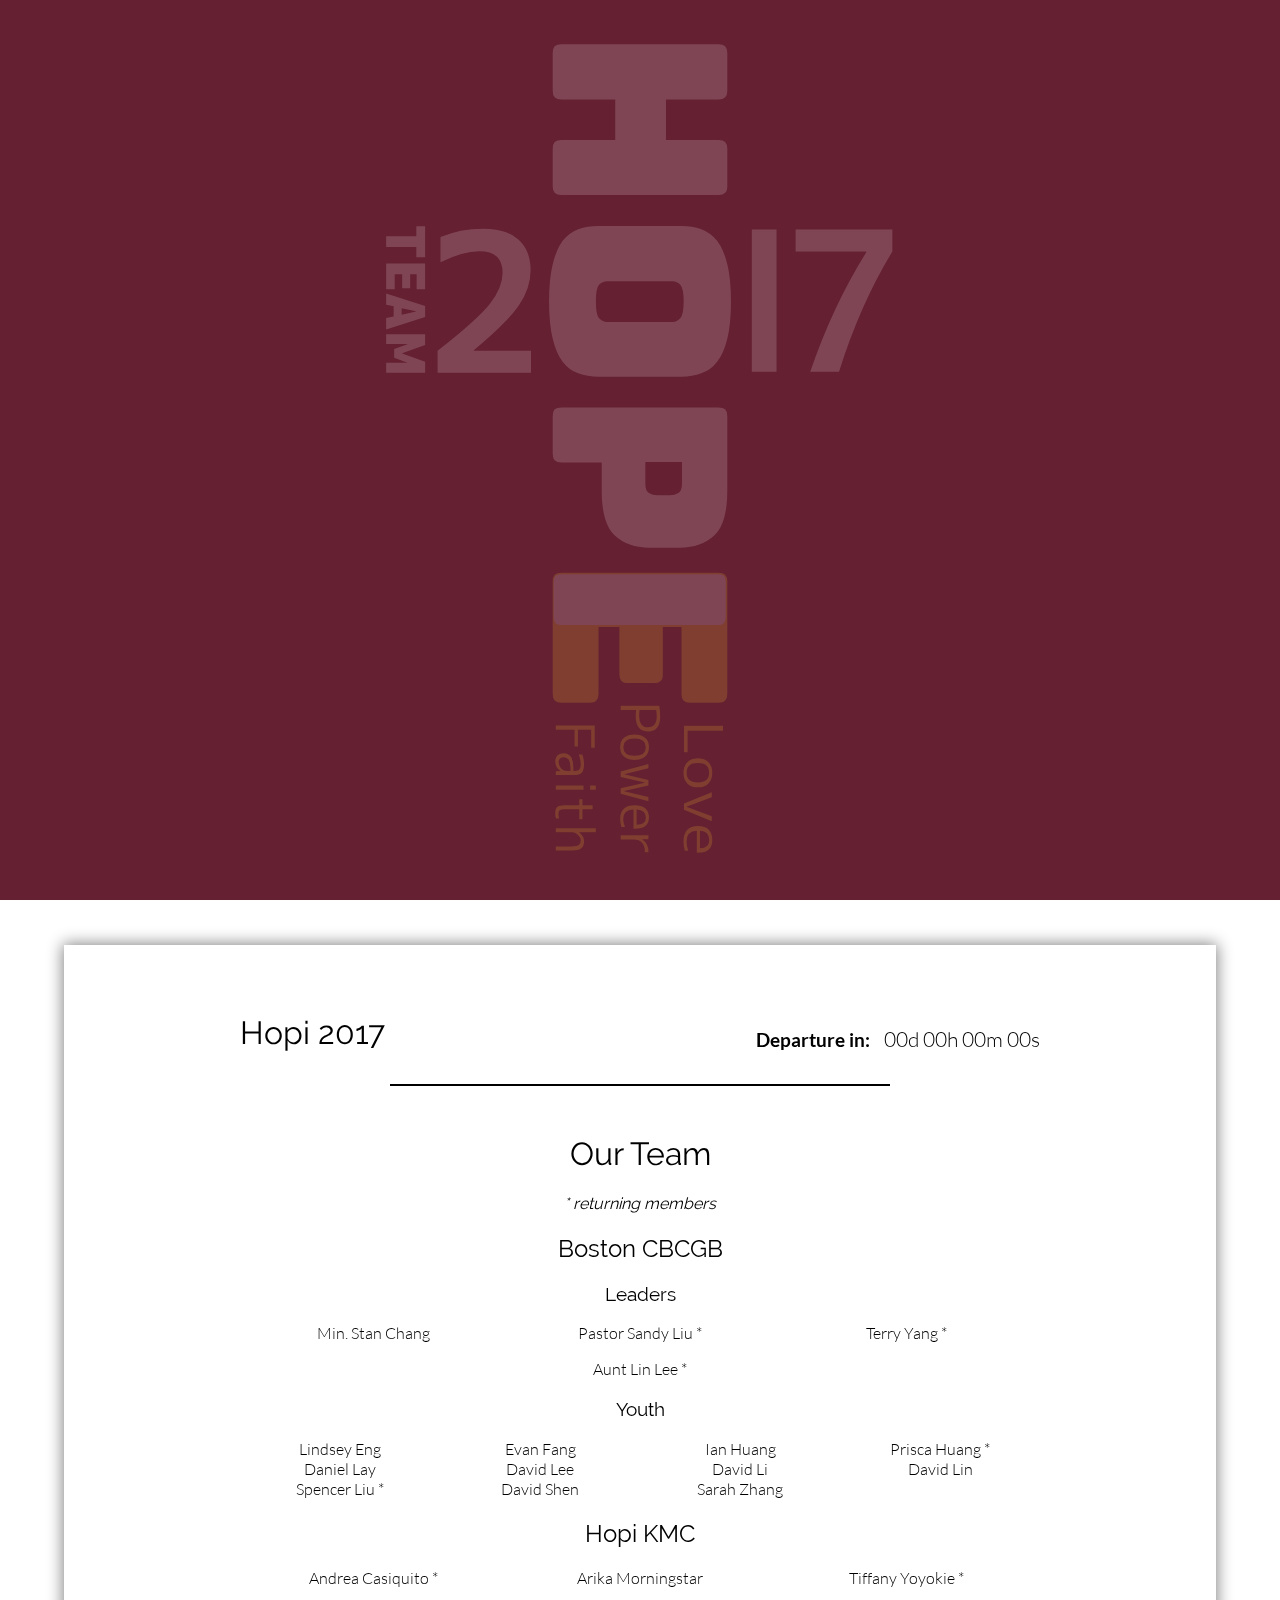
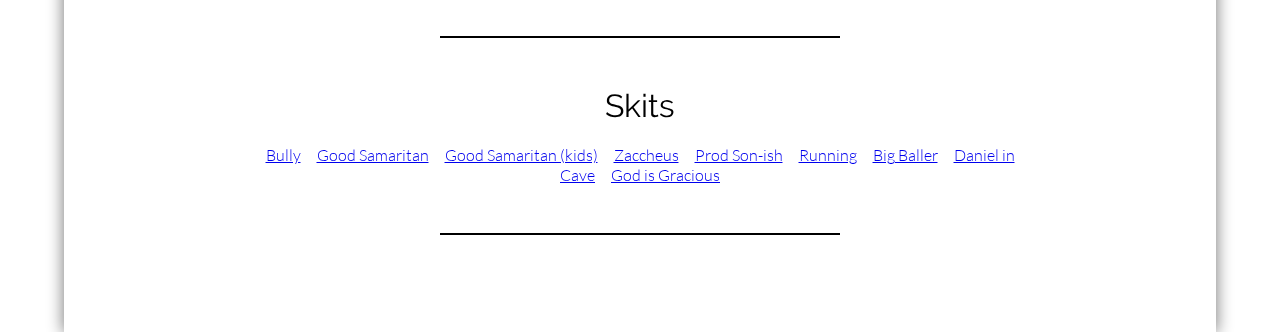
<file: index.html>
<!DOCTYPE html>
<html lang="en">
<head>
    <meta charset="UTF-8">
    <meta name="viewport" content="width=device-width, initial-scale=1.0">
    <meta http-equiv="X-UA-Compatible" content="IE=edge">
    <meta name="HandheldFriendly" content="true">

    <link href="favicon.png" rel="shortcut icon">
    <title>Hopi 2017</title>
    <meta name="description" content="Team info, countdown, and blog for CBCGB's 2017 youth short-term mission trip at Hopi, Arizona.">

    <link href='assets/css/lato.css' rel='stylesheet'
          type='text/css'>
    <link href='assets/css/raleway.css' rel='stylesheet' type='text/css'>

    <link type="text/css" rel="stylesheet"
          href="assets/css/font-awesome.min.css">
    <link type="text/css" rel="stylesheet" href="assets/css/style.css">
    <link type="text/css" rel="stylesheet" href="assets/css/skits.css">
</head>
<body>
    <div id="barbox">
        <div id="goalbar" style="display: none"></div>
    </div>

    <div class="overlay">
        
        <div id="contentbox">
            <div id="content">
                <h1 id="title">Hopi 2017</h1>
                <div id="departure">Departure in: <br id="smallscreen" /><span id="countdown">00d 00h 00m 00s</span></div>
                <hr style="margin-top: 2em; width: 80%;">
                
                <h1 id="team">Our Team</h1>
                <h4>* returning members</h4>
                <h2>Boston CBCGB</h2>
                <h3>Leaders</h3>
                <div class="row">
                    <div class="col-4 center">Min. Stan Chang</div>
                    <div class="col-4 center">Pastor Sandy Liu *</div>
                    <div class="col-4 center">Terry Yang *</div>
                </div>
                <div class="center" style="padding-top:1em;">Aunt Lin Lee *</div>
                <h3>Youth</h3>
                <div class="row">
                    <div class="col-3 center">Lindsey Eng</div>
                    <div class="col-3 center">Evan Fang</div>
                    <div class="col-3 center">Ian Huang</div>
                    <div class="col-3 center">Prisca Huang *</div>
                    <div class="col-3 center">Daniel Lay</div>
                    <div class="col-3 center">David Lee</div>
                    <div class="col-3 center">David Li</div>
                    <div class="col-3 center">David Lin</div>
                    <div class="col-3 center">Spencer Liu *</div>
                    <div class="col-3 center">David Shen</div>
                    <div class="col-3 center">Sarah Zhang</div>
                </div>
                <h2>Hopi KMC</h2>
                <div class="row">
                    <div class="col-4 center">Andrea Casiquito *</div>
                    <div class="col-4 center">Arika Morningstar</div>
                    <div class="col-4 center">Tiffany Yoyokie *</div>
                </div>
                <hr>
                <h1 id="skits">Skits</h1>
                <div class="center"><a href="bully.html">Bully</a>&emsp;<a href="good-samaritan.html">Good Samaritan</a>&emsp;<a href="good-samaritan-kids.html">Good Samaritan (kids)</a>&emsp;<a href="zaccheus.html">Zaccheus</a>&emsp;<a href="prodigal-son.html">Prod Son-ish</a>&emsp;<a href="running.html">Running</a>&emsp;<a href="big-baller.html">Big Baller</a>&emsp;<a href="daniel.html">Daniel in Cave</a>&emsp;<a href="god-is-gracious.html">God is Gracious</a></div>
                <hr>
                <div id="blog"></div>
            </div>
        </div>
    </div>

    <!--    At end to speed up page load  -->
    <script src="assets/js/jquery.min.js"></script>
    <script src="assets/js/showdown.min.js"></script>
    <script src="assets/js/index.js"></script>
</body>
</html>
</file>
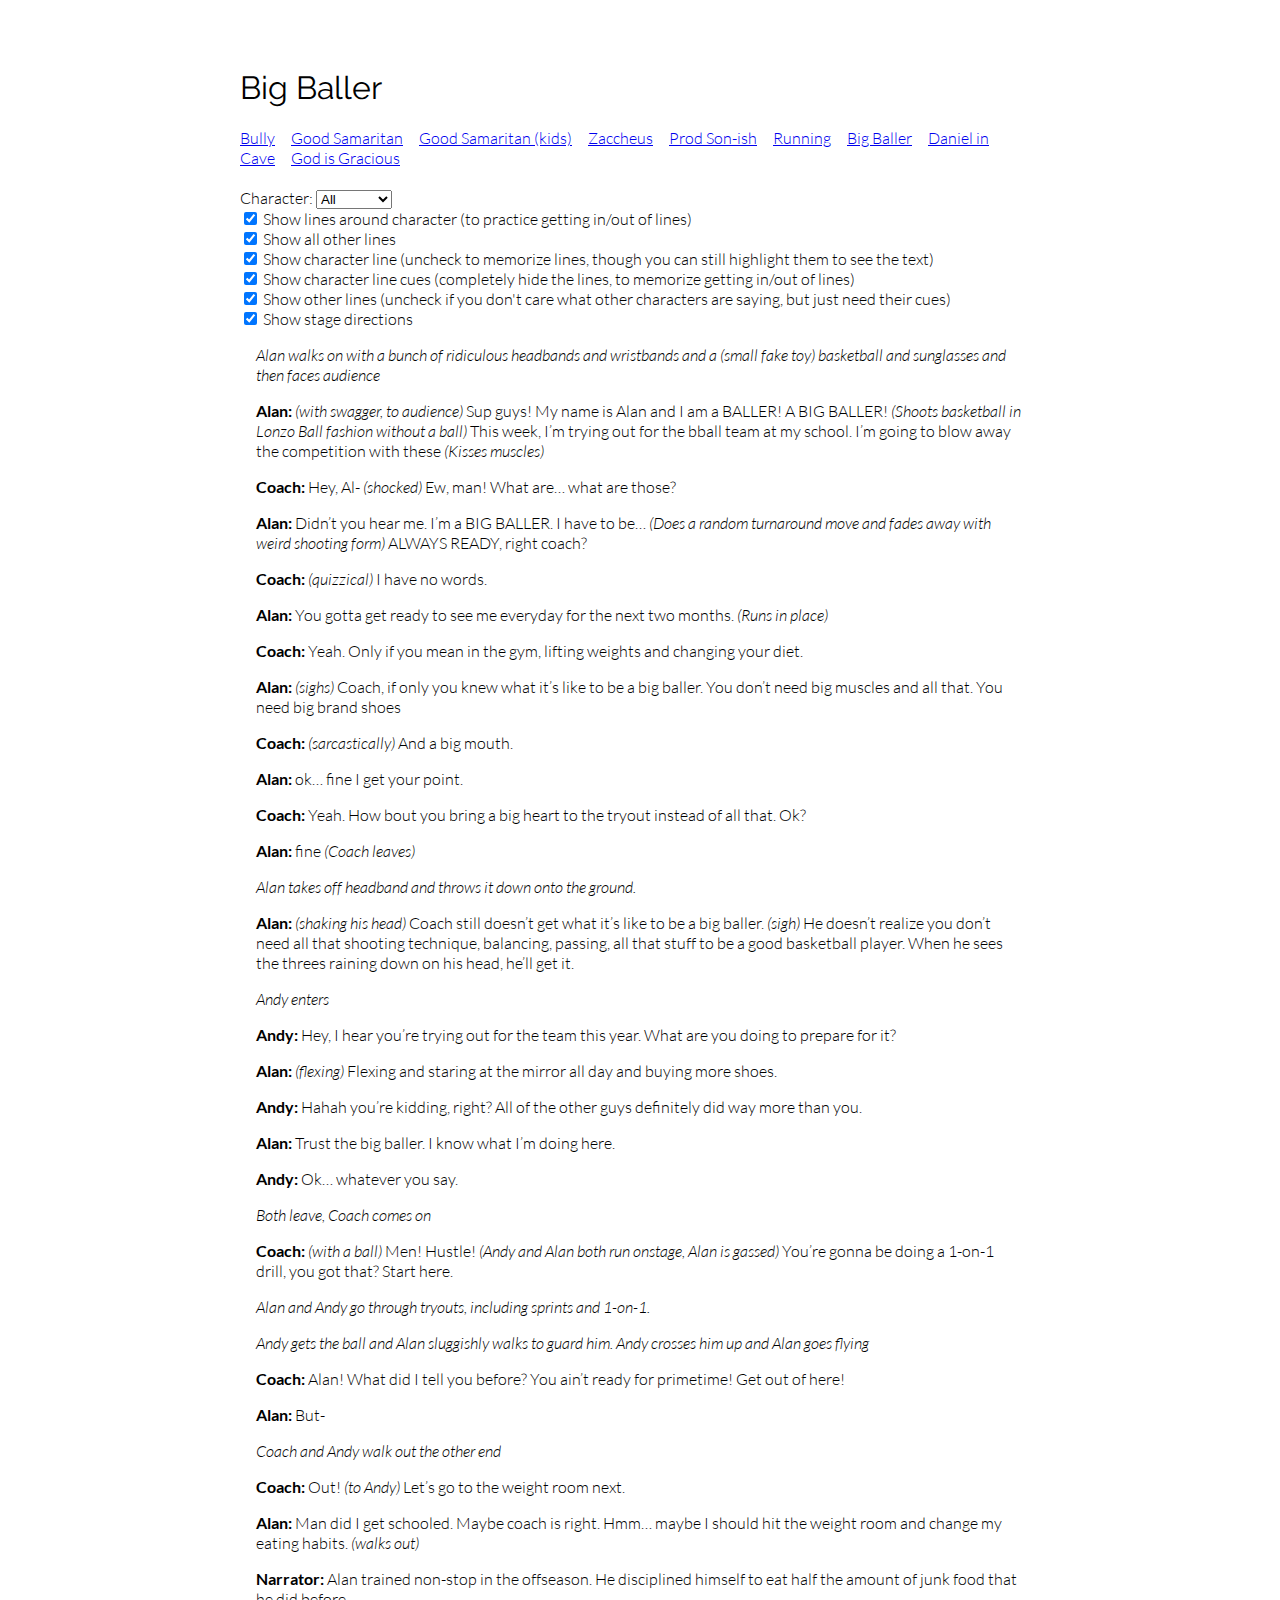
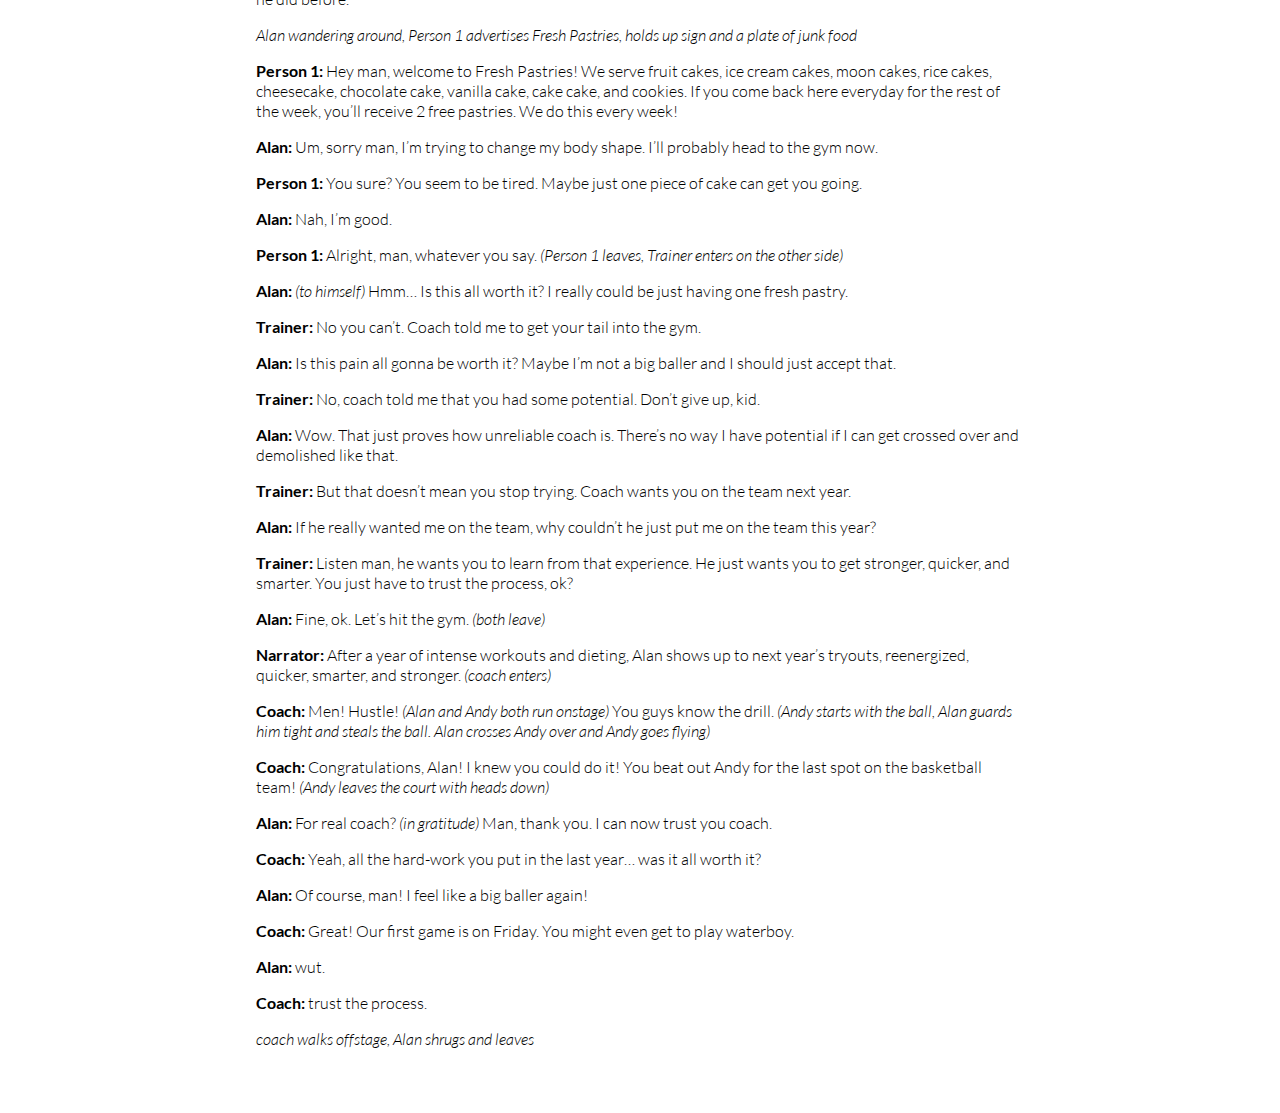
<file: big-baller.html>
<!DOCTYPE html>
<html lang="en">
<head>
    <meta charset="UTF-8">
    <meta name="viewport" content="width=device-width, initial-scale=1.0">
    <meta http-equiv="X-UA-Compatible" content="IE=edge">
    <meta name="HandheldFriendly" content="true">

    <link href="favicon.png" rel="shortcut icon">
    <title>Big Baller | Hopi 2017</title>
    <meta name="description" content="Big Baller Skit">

    <link href='assets/css/lato.css' rel='stylesheet'
          type='text/css'>
    <link href='assets/css/raleway.css' rel='stylesheet' type='text/css'>

    <link type="text/css" rel="stylesheet"
          href="assets/css/font-awesome.min.css">
    <link type="text/css" rel="stylesheet" href="assets/css/style.css">
    <link type="text/css" rel="stylesheet" href="assets/css/skits.css">
</head>
<body>
    <div id="content">
        <h1 id="title">Big Baller</h1>
        <div id="controlbox">
            Character:
            <select id="char">
                <option value="all" selected="selected">All</option>
                <option value="alan">Alan</option>
                <option value="coach">Coach</option>
                <option value="andy">Andy</option>
                <option value="person1">Person 1</option>
                <option value="trainer">Trainer</option>
                <option value="narrator">Narrator</option>
            </select><br />
        </div>
        <div id="skitlines">
            <div class="line stage">Alan walks on with a bunch of ridiculous headbands and wristbands and a <span class="stage">small fake toy</span> basketball and sunglasses and then faces audience </div>
            <div class="line alan"><span class="stage">with swagger, to audience</span> Sup guys! My name is Alan and I am a BALLER! A BIG BALLER! <span class="stage">Shoots basketball in Lonzo Ball fashion without a ball</span> This week, I’m trying out for the bball team at my school. I’m going to blow away the competition with these <span class="stage">Kisses muscles</span> </div>
            <div class="line coach">Hey, Al- <span class="stage">shocked</span> Ew, man! What are… what are those? </div>
            <div class="line alan">Didn’t you hear me. I’m a BIG BALLER. I have to be… <span class="stage">Does a random turnaround move and fades away with weird shooting form</span> ALWAYS READY, right coach? </div>
            <div class="line coach"><span class="stage">quizzical</span> I have no words.</div>
            <div class="line alan">You gotta get ready to see me everyday for the next two months. <span class="stage">Runs in place</span></div>
            <div class="line coach">Yeah. Only if you mean in the gym, lifting weights and changing your diet.</div>
            <div class="line alan"><span class="stage">sighs</span> Coach, if only you knew what it’s like to be a big baller. You don’t need big muscles and all that. You need big brand shoes</div>
            <div class="line coach"><span class="stage">sarcastically</span> And a big mouth.</div>
            <div class="line alan">ok… fine I get your point. </div>
            <div class="line coach">Yeah. How bout you bring a big heart to the tryout instead of all that. Ok?</div>
            <div class="line alan">fine <span class="stage">Coach leaves</span></div>
            <div class="line stage">Alan takes off headband and throws it down onto the ground.</div>
            <div class="line alan"><span class="stage">shaking his head</span> Coach still doesn’t get what it’s like to be a big baller. <span class="stage">sigh</span> He doesn’t realize you don’t need all that shooting technique, balancing, passing, all that stuff to be a good basketball player. When he sees the threes raining down on his head, he’ll get it. </div>
            <div class="line stage">Andy enters</div>
            <div class="line andy">Hey, I hear you’re trying out for the team this year. What are you doing to prepare for it?</div>
            <div class="line alan"><span class="stage">flexing</span> Flexing and staring at the mirror all day and buying more shoes.</div>
            <div class="line andy">Hahah you’re kidding, right? All of the other guys definitely did way more than you.</div>
            <div class="line alan">Trust the big baller. I know what I’m doing here.</div>
            <div class="line andy">Ok… whatever you say.</div>
            <div class="line stage">Both leave, Coach comes on</div>
            <div class="line coach"><span class="stage">with a ball</span> Men! Hustle! <span class="stage">Andy and Alan both run onstage, Alan is gassed</span> You’re gonna be doing a 1-on-1 drill, you got that? Start here.</div>
            <div class="line stage">Alan and Andy go through tryouts, including sprints and 1-on-1.</div>
            <div class="line stage">Andy gets the ball and Alan sluggishly walks to guard him. Andy crosses him up and Alan goes flying</div>
            <div class="line coach">Alan! What did I tell you before? You ain’t ready for primetime! Get out of here!</div>
            <div class="line alan">But-</div>
            <div class="line stage">Coach and Andy walk out the other end</div>
            <div class="line coach">Out! <span class="stage">to Andy</span> Let’s go to the weight room next.</div>
            <div class="line alan">Man did I get schooled. Maybe coach is right. Hmm… maybe I should hit the weight room and change my eating habits. <span class="stage">walks out</span></div>
            <div class="line narrator">Alan trained non-stop in the offseason. He disciplined himself to eat half the amount of junk food that he did before.</div>
            <div class="line stage">Alan wandering around, Person 1 advertises Fresh Pastries, holds up sign and a plate of junk food</div>
            <div class="line person1">Hey man, welcome to Fresh Pastries! We serve fruit cakes, ice cream cakes, moon cakes, rice cakes, cheesecake, chocolate cake, vanilla cake, cake cake, and cookies. If you come back here everyday for the rest of the week, you’ll receive 2 free pastries. We do this every week!</div>
            <div class="line alan">Um, sorry man, I’m trying to change my body shape. I’ll probably head to the gym now.</div>
            <div class="line person1">You sure? You seem to be tired. Maybe just one piece of cake can get you going.</div>
            <div class="line alan">Nah, I’m good.</div>
            <div class="line person1">Alright, man, whatever you say. <span class="stage">Person 1 leaves, Trainer enters on the other side</span></div>
            <div class="line alan"><span class="stage">to himself</span> Hmm… Is this all worth it? I really could be just having one fresh pastry. </div>
            <div class="line trainer">No you can’t. Coach told me to get your tail into the gym. </div>
            <div class="line alan">Is this pain all gonna be worth it? Maybe I’m not a big baller and I should just accept that. </div>
            <div class="line trainer">No, coach told me that you had some potential. Don’t give up, kid.</div>
            <div class="line alan">Wow. That just proves how unreliable coach is. There’s no way I have potential if I can get crossed over and demolished like that.</div>
            <div class="line trainer">But that doesn’t mean you stop trying. Coach wants you on the team next year.</div>
            <div class="line alan">If he really wanted me on the team, why couldn’t he just put me on the team this year?</div>
            <div class="line trainer">Listen man, he wants you to learn from that experience. He just wants you to get stronger, quicker, and smarter. You just have to trust the process, ok?</div>
            <div class="line alan">Fine, ok. Let’s hit the gym. <span class="stage">both leave</span></div>
            <div class="line narrator">After a year of intense workouts and dieting, Alan shows up to next year’s tryouts, reenergized, quicker, smarter, and stronger. <span class="stage">coach enters</span></div>
            <div class="line coach">Men! Hustle! <span class="stage">Alan and Andy both run onstage</span> You guys know the drill. <span class="stage">Andy starts with the ball, Alan guards him tight and steals the ball. Alan crosses Andy over and Andy goes flying</span></div>
            <div class="line coach">Congratulations, Alan! I knew you could do it! You beat out Andy for the last spot on the basketball team! <span class="stage">Andy leaves the court with heads down</span></div>
            <div class="line alan">For real coach? <span class="stage">in gratitude</span> Man, thank you. I can now trust you coach.</div>
            <div class="line coach">Yeah, all the hard-work you put in the last year… was it all worth it?</div>
            <div class="line alan">Of course, man! I feel like a big baller again!</div>
            <div class="line coach">Great! Our first game is on Friday. You might even get to play waterboy. </div>
            <div class="line alan">wut.</div>
            <div class="line coach">trust the process.</div>
            <div class="line stage">coach walks offstage, Alan shrugs and leaves</div>
        </div>
    </div>

    <!--    At end to speed up page load  -->
    <script src="assets/js/jquery.min.js"></script>
    <script src="assets/js/skits.js"></script>
</body>
</html>
</file>
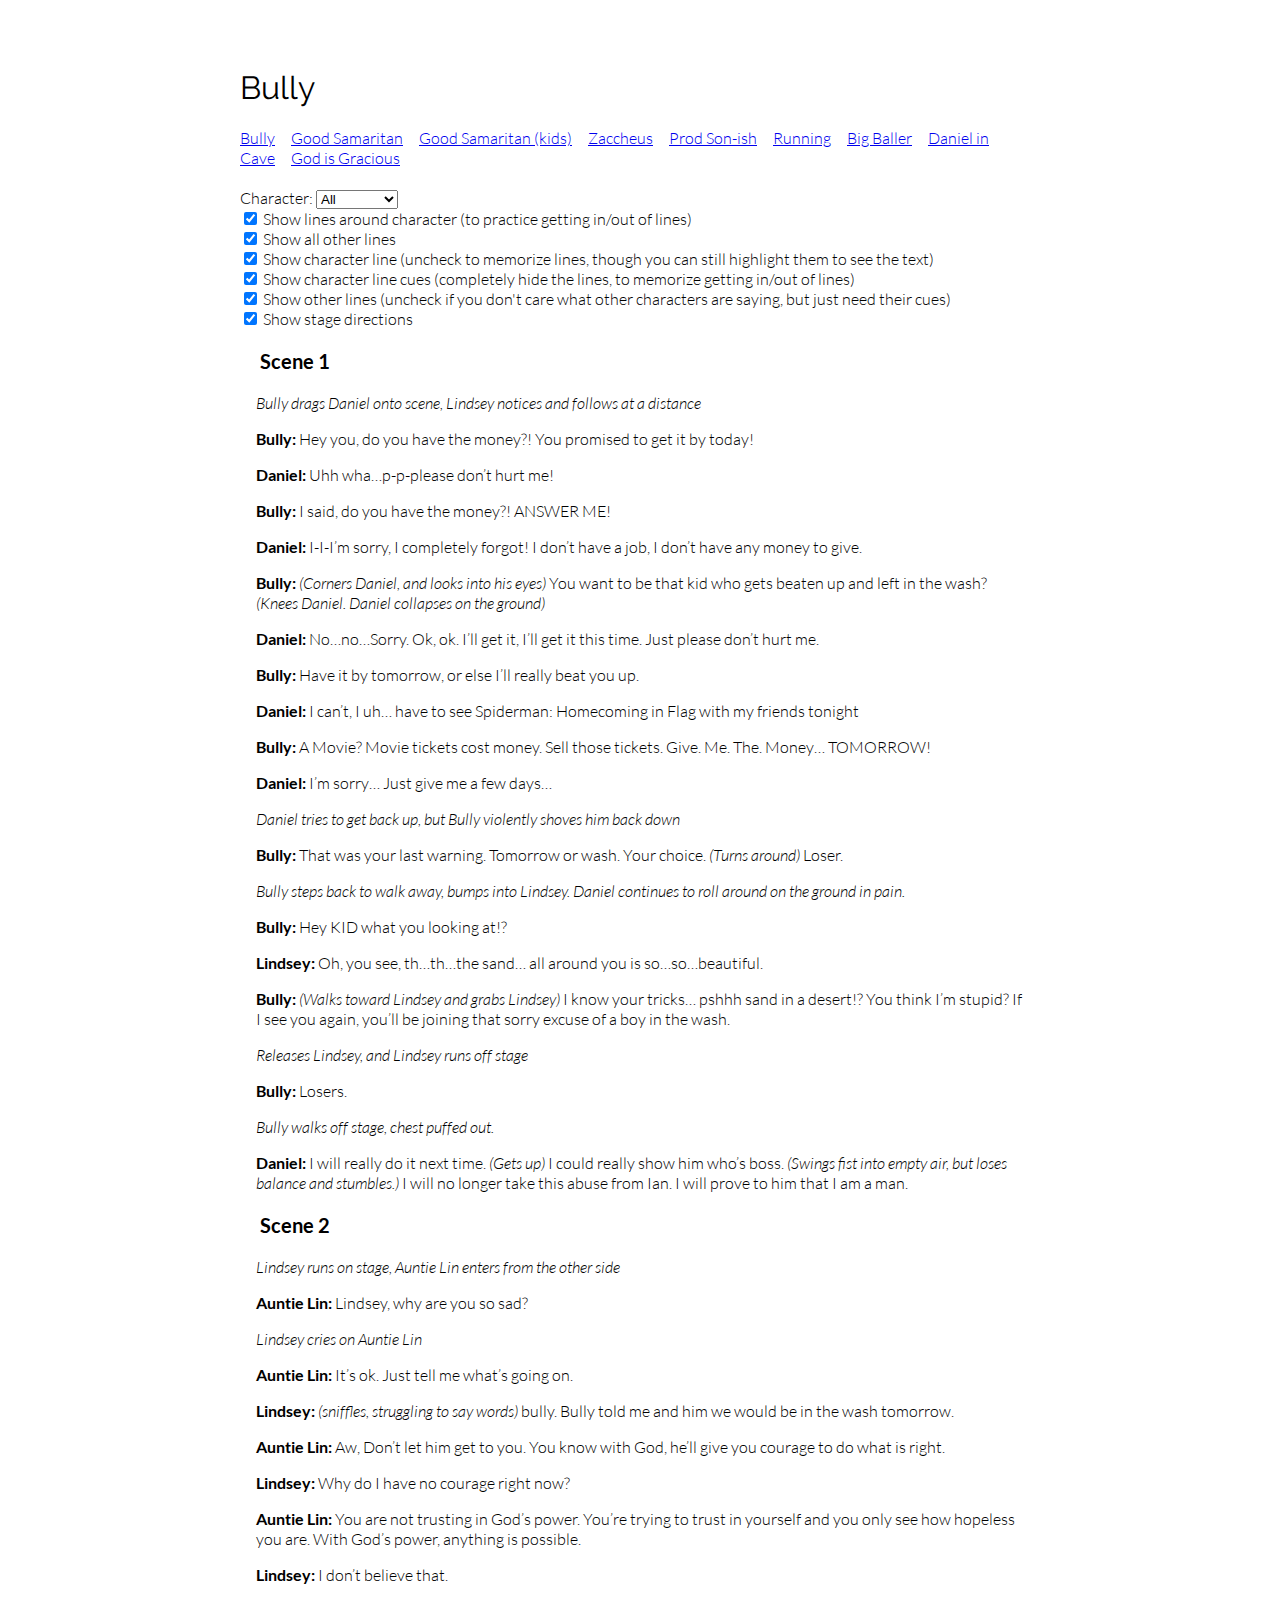
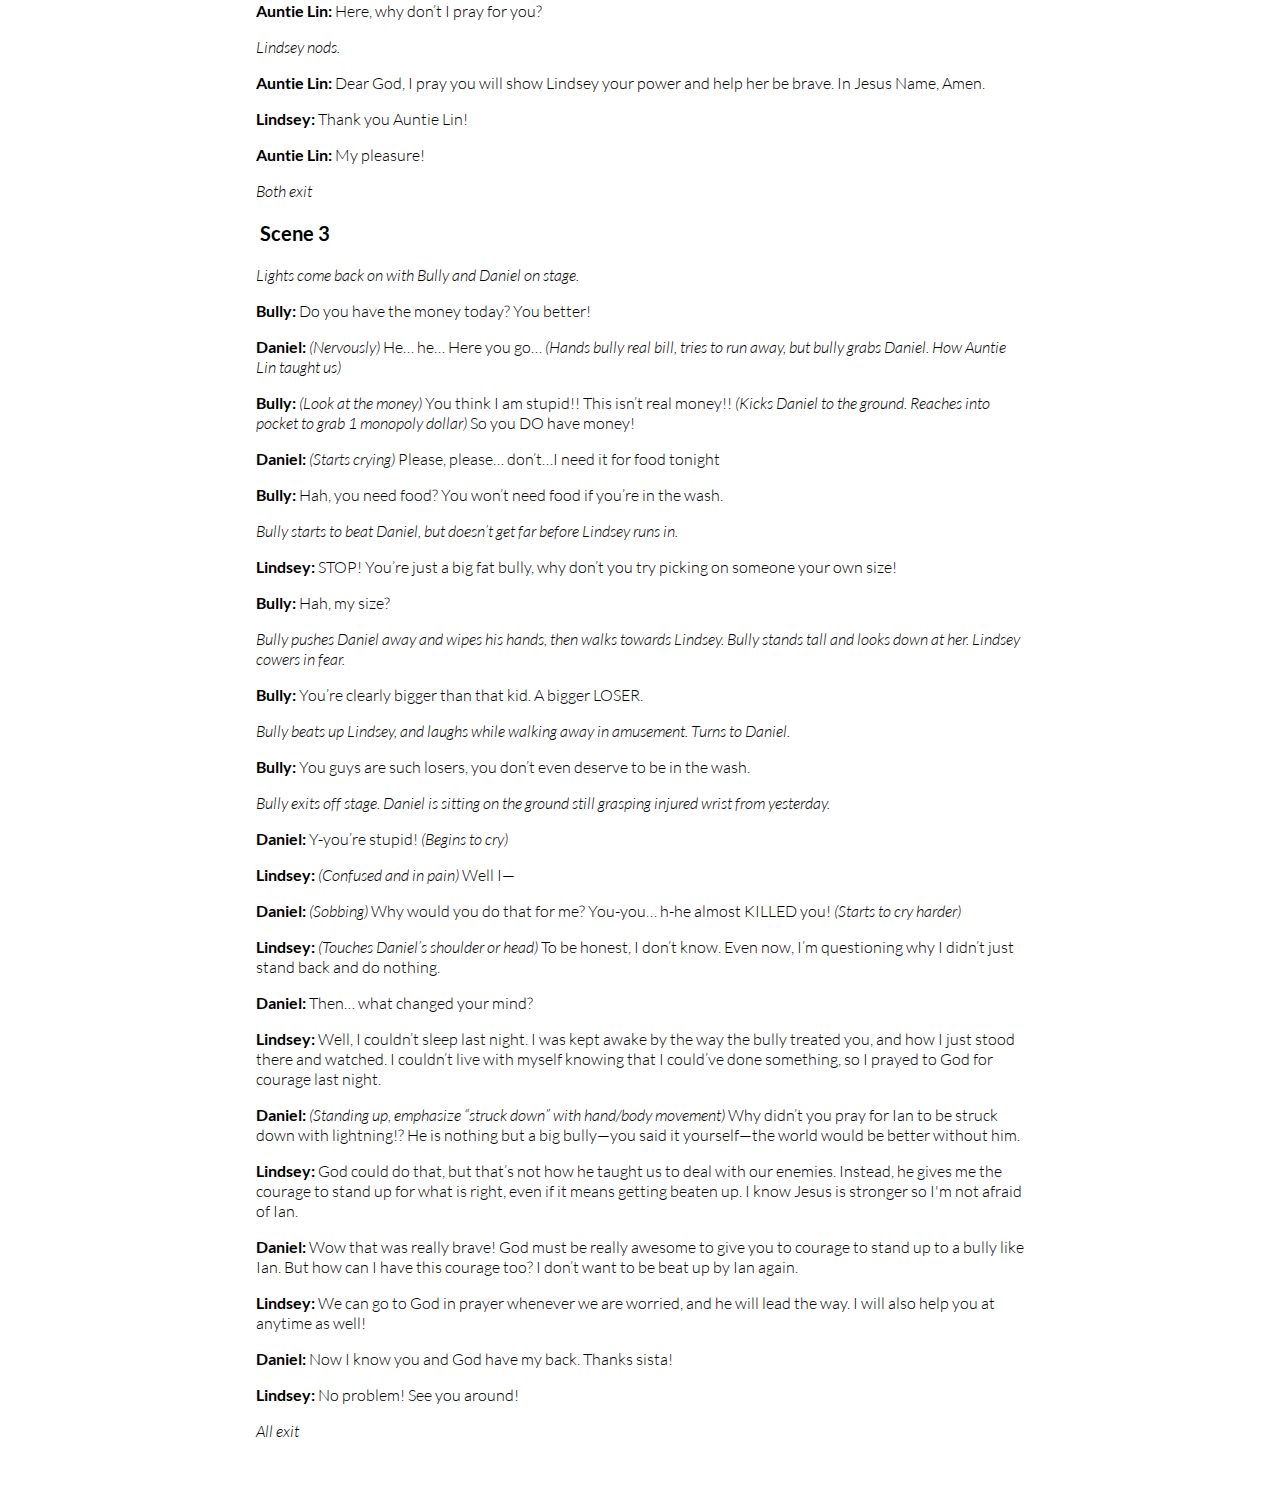
<file: bully.html>
<!DOCTYPE html>
<html lang="en">
<head>
    <meta charset="UTF-8">
    <meta name="viewport" content="width=device-width, initial-scale=1.0">
    <meta http-equiv="X-UA-Compatible" content="IE=edge">
    <meta name="HandheldFriendly" content="true">

    <link href="favicon.png" rel="shortcut icon">
    <title>Bully | Hopi 2017</title>
    <meta name="description" content="Bully Skit">

    <link href='assets/css/lato.css' rel='stylesheet'
          type='text/css'>
    <link href='assets/css/raleway.css' rel='stylesheet' type='text/css'>

    <link type="text/css" rel="stylesheet"
          href="assets/css/font-awesome.min.css">
    <link type="text/css" rel="stylesheet" href="assets/css/style.css">
    <link type="text/css" rel="stylesheet" href="assets/css/skits.css">
</head>
<body>
    <div id="content">
        <h1 id="title">Bully</h1>
        <div id="controlbox">
            Character:
            <select id="char">
                <option value="all" selected="selected">All</option>
                <option value="bully">Bully</option>
                <option value="daniel">Daniel</option>
                <option value="lindsey">Lindsey</option>
                <option value="auntielin">Auntie Lin</option>
            </select><br />
        </div>
        <div id="skitlines">
            <div class="line scene">Scene 1</div>
            <div class="line stage">Bully drags Daniel onto scene, Lindsey notices and follows at a distance</div>
            <div class="line bully">Hey you, do you have the money?! You promised to get it by today!</div>
            <div class="line daniel">Uhh wha…p-p-please don’t hurt me!</div>
            <div class="line bully">I said, do you have the money?! ANSWER ME!</div>
            <div class="line daniel">I-I-I’m sorry, I completely forgot! I don’t have a job, I don’t have any money to give.</div>
            <div class="line bully"><span class="stage">Corners Daniel, and looks into his eyes</span> You want to be that kid who gets beaten up and left in the wash? <span class="stage">Knees Daniel. Daniel collapses on the ground</span></div>
            <div class="line daniel">No…no…Sorry. Ok, ok. I’ll get it, I’ll get it this time. Just please don’t hurt me.</div>
            <div class="line bully">Have it by tomorrow, or else I’ll really beat you up.</div>
            <div class="line daniel">I can’t, I uh… have to see Spiderman: Homecoming in Flag with my friends tonight</div>
            <div class="line bully">A Movie? Movie tickets cost money. Sell those tickets. Give. Me. The. Money… TOMORROW! </div>
            <div class="line daniel">I’m sorry… Just give me a few days…</div>
            <div class="line stage">Daniel tries to get back up, but Bully violently shoves him back down</div>
            <div class="line bully">That was your last warning. Tomorrow or wash. Your choice. <span class="stage">Turns around</span> Loser.</div>
            <div class="line stage">Bully steps back to walk away, bumps into Lindsey. Daniel continues to roll around on the ground in pain.</div>
            <div class="line bully">Hey KID what you looking at!? </div>
            <div class="line lindsey">Oh, you see, th…th…the sand… all around you is so…so…beautiful.</div>
            <div class="line bully"><span class="stage">Walks toward Lindsey and grabs Lindsey</span> I know your tricks… pshhh sand in a desert!? You think I’m stupid? If I see you again, you’ll be  joining that sorry excuse of a boy in the wash. </div>
            <div class="line stage">Releases Lindsey, and Lindsey runs off stage</div>
            <div class="line bully">Losers. </div>
            <div class="line stage">Bully walks off stage, chest puffed out.</div>
            <div class="line daniel">I will really do it next time. <span class="stage">Gets up</span> I could really show him who’s boss. <span class="stage">Swings fist into empty air, but loses balance and stumbles.</span> I will no longer take this abuse from Ian. I will prove to him that I am a man.</div>
            <div class="line scene">Scene 2</div>
            <div class="line stage">Lindsey runs on stage, Auntie Lin enters from the other side</div>
            <div class="line auntielin">Lindsey, why are you so sad?</div>
            <div class="line stage">Lindsey cries on Auntie Lin</div>
            <div class="line auntielin">It’s ok. Just tell me what’s going on.</div>
            <div class="line lindsey"><span class="stage">sniffles, struggling to say words</span> bully. Bully told me and him we would be in the wash tomorrow.</div>
            <div class="line auntielin">Aw, Don’t let him get to you. You know with God, he’ll give you courage to do what is right.</div>
            <div class="line lindsey">Why do I have no courage right now?</div>
            <div class="line auntielin">You are not trusting in God’s power. You’re trying to trust in yourself and you only see how hopeless you are. With God’s power, anything is possible.</div>
            <div class="line lindsey">I don’t believe that.</div>
            <div class="line auntielin">Here, why don’t I pray for you?</div>
            <div class="line stage">Lindsey nods.</div>
            <div class="line auntielin">Dear God, I pray you will show Lindsey your power and help her be brave. In Jesus Name, Amen.</div>
            <div class="line lindsey">Thank you Auntie Lin!</div>
            <div class="line auntielin">My pleasure!</div>
            <div class="line stage">Both exit</div>
            <div class="line scene">Scene 3</div>
            <div class="line stage">Lights come back on with Bully and Daniel on stage.</div>
            <div class="line bully">Do you have the money today? You better!</div>
            <div class="line daniel"><span class="stage">Nervously</span> He… he… Here you go… <span class="stage">Hands bully real bill, tries to run away, but bully grabs Daniel. How Auntie Lin taught us</span></div>
            <div class="line bully"><span class="stage">Look at the money</span> You think I am stupid!! This isn’t real money!! <span class="stage">Kicks Daniel to the ground. Reaches into pocket to grab 1 monopoly dollar</span> So you DO have money!</div>
            <div class="line daniel"><span class="stage">Starts crying</span> Please, please… don’t…I need it for food tonight</div>
            <div class="line bully">Hah, you need food? You won’t need food if you’re in the wash. </div>
            <div class="line stage">Bully starts to beat Daniel, but doesn’t get far before Lindsey runs in.</div>
            <div class="line lindsey">STOP! You’re just a big fat bully, why don’t you try picking on someone your own size!</div>
            <div class="line bully">Hah, my size?</div>
            <div class="line stage">Bully pushes Daniel away and wipes his hands, then walks towards Lindsey. Bully stands tall and looks down at her. Lindsey cowers in fear.</div>
            <div class="line bully">You’re clearly bigger than that kid. A bigger LOSER.</div>
            <div class="line stage">Bully beats up Lindsey, and laughs while walking away in amusement. Turns to Daniel.</div>
            <div class="line bully">You guys are such losers, you don’t even deserve to be in the wash.</div>
            <div class="line stage">Bully exits off stage. Daniel is sitting on the ground still grasping injured wrist from yesterday.</div>
            <div class="line daniel">Y-you’re stupid! <span class="stage">Begins to cry</span></div>
            <div class="line lindsey"><span class="stage">Confused and in pain</span> Well I—</div>
            <div class="line daniel"><span class="stage">Sobbing</span> Why would you do that for me? You-you… h-he almost KILLED you! <span class="stage">Starts to cry harder</span></div>
            <div class="line lindsey"><span class="stage">Touches Daniel’s shoulder or head</span> To be honest, I don’t know. Even now, I’m questioning why I didn’t just stand back and do nothing.</div>
            <div class="line daniel">Then… what changed your mind?</div>
            <div class="line lindsey">Well, I couldn’t sleep last night. I was kept awake by the way the bully treated you, and how I just stood there and watched. I couldn’t live with myself knowing that I could’ve done something, so I prayed to God for courage last night.</div>
            <div class="line daniel"><span class="stage">Standing up, emphasize “struck down” with hand/body movement</span> Why didn’t you pray for Ian to be struck down with lightning!? He is nothing but a big bully—you said it yourself—the world would be better without him.</div>
            <div class="line lindsey">God could do that, but that’s not how he taught us to deal with our enemies. Instead, he gives me the courage to stand up for what is right, even if it means getting beaten up. I know Jesus is stronger so I'm not afraid of Ian. </div>
            <div class="line daniel">Wow that was really brave! God must be really awesome to give you to courage to stand up to a bully like Ian. But how can I have this courage too? I don’t want to be beat up by Ian again.</div>
            <div class="line lindsey">We can go to God in prayer whenever we are worried, and he will lead the way. I will also help you at anytime as well!</div>
            <div class="line daniel">Now I know you and God have my back. Thanks sista!</div>
            <div class="line lindsey">No problem! See you around!</div>
            <div class="line stage">All exit</div>
        </div>
    </div>

    <!--    At end to speed up page load  -->
    <script src="assets/js/jquery.min.js"></script>
    <script src="assets/js/skits.js"></script>
</body>
</html>
</file>
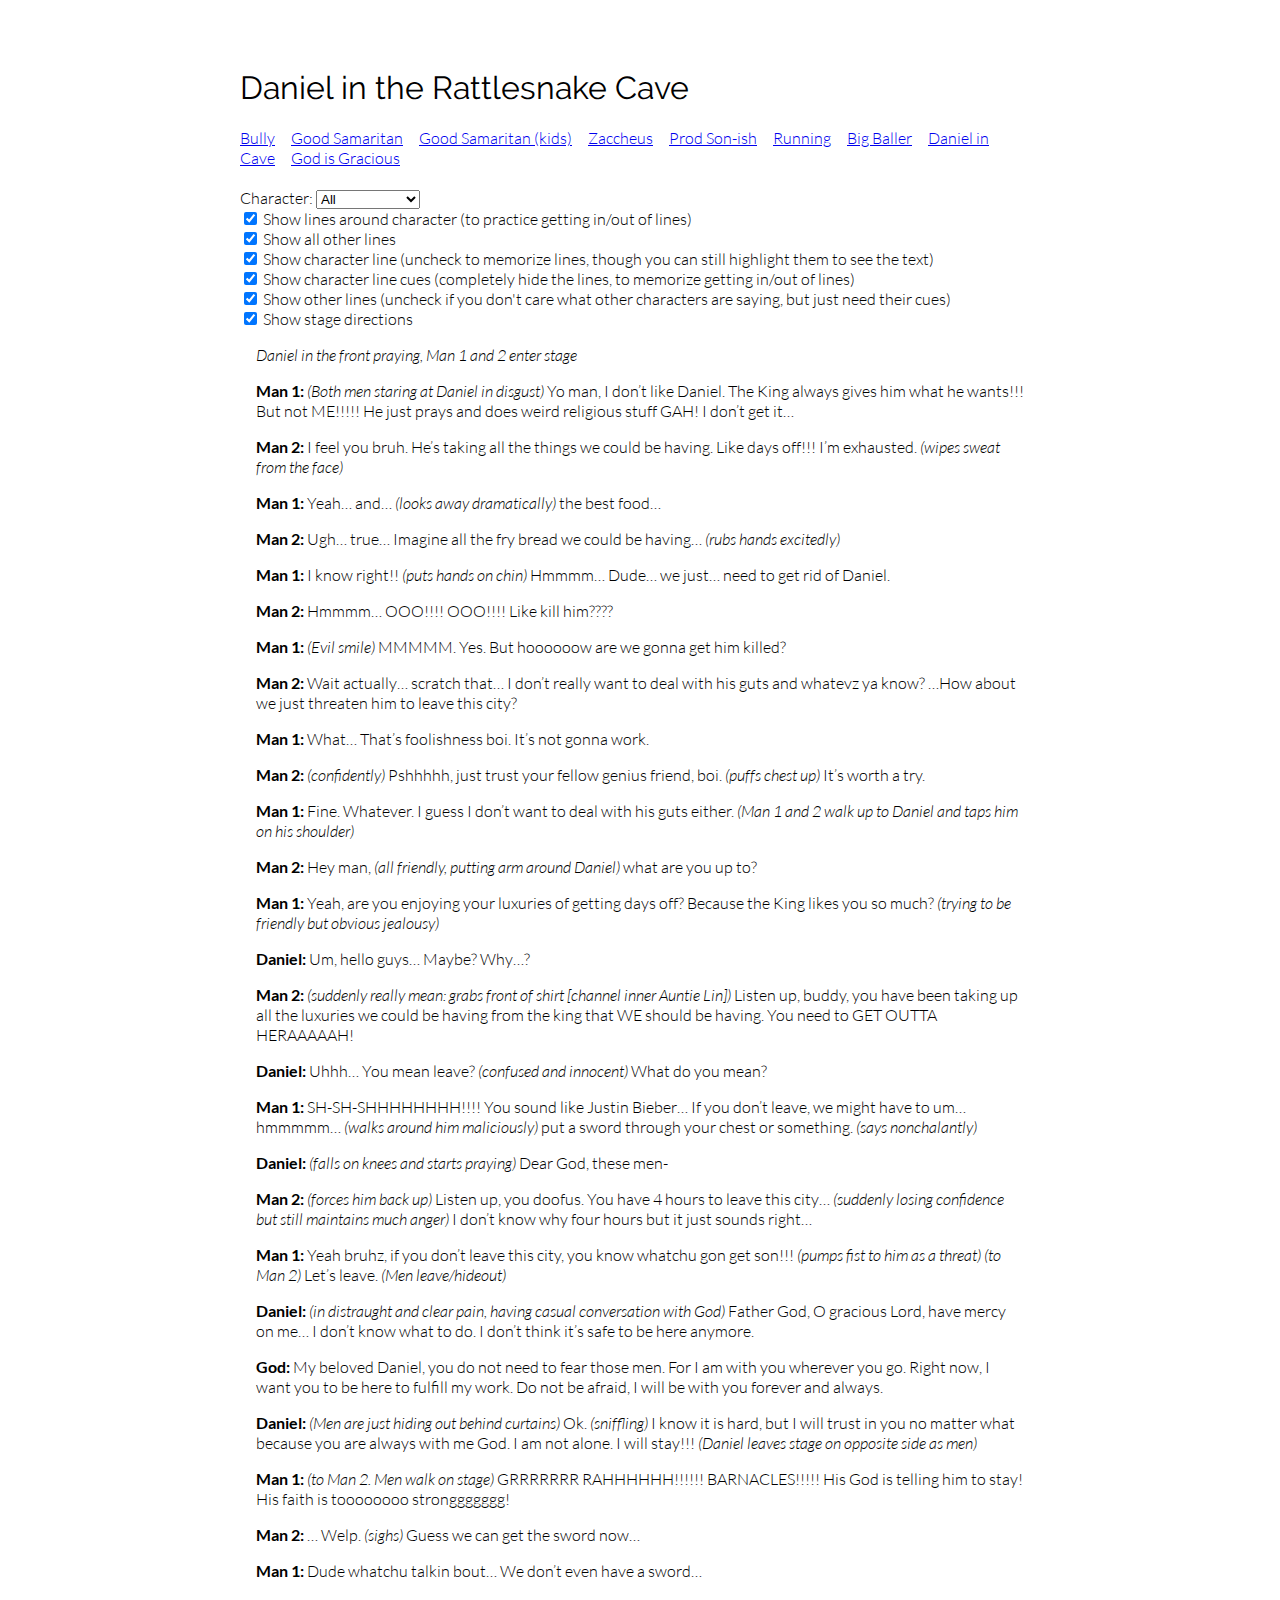
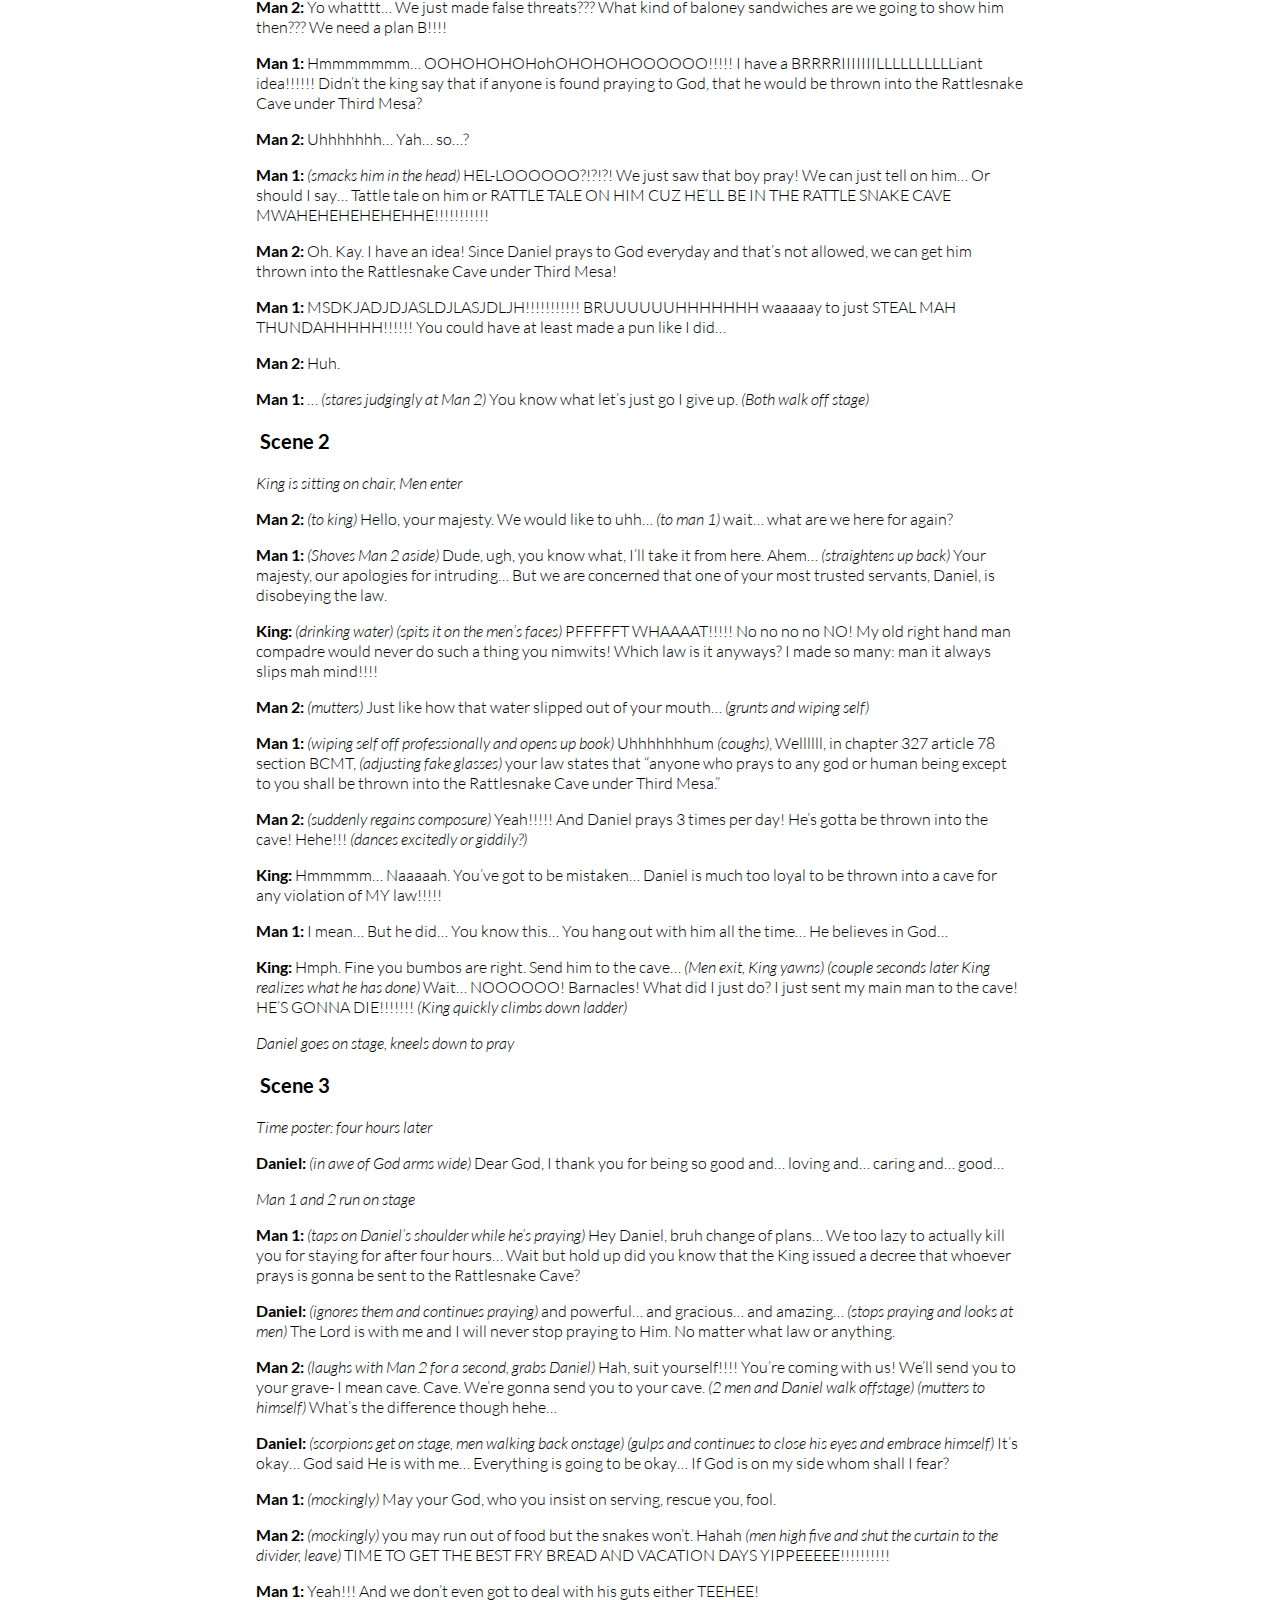
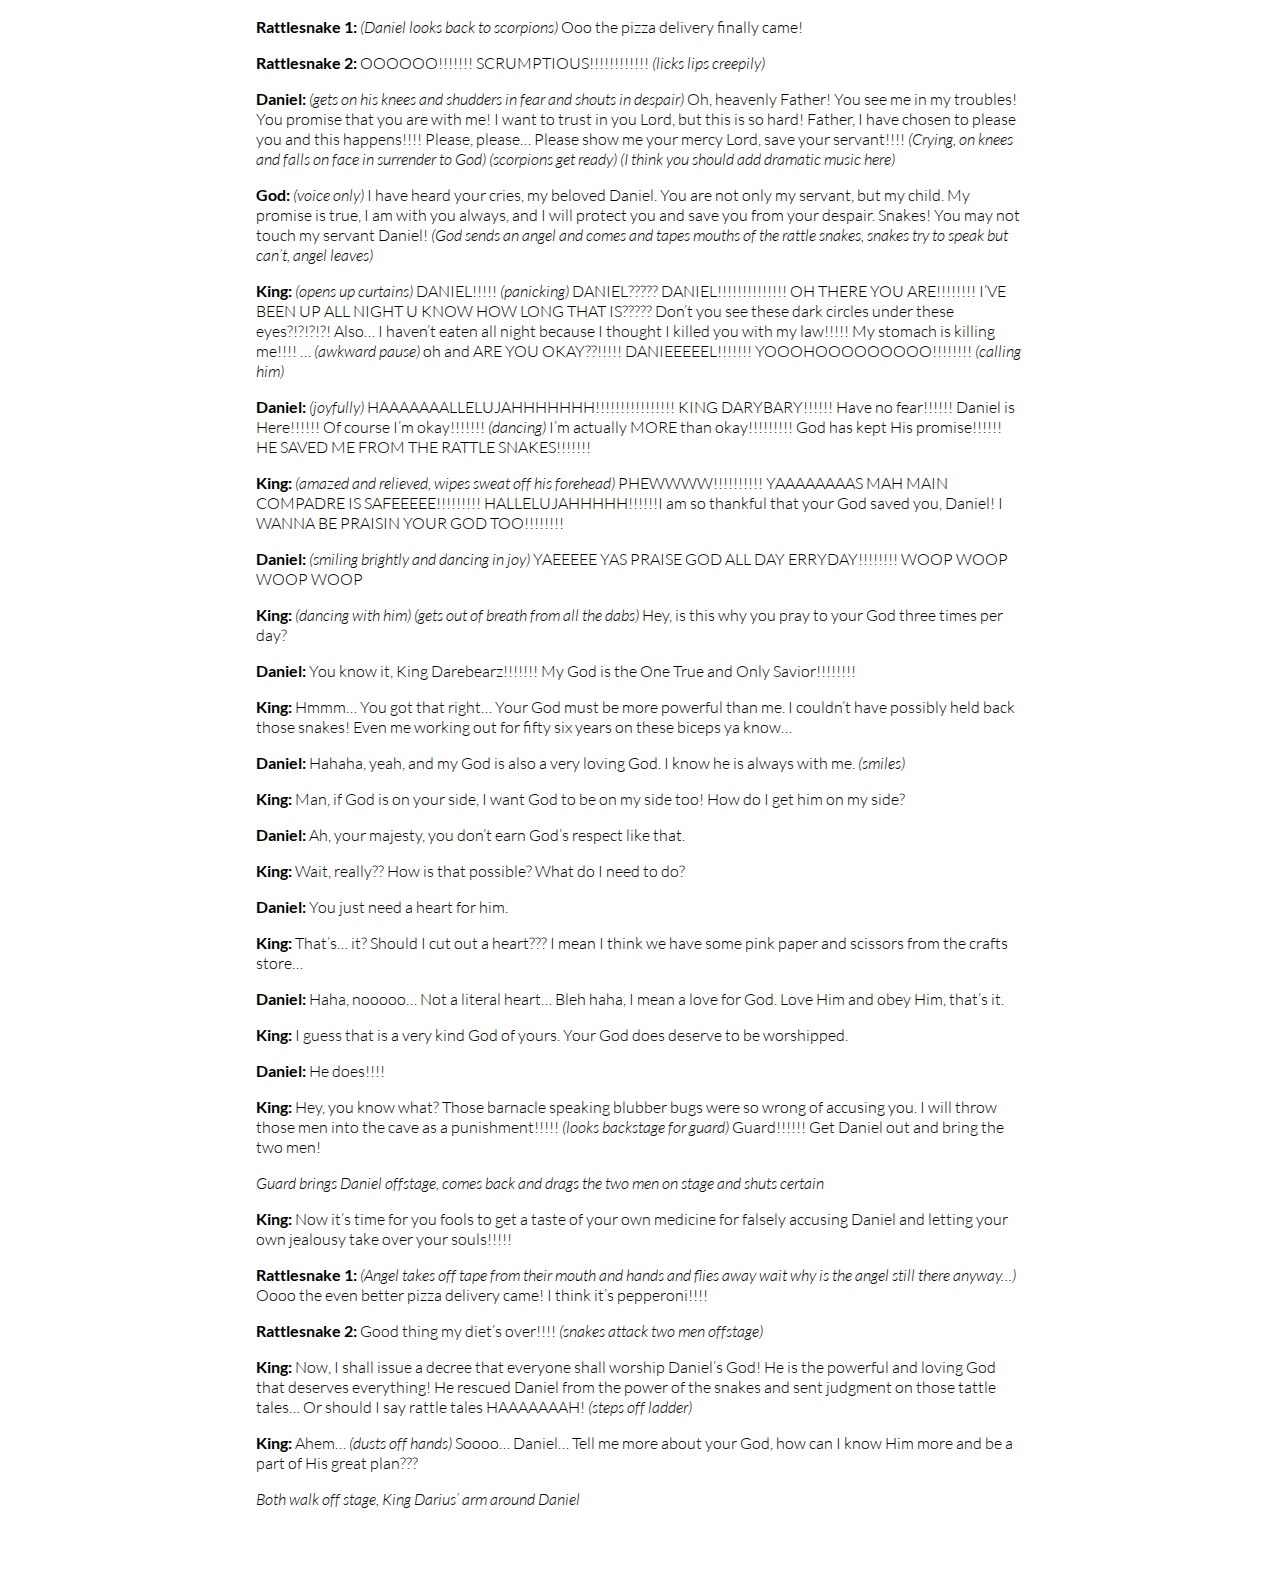
<file: daniel.html>
<!DOCTYPE html>
<html lang="en">
<head>
    <meta charset="UTF-8">
    <meta name="viewport" content="width=device-width, initial-scale=1.0">
    <meta http-equiv="X-UA-Compatible" content="IE=edge">
    <meta name="HandheldFriendly" content="true">

    <link href="favicon.png" rel="shortcut icon">
    <title>Daniel in the Rattlesnake Cave | Hopi 2017</title>
    <meta name="description" content="Daniel in the Rattlesnake Cave Skit">

    <link href='assets/css/lato.css' rel='stylesheet'
          type='text/css'>
    <link href='assets/css/raleway.css' rel='stylesheet' type='text/css'>

    <link type="text/css" rel="stylesheet"
          href="assets/css/font-awesome.min.css">
    <link type="text/css" rel="stylesheet" href="assets/css/style.css">
    <link type="text/css" rel="stylesheet" href="assets/css/skits.css">
</head>
<body>
    <div id="content">
        <h1 id="title">Daniel in the Rattlesnake Cave</h1>
        <div id="controlbox">
            Character:
            <select id="char">
                <option value="all" selected="selected">All</option>
                <option value="daniel">Daniel</option>
                <option value="man1">Man 1</option>
                <option value="man2">Man 2</option>
                <option value="king">King</option>
                <option value="rattlesnake1">Rattlesnake 1</option>
                <option value="rattlesnake2">Rattlesnake 2</option>
                <option value="guard">Guard</option>
                <option value="god">God</option>
            </select><br />
        </div>
        <div id="skitlines">
            <div class="line stage">Daniel in the front praying, Man 1 and 2 enter stage</div>
            <div class="line man1"><span class="stage">Both men staring at Daniel in disgust</span> Yo man, I don’t like Daniel. The King always gives him what he wants!!! But not ME!!!!! He just prays and does weird religious stuff GAH! I don’t get it…</div>
            <div class="line man2">I feel you bruh. He’s taking all the things we could be having. Like days off!!! I’m exhausted. <span class="stage">wipes sweat from the face</span></div>
            <div class="line man1">Yeah… and… <span class="stage">looks away dramatically</span> the best food…</div>
            <div class="line man2">Ugh… true… Imagine all the fry bread we could be having… <span class="stage">rubs hands excitedly</span></div>
            <div class="line man1">I know right!! <span class="stage">puts hands on chin</span> Hmmmm… Dude… we just… need to get rid of Daniel. </div>
            <div class="line man2">Hmmmm… OOO!!!! OOO!!!! Like kill him????</div>
            <div class="line man1"><span class="stage">Evil smile</span> MMMMM. Yes. But hoooooow are we gonna get him killed? </div>
            <div class="line man2">Wait actually… scratch that… I don’t really want to deal with his guts and whatevz ya know? …How about we just threaten him to leave this city?</div>
            <div class="line man1">What… That’s foolishness boi.  It’s not gonna work.</div>
            <div class="line man2"><span class="stage">confidently</span> Pshhhhh, just trust your fellow genius friend, boi. <span class="stage">puffs chest up</span> It’s worth a try.</div>
            <div class="line man1">Fine. Whatever. I guess I don’t want to deal with his guts either.  <span class="stage">Man 1 and 2 walk up to Daniel and taps him on his shoulder</span></div>
            <div class="line man2">Hey man, <span class="stage">all friendly, putting arm around Daniel</span> what are you up to?</div>
            <div class="line man1">Yeah, are you enjoying your luxuries of getting days off? Because the King likes you so much? <span class="stage">trying to be friendly but obvious jealousy</span></div>
            <div class="line daniel">Um, hello guys… Maybe? Why…?</div>
            <div class="line man2"><span class="stage">suddenly really mean: grabs front of shirt [channel inner Auntie Lin]</span> Listen up, buddy, you have been taking up all the luxuries we could be having from the king that WE should be having. You need to GET OUTTA HERAAAAAH!</div>
            <div class="line daniel">Uhhh… You mean leave? <span class="stage">confused and innocent</span> What do you mean?</div>
            <div class="line man1">SH-SH-SHHHHHHHH!!!! You sound like Justin Bieber… If you don’t leave, we might have to um… hmmmmm… <span class="stage">walks around him maliciously</span> put a sword through your chest or something. <span class="stage">says nonchalantly</span></div>
            <div class="line daniel"><span class="stage">falls on knees and starts praying</span> Dear God, these men- </div>
            <div class="line man2"><span class="stage">forces him back up</span> Listen up, you doofus. You have 4 hours to leave this city… <span class="stage">suddenly losing confidence but still maintains much anger</span>  I don’t know why four hours but it just sounds right… </div>
            <div class="line man1">Yeah bruhz,  if you don’t leave this city, you know whatchu gon get son!!! <span class="stage">pumps fist to him as a threat</span> <span class="stage">to Man 2</span> Let’s leave. <span class="stage">Men leave/hideout</span></div>
            <div class="line daniel"><span class="stage">in distraught and clear pain, having casual conversation with God</span> Father God, O gracious Lord, have mercy on me… I don’t know what to do. I don’t think it’s safe to be here anymore. </div>
            <div class="line god">My beloved Daniel, you do not need to fear those men. For I am with you wherever you go. Right now, I want you to be here to fulfill my work. Do not be afraid, I will be with you forever and always. </div>
            <div class="line daniel"><span class="stage">Men are just hiding out behind curtains</span> Ok. <span class="stage">sniffling</span> I know it is hard, but I will trust in you no matter what because you are always with me God. I am not alone. I will stay!!!  <span class="stage">Daniel leaves stage on opposite side as men</span></div>
            <div class="line man1"><span class="stage">to Man 2. Men walk on stage</span> GRRRRRRR RAHHHHHH!!!!!! BARNACLES!!!!! His God is telling him to stay! His faith is toooooooo stronggggggg!</div>
            <div class="line man2">… Welp. <span class="stage">sighs</span> Guess we can get the sword now…</div>
            <div class="line man1">Dude whatchu talkin bout… We don’t even have a sword…</div>
            <div class="line man2">Yo whatttt… We just made false threats??? What kind of baloney sandwiches are we going to show him then??? We need a plan B!!!! </div>
            <div class="line man1">Hmmmmmmm… OOHOHOHOHohOHOHOHOOOOOO!!!!! I have a BRRRRIIIIIIILLLLLLLLLLiant idea!!!!!! Didn’t the king say that if anyone is found praying to God, that he would be thrown into the Rattlesnake Cave under Third Mesa?</div>
            <div class="line man2">Uhhhhhhh… Yah… so…?</div>
            <div class="line man1"><span class="stage">smacks him in the head</span> HEL-LOOOOOO?!?!?!  We just saw that boy pray! We can just tell on him… Or should I say… Tattle tale on him or RATTLE TALE ON HIM CUZ HE’LL BE IN THE RATTLE SNAKE CAVE MWAHEHEHEHEHEHHE!!!!!!!!!!! </div>
            <div class="line man2">Oh. Kay. I have an idea! Since Daniel prays to God everyday and that’s not allowed, we can get him thrown into the Rattlesnake Cave under Third Mesa! </div>
            <div class="line man1">MSDKJADJDJASLDJLASJDLJH!!!!!!!!!!! BRUUUUUUHHHHHHH waaaaay to just STEAL MAH THUNDAHHHHH!!!!!! You could have at least made a pun like I did…</div>
            <div class="line man2">Huh.</div>
            <div class="line man1">… <span class="stage">stares judgingly at Man 2</span> You know what let’s just go I give up. <span class="stage">Both walk off stage</span></div>
            <div class="line scene">Scene 2</div>
            <div class="line stage">King is sitting on chair, Men enter</div>
            <div class="line man2"><span class="stage">to king</span> Hello, your majesty. We would like to uhh… <span class="stage">to man 1</span> wait… what are we here for again? </div>
            <div class="line man1"><span class="stage">Shoves Man 2 aside</span> Dude, ugh, you know what,  I’ll take it from here. Ahem… <span class="stage">straightens up back</span> Your majesty, our apologies for intruding… But we are concerned that one of your most trusted servants, Daniel, is disobeying the law.</div>
            <div class="line king"><span class="stage">drinking water</span> <span class="stage">spits it on the men’s faces</span> PFFFFFT WHAAAAT!!!!! No no no no NO! My old right hand man compadre would never do such a thing you nimwits! Which law is it anyways? I made so many: man it always slips mah mind!!!!</div>
            <div class="line man2"><span class="stage">mutters</span> Just like how that water slipped out of your mouth… <span class="stage">grunts and wiping self</span></div>
            <div class="line man1"><span class="stage">wiping self off professionally and opens up book</span> Uhhhhhhhum <span class="stage">coughs</span>, Wellllll, in chapter 327 article 78 section BCMT, <span class="stage">adjusting fake glasses</span> your law states that “anyone who prays to any god or human being except to you shall be thrown into the Rattlesnake Cave under Third Mesa.”</div>
            <div class="line man2"><span class="stage">suddenly regains composure</span> Yeah!!!!! And Daniel prays 3 times per day! He’s gotta be thrown into the cave! Hehe!!! <span class="stage">dances excitedly or giddily?</span></div>
            <div class="line king">Hmmmmm… Naaaaah. You’ve got to be mistaken… Daniel is much too loyal to be thrown into a cave for any violation of MY law!!!!!</div>
            <div class="line man1">I mean… But he did… You know this… You hang out with him all the time… He believes in God… </div>
            <div class="line king">Hmph. Fine you bumbos are right. Send him to the cave… <span class="stage">Men exit, King yawns</span> <span class="stage">couple seconds later King realizes what he has done</span> Wait… NOOOOOO! Barnacles! What did I just do? I just sent my main man to the cave! HE’S GONNA DIE!!!!!!! <span class="stage">King quickly climbs down ladder</span></div>
            <div class="line stage">Daniel goes on stage, kneels down to pray</div>
            <div class="line scene">Scene 3</div>
            <div class="line stage">Time poster: four hours later</div>
            <div class="line daniel"><span class="stage">in awe of God arms wide</span>  Dear God, I thank you for being so good and… loving and… caring and… good…</div>
            <div class="line stage">Man 1 and 2 run on stage</div>
            <div class="line man1"><span class="stage">taps on Daniel’s shoulder while he’s praying</span> Hey Daniel, bruh change of plans… We too lazy to actually kill you for staying for after four hours… Wait but hold up did you know that the King issued a decree that whoever prays is gonna be sent to the Rattlesnake Cave?</div>
            <div class="line daniel"><span class="stage">ignores them and continues praying</span> and powerful… and gracious… and amazing… <span class="stage">stops praying and looks at men</span> The Lord is with me and I will never stop praying to Him. No matter what law or anything. </div>
            <div class="line man2"><span class="stage">laughs with Man 2 for a second, grabs Daniel</span> Hah, suit yourself!!!! You’re coming with us! We’ll send you to your grave- I mean cave. Cave. We’re gonna send you to your cave. <span class="stage">2 men and Daniel walk offstage</span> <span class="stage">mutters to himself</span> What’s the difference though hehe…</div>
            <div class="line daniel"><span class="stage">scorpions get on stage, men walking back onstage</span> <span class="stage">gulps and continues to close his eyes and embrace himself</span> It’s okay… God said He is with me… Everything is going to be okay… If God is on my side whom shall I fear?</div>
            <div class="line man1"><span class="stage">mockingly</span> May your God, who you insist on serving, rescue you, fool. </div>
            <div class="line man2"><span class="stage">mockingly</span> you may run out of food but the snakes won’t. Hahah <span class="stage">men high five and shut the curtain to the divider, leave</span> TIME TO GET THE BEST FRY BREAD AND VACATION DAYS YIPPEEEEE!!!!!!!!!!</div>
            <div class="line man1">Yeah!!! And we don’t even got to deal with his guts either TEEHEE!</div>
            <div class="line rattlesnake1"><span class="stage">Daniel looks back to scorpions</span> Ooo the pizza delivery finally came!</div>
            <div class="line rattlesnake2">OOOOOO!!!!!!! SCRUMPTIOUS!!!!!!!!!!!! <span class="stage">licks lips creepily</span></div>
            <div class="line daniel"><span class="stage">gets on his knees and shudders in fear and shouts in despair</span> Oh, heavenly Father! You see me in my troubles! You promise that you are with me! I want to trust in you Lord, but this is so hard! Father, I have chosen to please you and this happens!!!!  Please, please… Please show me your mercy Lord, save your servant!!!!  <span class="stage">Crying, on knees and falls on face in surrender to God</span> <span class="stage">scorpions get ready</span> <span class="stage">I think you should add dramatic music here</span></div>
            <div class="line god"><span class="stage">voice only</span> I have heard your cries, my beloved Daniel. You are not only my servant, but my child. My promise is true, I am with you always, and I will protect you and save you from your despair.  Snakes! You may not touch my servant Daniel! <span class="stage">God sends an angel and comes and tapes mouths of the rattle snakes, snakes try to speak but can’t, angel leaves</span></div>
            <div class="line king"><span class="stage">opens up curtains</span> DANIEL!!!!! <span class="stage">panicking</span> DANIEL????? DANIEL!!!!!!!!!!!!!! OH THERE YOU ARE!!!!!!!!  I’VE BEEN UP ALL NIGHT U KNOW HOW LONG THAT IS????? Don’t you see these dark circles under these eyes?!?!?!?! Also… I haven’t eaten all night because I thought I killed you with my law!!!!! My stomach is killing me!!!! … <span class="stage">awkward pause</span> oh and ARE YOU OKAY??!!!!! DANIEEEEEL!!!!!!! YOOOHOOOOOOOOO!!!!!!!! <span class="stage">calling him</span> </div>
            <div class="line daniel"><span class="stage">joyfully</span> HAAAAAAALLELUJAHHHHHHH!!!!!!!!!!!!!!!! KING DARYBARY!!!!!! Have no fear!!!!!! Daniel is Here!!!!!! Of course I’m okay!!!!!!! <span class="stage">dancing</span> I’m actually MORE than okay!!!!!!!!! God has kept His promise!!!!!! HE SAVED ME FROM THE RATTLE SNAKES!!!!!!!</div>
            <div class="line king"><span class="stage">amazed and relieved, wipes sweat off his forehead</span> PHEWWWW!!!!!!!!!! YAAAAAAAAS MAH MAIN COMPADRE IS SAFEEEEE!!!!!!!!! HALLELUJAHHHHH!!!!!!I am so thankful that your God saved you, Daniel!  I WANNA BE PRAISIN YOUR GOD TOO!!!!!!!!</div>
            <div class="line daniel"><span class="stage">smiling brightly and dancing in joy</span> YAEEEEE YAS PRAISE GOD ALL DAY ERRYDAY!!!!!!!! WOOP WOOP WOOP WOOP</div>
            <div class="line king"><span class="stage">dancing with him</span> <span class="stage">gets out of breath from all the dabs</span> Hey, is this why you pray to your God three times per day? </div>
            <div class="line daniel">You know it, King Darebearz!!!!!!! My God is the One True and Only Savior!!!!!!!!</div>
            <div class="line king">Hmmm… You got that right… Your God must be more powerful than me. I couldn’t have possibly held back those snakes! Even me working out for fifty six years on these biceps ya know… </div>
            <div class="line daniel">Hahaha, yeah, and my God is also a very loving God. I know he is always with me. <span class="stage">smiles</span></div>
            <div class="line king">Man, if God is on your side, I want God to be on my side too! How do I get him on my side?</div>
            <div class="line daniel">Ah, your majesty, you don’t earn God’s respect like that. </div>
            <div class="line king">Wait, really?? How is that possible? What do I need to do?</div>
            <div class="line daniel">You just need a heart for him.</div>
            <div class="line king">That’s… it? Should I cut out a heart??? I mean I think we have some pink paper and scissors from the crafts store…</div>
            <div class="line daniel">Haha, nooooo… Not a literal heart… Bleh haha, I mean a love for God. Love Him and obey Him, that’s it. </div>
            <div class="line king">I guess that is a very kind God of yours. Your God does deserve to be worshipped.</div>
            <div class="line daniel">He does!!!! </div>
            <div class="line king">Hey, you know what? Those barnacle speaking blubber bugs were so wrong of accusing you. I will throw those men into the cave as a punishment!!!!! <span class="stage">looks backstage for guard</span> Guard!!!!!! Get Daniel out and bring the two men!</div>
            <div class="line stage">Guard brings Daniel offstage, comes back and drags the two men on stage and shuts certain</div>
            <div class="line king"> Now it’s time for you fools to get a taste of your own medicine for falsely accusing Daniel and letting your own jealousy take over your souls!!!!!</div>
            <div class="line rattlesnake1"><span class="stage">Angel takes off tape from their mouth and hands and flies away wait why is the angel still there anyway…</span> Oooo the even better pizza delivery came! I think it’s pepperoni!!!!</div>
            <div class="line rattlesnake2">Good thing my diet’s over!!!! <span class="stage">snakes attack two men offstage</span></div>
            <div class="line king">Now, I shall issue a decree that everyone shall worship Daniel’s God! He is the powerful and loving God that deserves everything! He rescued Daniel from the power of the snakes and sent judgment on those tattle tales… Or should I say rattle tales HAAAAAAAH! <span class="stage">steps off ladder</span> </div>
            <div class="line king">Ahem… <span class="stage">dusts off hands</span> Soooo… Daniel… Tell me more about your God, how can I know Him more and be a part of His great plan???</div>
            <div class="line stage">Both walk off stage, King Darius’ arm around Daniel</div>
        </div>
    </div>

    <!--    At end to speed up page load  -->
    <script src="assets/js/jquery.min.js"></script>
    <script src="assets/js/skits.js"></script>
</body>
</html>
</file>
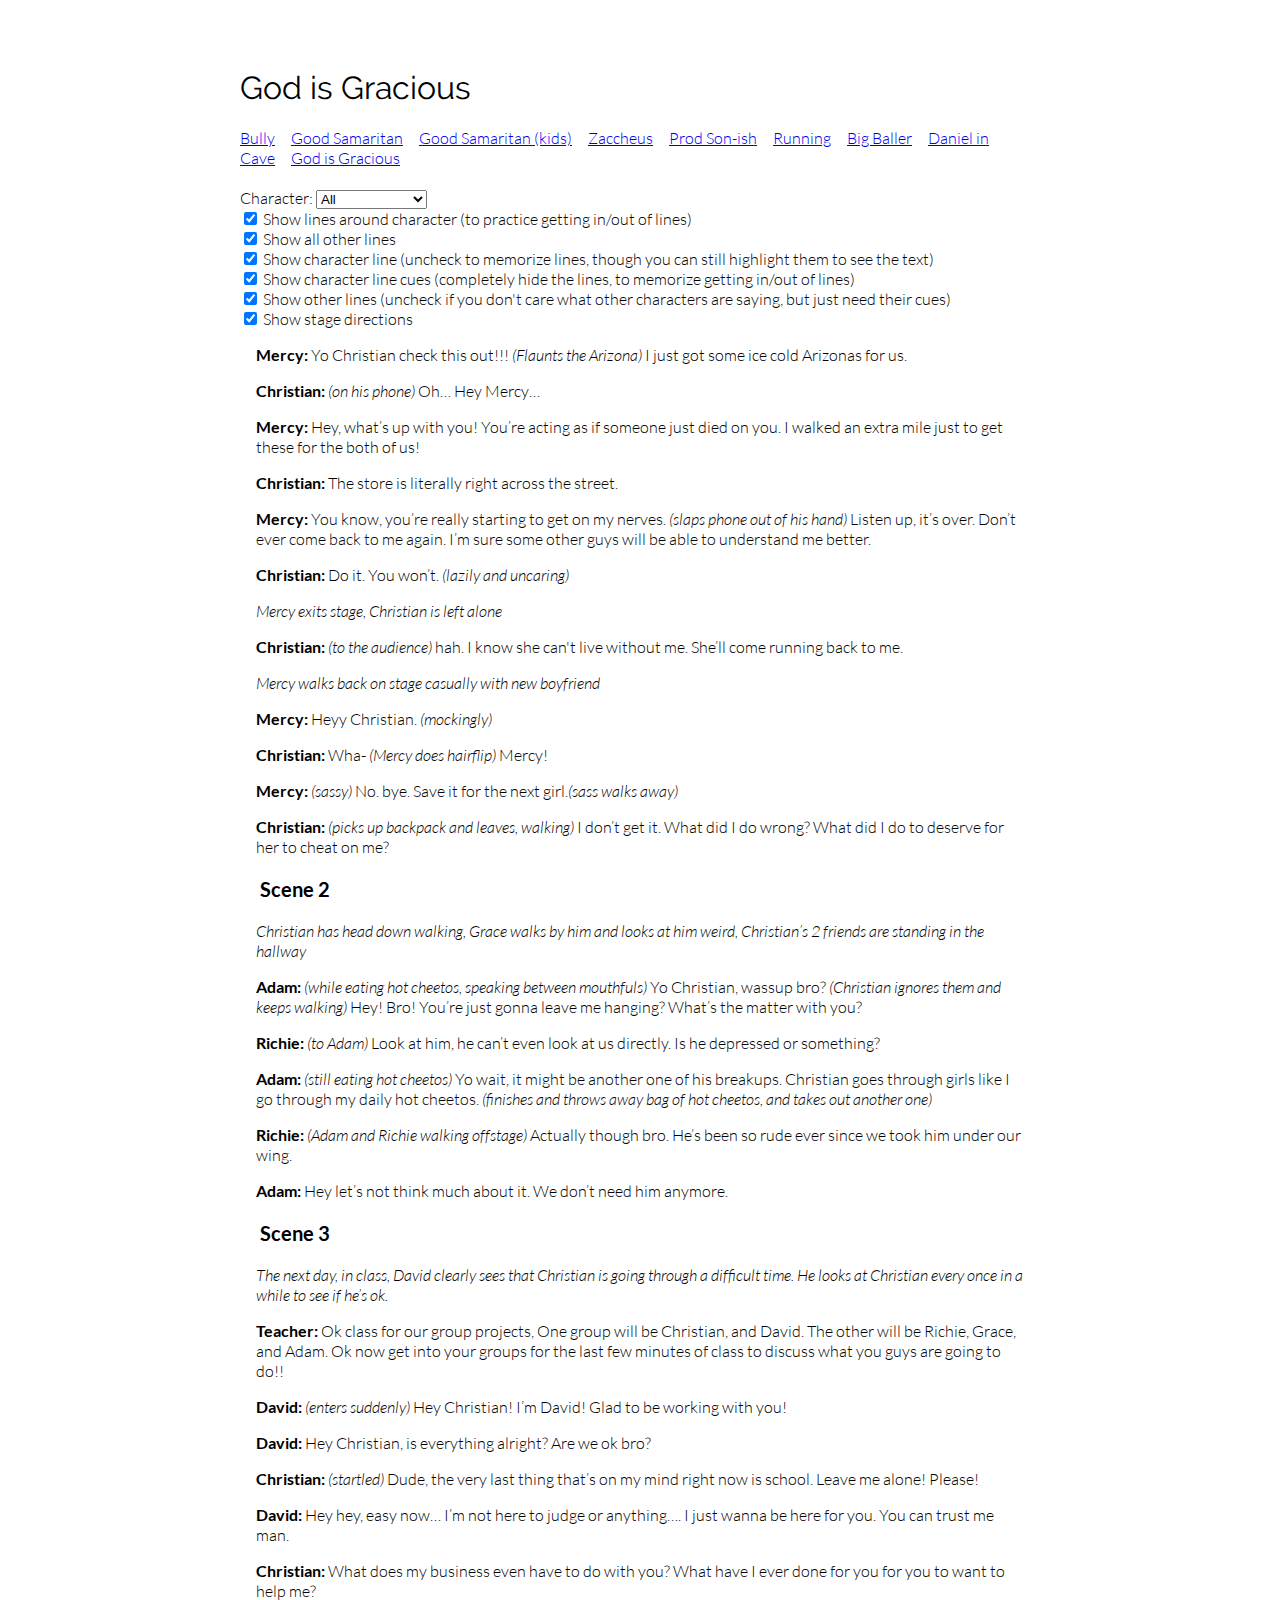
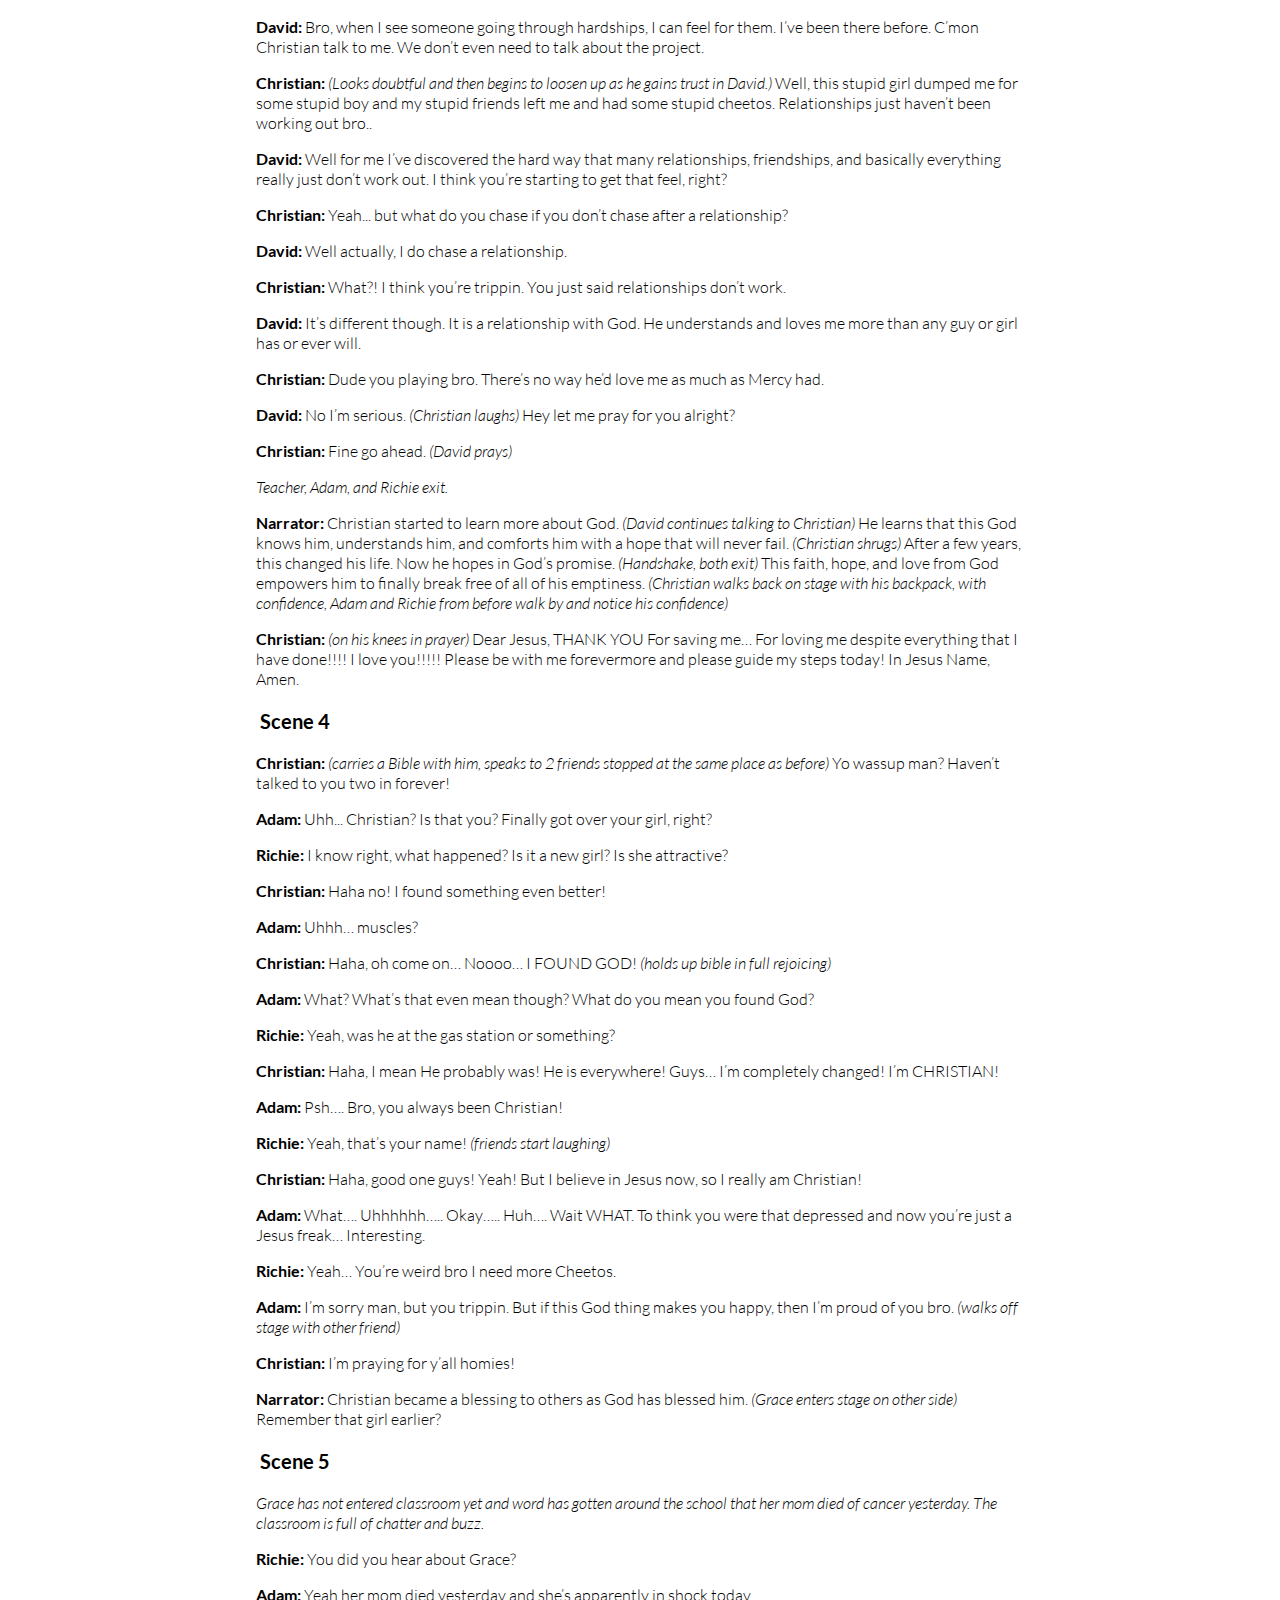
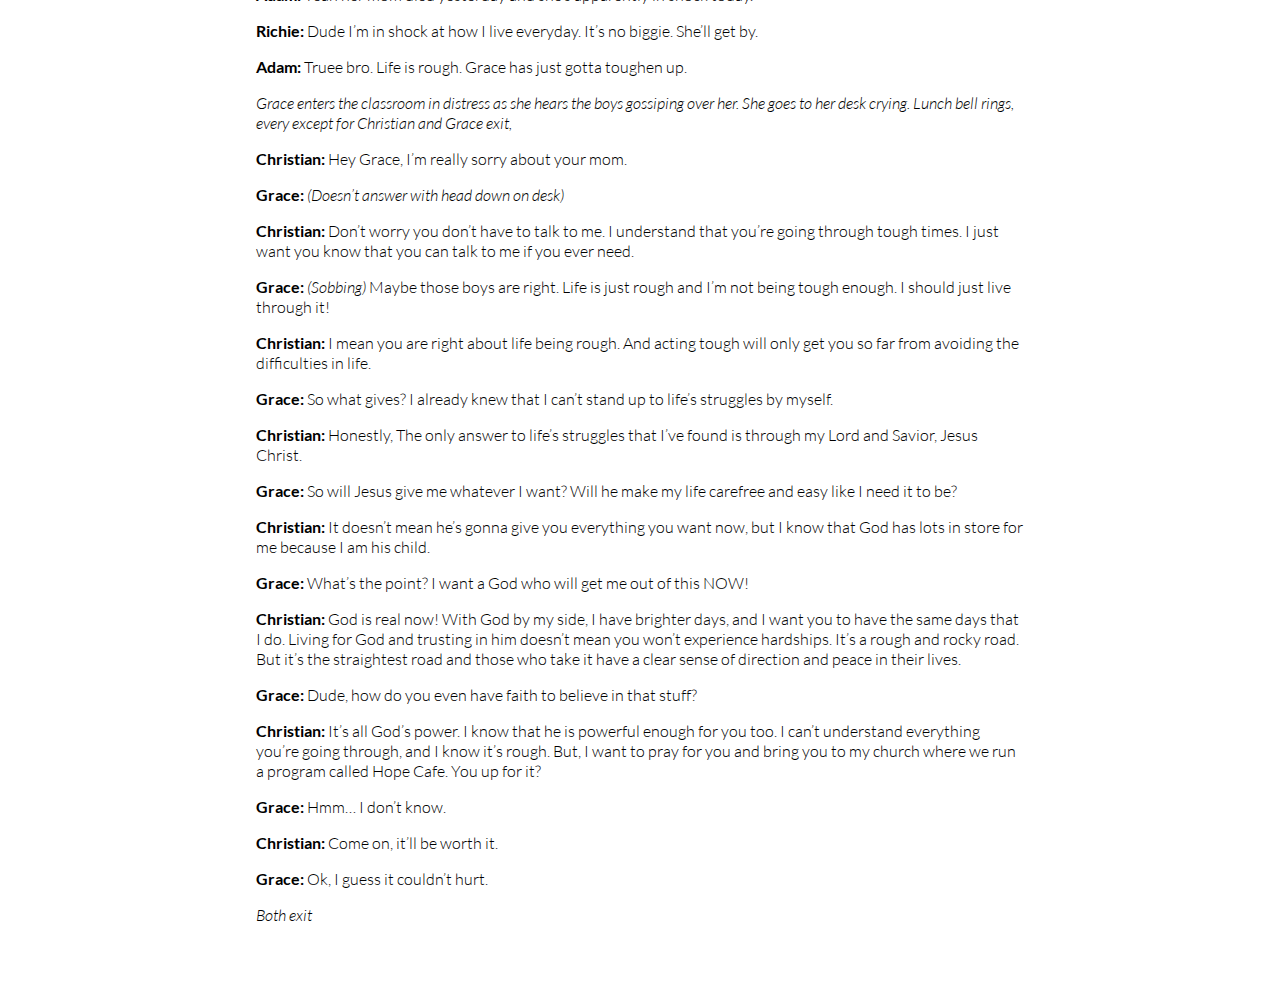
<file: god-is-gracious.html>
<!DOCTYPE html>
<html lang="en">
<head>
    <meta charset="UTF-8">
    <meta name="viewport" content="width=device-width, initial-scale=1.0">
    <meta http-equiv="X-UA-Compatible" content="IE=edge">
    <meta name="HandheldFriendly" content="true">

    <link href="favicon.png" rel="shortcut icon">
    <title>God is Gracious | Hopi 2017</title>
    <meta name="description" content="God is Gracious Skit">

    <link href='assets/css/lato.css' rel='stylesheet'
          type='text/css'>
    <link href='assets/css/raleway.css' rel='stylesheet' type='text/css'>

    <link type="text/css" rel="stylesheet"
          href="assets/css/font-awesome.min.css">
    <link type="text/css" rel="stylesheet" href="assets/css/style.css">
    <link type="text/css" rel="stylesheet" href="assets/css/skits.css">
</head>
<body>
    <div id="content">
        <h1 id="title">God is Gracious</h1>
        <div id="controlbox">
            Character:
            <select id="char">
                <option value="all" selected="selected">All</option>
                <option value="christian">Christian</option>
                <option value="mercy">Mercy</option>
                <option value="bf">Mercy’s new bf</option>
                <option value="david">David</option>
                <option value="adam">Adam</option>
                <option value="richie">Richie</option>
                <option value="grace">Grace</option>
                <option value="teacher">Teacher</option>
                <option value="narrator">Narrator</option>
            </select><br />
        </div>
        <div id="skitlines">
            <div class="line mercy">Yo Christian check this out!!! <span class="stage">Flaunts the Arizona</span> I just got some ice cold Arizonas for us.</div>
            <div class="line christian"><span class="stage">on his phone</span> Oh… Hey Mercy… </div>
            <div class="line mercy">Hey, what’s up with you! You’re acting as if someone just died on you. I walked an extra mile just to get these for the both of us!</div>
            <div class="line christian">The store is literally right across the street. </div>
            <div class="line mercy">You know, you’re really starting to get on my nerves. <span class="stage">slaps phone out of his hand</span> Listen up, it’s over. Don’t ever come back to me again. I’m sure some other guys will be able to understand me better. </div>
            <div class="line christian">Do it. You won’t. <span class="stage">lazily and uncaring</span></div>
            <div class="line stage">Mercy exits stage, Christian is left alone</div>
            <div class="line christian"><span class="stage">to the audience</span> hah. I know she can't live without me. She’ll come running back to me.</div>
            <div class="line stage">Mercy walks back on stage casually with new boyfriend</div>
            <div class="line mercy">Heyy Christian. <span class="stage">mockingly</span></div>
            <div class="line christian">Wha- <span class="stage">Mercy does hairflip</span> Mercy!</div>
            <div class="line mercy"><span class="stage">sassy</span> No. bye. Save it for the next girl.<span class="stage">sass walks away</span></div>
            <div class="line christian"><span class="stage">picks up backpack and leaves, walking</span> I don’t get it. What did I do wrong? What did I do to deserve for her to cheat on me? </div>
            <div class="line scene">Scene 2</div>
            <div class="line stage">Christian has head down walking, Grace walks by him and looks at him weird, Christian’s 2 friends are standing in the hallway</div>
            <div class="line adam"><span class="stage">while eating hot cheetos, speaking between mouthfuls</span> Yo Christian, wassup bro? <span class="stage">Christian ignores them and keeps walking</span> Hey! Bro! You’re just gonna leave me hanging? What’s the matter with you?</div>
            <div class="line richie"><span class="stage">to Adam</span> Look at him, he can’t even look at us directly. Is he depressed or something?</div>
            <div class="line adam"><span class="stage">still eating hot cheetos</span> Yo wait, it might be another one of his breakups. Christian goes through girls like I go through my daily hot cheetos. <span class="stage">finishes and throws away bag of hot cheetos, and takes out another one</span></div>
            <div class="line richie"><span class="stage">Adam and Richie walking offstage</span> Actually though bro. He’s been so rude ever since we took him under our wing.</div>
            <div class="line adam">Hey let’s not think much about it. We don’t need him anymore.</div>
            <div class="line scene">Scene 3</div>
            <div class="line stage">The next day, in class, David clearly sees that Christian is going through a difficult time. He looks at Christian every once in a while to see if he’s ok.</div>
            <div class="line teacher">Ok class for our group projects, One group will be Christian, and David. The other will be Richie, Grace, and Adam. Ok now get into your groups for the last few minutes of class to discuss what you guys are going to do!!</div>
            <div class="line david"><span class="stage">enters suddenly</span> Hey Christian! I’m David! Glad to be working with you!</div>
            <div class="line david">Hey Christian, is everything alright? Are we ok bro?</div>
            <div class="line christian"><span class="stage">startled</span> Dude, the very last thing that’s on my mind right now is school. Leave me alone! Please!</div>
            <div class="line david">Hey hey, easy now… I’m not here to judge or anything…. I just wanna be here for you. You can trust me man.</div>
            <div class="line christian">What does my business even have to do with you? What have I ever done for you for you to want to help me?</div>
            <div class="line david">Bro, when I see someone going through hardships, I can feel for them. I’ve been there before. C’mon Christian talk to me. We don’t even need to talk about the project.</div>
            <div class="line christian"><span class="stage">Looks doubtful and then begins to loosen up as he gains trust in David.</span> Well, this stupid girl dumped me for some stupid boy and my stupid friends left me and had some stupid cheetos. Relationships just haven’t been working out bro..</div>
            <div class="line david">Well for me I’ve discovered the hard way that many relationships, friendships, and basically everything really just don’t work out. I think you’re starting to get that feel, right?</div>
            <div class="line christian">Yeah... but what do you chase if you don’t chase after a relationship?</div>
            <div class="line david">Well actually, I do chase a relationship.</div>
            <div class="line christian">What?! I think you’re trippin. You just said relationships don’t work. </div>
            <div class="line david">It’s different though. It is a relationship with God. He understands and loves me more than any guy or girl has or ever will.</div>
            <div class="line christian">Dude you playing bro. There’s no way he’d love me as much as Mercy had.</div>
            <div class="line david">No I’m serious. <span class="stage">Christian laughs</span> Hey let me pray for you alright?</div>
            <div class="line christian">Fine go ahead. <span class="stage">David prays</span></div>
            <div class="line stage">Teacher, Adam, and Richie exit.</div>
            <div class="line narrator">Christian started to learn more about God. <span class="stage">David continues talking to Christian</span> He learns that this God knows him, understands him, and comforts him with a hope that will never fail. <span class="stage">Christian shrugs</span> After a few years, this changed his life. Now he hopes in God’s promise. <span class="stage">Handshake, both exit</span> This faith, hope, and love from God empowers him to finally break free of all of his emptiness. <span class="stage">Christian walks back on stage with his backpack, with confidence, Adam and Richie from before walk by and notice his confidence</span></div>
            <div class="line christian"><span class="stage">on his knees in prayer</span> Dear Jesus, THANK YOU For saving me… For loving me despite everything that I have done!!!! I love you!!!!! Please be with me forevermore and please guide my steps today! In Jesus Name, Amen. </div>
            <div class="line scene">Scene 4</div>
            <div class="line christian"><span class="stage">carries a Bible with him, speaks to 2 friends stopped at the same place as before</span> Yo wassup man? Haven’t talked to you two in forever!</div>
            <div class="line adam">Uhh... Christian? Is that you? Finally got over your girl, right? </div>
            <div class="line richie">I know right, what happened? Is it a new girl? Is she attractive?</div>
            <div class="line christian">Haha no! I found something even better!</div>
            <div class="line adam">Uhhh… muscles?</div>
            <div class="line christian">Haha, oh come on… Noooo… I FOUND GOD! <span class="stage">holds up bible in full rejoicing</span></div>
            <div class="line adam">What? What’s that even mean though? What do you mean you found God? </div>
            <div class="line richie">Yeah, was he at the gas station or something?</div>
            <div class="line christian">Haha, I mean He probably was! He is everywhere! Guys… I’m completely changed! I’m CHRISTIAN!</div>
            <div class="line adam">Psh…. Bro, you always been Christian!</div>
            <div class="line richie">Yeah, that’s your name! <span class="stage">friends start laughing</span></div>
            <div class="line christian">Haha, good one guys! Yeah! But I believe in Jesus now, so I really am Christian! </div>
            <div class="line adam">What…. Uhhhhhh….. Okay….. Huh…. Wait WHAT. To think you were that depressed and now you’re just a Jesus freak… Interesting.</div>
            <div class="line richie">Yeah… You’re weird bro I need more Cheetos.</div>
            <div class="line adam">I’m sorry man, but you trippin. But if this God thing makes you happy, then I’m proud of you bro. <span class="stage">walks off stage with other friend</span></div>
            <div class="line christian">I’m praying for y’all homies!</div>
            <div class="line narrator">Christian became a blessing to others as God has blessed him. <span class="stage">Grace enters stage on other side</span> Remember that girl earlier?</div>
            <div class="line scene">Scene 5</div>
            <div class="line stage">Grace has not entered classroom yet and word has gotten around the school that her mom died of cancer yesterday. The classroom is full of chatter and buzz. </div>
            <div class="line richie">You did you hear about Grace?</div>
            <div class="line adam">Yeah her mom died yesterday and she’s apparently in shock today.</div>
            <div class="line richie">Dude I’m in shock at how I live everyday. It’s no biggie. She’ll get by.</div>
            <div class="line adam">Truee bro. Life is rough. Grace has just gotta toughen up. </div>
            <div class="line stage">Grace enters the classroom in distress as she hears the boys gossiping over her. She goes to her desk crying. Lunch bell rings, every except for Christian and Grace exit,</div>
            <div class="line christian">Hey Grace, I’m really sorry about your mom.</div>
            <div class="line grace"><span class="stage">Doesn’t answer with head down on desk</span></div>
            <div class="line christian">Don’t worry you don’t have to talk to me. I understand that you’re going through tough times. I just want you know that you can talk to me if you ever need.</div>
            <div class="line grace"><span class="stage">Sobbing</span> Maybe those boys are right. Life is just rough and I’m not being tough enough. I should just live through it!</div>
            <div class="line christian">I mean you are right about life being rough. And acting tough will only get you so far from avoiding the difficulties in life.</div>
            <div class="line grace">So what gives? I already knew that I can’t stand up to life’s struggles by myself.</div>
            <div class="line christian">Honestly, The only answer to life’s struggles that I’ve found is through my Lord and Savior, Jesus Christ.</div>
            <div class="line grace">So will Jesus give me whatever I want? Will he make my life carefree and easy like I need it to be?</div>
            <div class="line christian">It doesn’t mean he’s gonna give you everything you want now, but I know that God has lots in store for me because I am his child. </div>
            <div class="line grace">What’s the point? I want a God who will get me out of this NOW!</div>
            <div class="line christian">God is real now! With God by my side, I have brighter days, and I want you to have the same days that I do. Living for God and trusting in him doesn’t mean you won’t experience hardships. It’s a rough and rocky road. But it’s the straightest road and those who take it have a clear sense of direction and peace in their lives. </div>
            <div class="line grace">Dude, how do you even have faith to believe in that stuff?</div>
            <div class="line christian">It’s all God’s power. I know that he is powerful enough for you too. I can’t understand everything you’re going through, and I know it’s rough. But, I want to pray for you and bring you to my church where we run a program called Hope Cafe. You up for it?</div>
            <div class="line grace">Hmm… I don’t know.</div>
            <div class="line christian">Come on, it’ll be worth it.</div>
            <div class="line grace">Ok, I guess it couldn’t hurt.</div>
            <div class="line stage">Both exit</div>
        </div>
    </div>

    <!--    At end to speed up page load  -->
    <script src="assets/js/jquery.min.js"></script>
    <script src="assets/js/skits.js"></script>
</body>
</html>
</file>
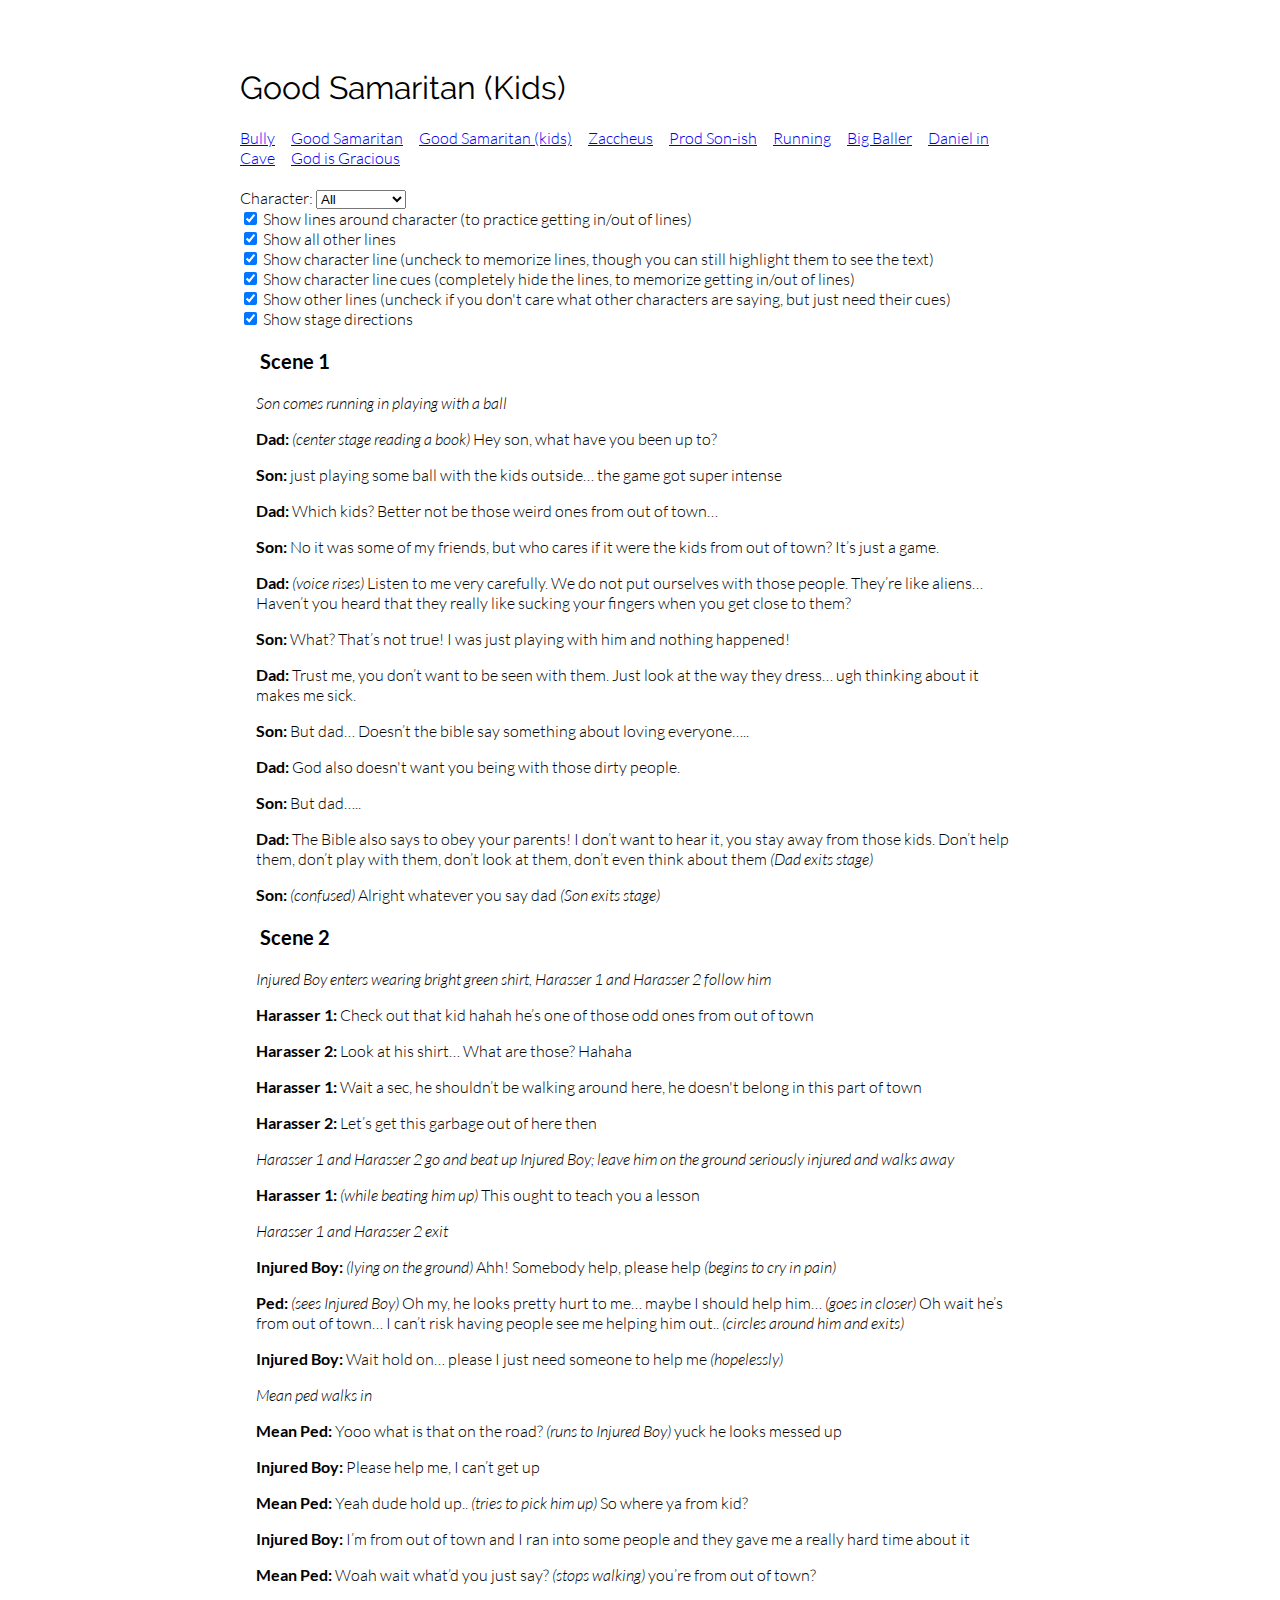
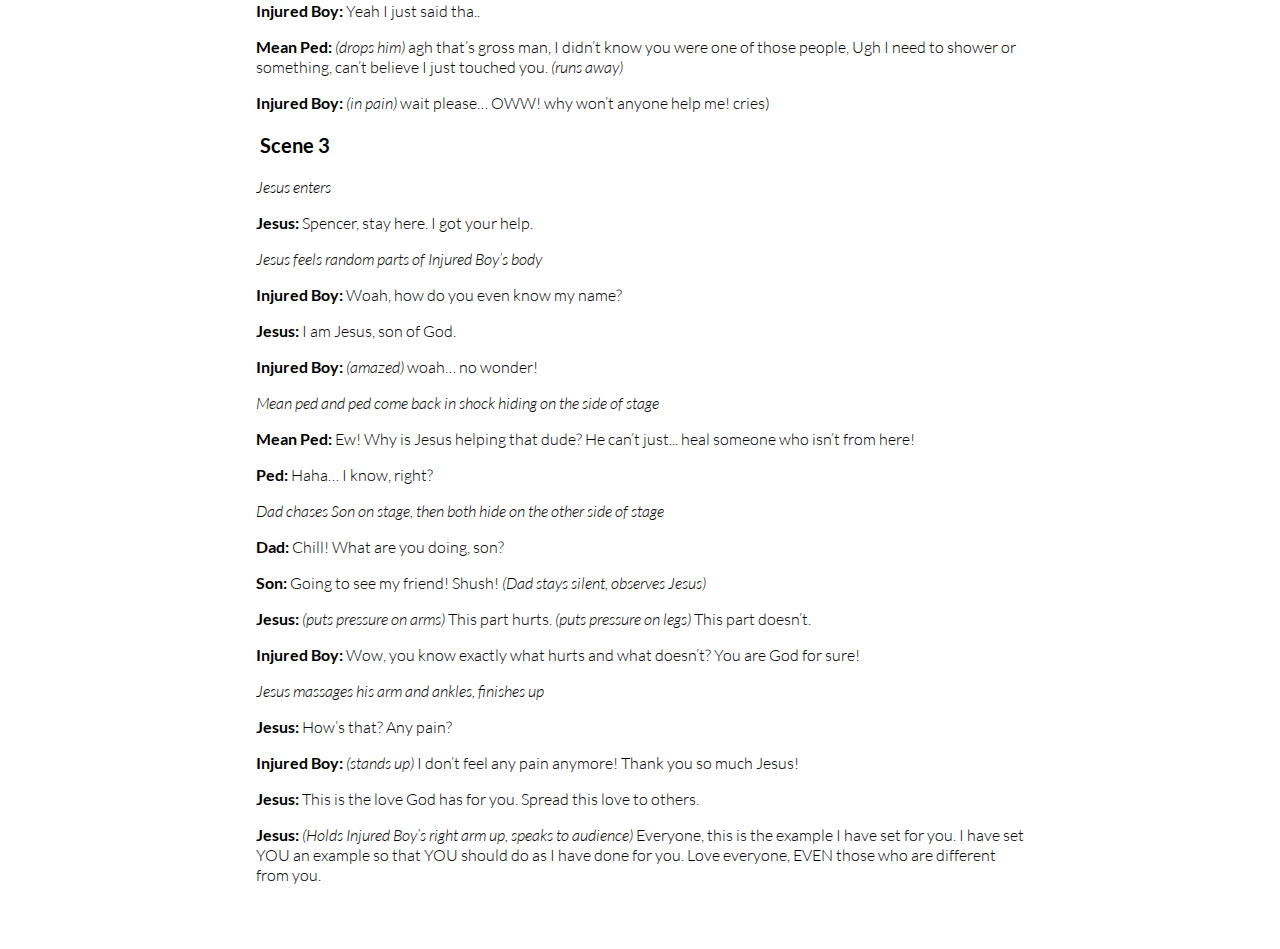
<file: good-samaritan-kids.html>
<!DOCTYPE html>
<html lang="en">
<head>
    <meta charset="UTF-8">
    <meta name="viewport" content="width=device-width, initial-scale=1.0">
    <meta http-equiv="X-UA-Compatible" content="IE=edge">
    <meta name="HandheldFriendly" content="true">

    <link href="favicon.png" rel="shortcut icon">
    <title>Good Samaritan (Kids) | Hopi 2017</title>
    <meta name="description" content="Good Samaritan Skit">

    <link href='assets/css/lato.css' rel='stylesheet'
          type='text/css'>
    <link href='assets/css/raleway.css' rel='stylesheet' type='text/css'>

    <link type="text/css" rel="stylesheet"
          href="assets/css/font-awesome.min.css">
    <link type="text/css" rel="stylesheet" href="assets/css/style.css">
    <link type="text/css" rel="stylesheet" href="assets/css/skits.css">
</head>
<body>
    <div id="content">
        <h1 id="title">Good Samaritan (Kids)</h1>
        <div id="controlbox">
            Character:
            <select id="char">
                <option value="all" selected="selected">All</option>
                <option value="dad">Dad</option>
                <option value="son">Son</option>
                <option value="harasser1">Harasser 1</option>
                <option value="harasser2">Harasser 2</option>
                <option value="injuredboy">Injured Boy</option>
                <option value="ped">Ped</option>
                <option value="meanped">Mean Ped</option>
                <option value="jesus">Jesus</option>
            </select><br />
        </div>
        <div id="skitlines">
            <div class="line scene">Scene 1</div>
            <div class="line stage">Son comes running in playing with a ball</div>
            <div class="line dad"><span class="stage">center stage reading a book</span> Hey son, what have you been up to? </div>
            <div class="line son">just playing some ball with the kids outside… the game got super intense</div>
            <div class="line dad">Which kids? Better not be those weird ones from out of town… </div>
            <div class="line son">No it was some of my friends, but who cares if it were the kids from out of town? It’s just a game. </div>
            <div class="line dad"><span class="stage">voice rises</span> Listen to me very carefully. We do not put ourselves with those people. They’re like aliens… Haven’t you heard that they really like sucking your fingers when you get close to them? </div>
            <div class="line son">What? That’s not true! I was just playing with him and nothing happened!</div>
            <div class="line dad">Trust me, you don’t want to be seen with them. Just look at the way they dress… ugh thinking about it makes me sick. </div>
            <div class="line son">But dad… Doesn’t the bible say something about loving everyone…..</div>
            <div class="line dad">God also doesn't want you being with those dirty people.</div>
            <div class="line son">But dad….. </div>
            <div class="line dad">The Bible also says to obey your parents! I don’t want to hear it, you stay away from those kids. Don’t help them, don’t play with them, don’t look at them, don’t even think about them <span class="stage">Dad exits stage</span></div>
            <div class="line son"><span class="stage">confused</span> Alright whatever you say dad <span class="stage">Son exits stage</span></div>
            <div class="line scene">Scene 2</div>
            <div class="line stage">Injured Boy enters wearing bright green shirt, Harasser 1 and Harasser 2 follow him</div>
            <div class="line harasser1">Check out that kid hahah he’s one of those odd ones from out of town </div>
            <div class="line harasser2">Look at his shirt… What are those? Hahaha </div>
            <div class="line harasser1">Wait a sec, he shouldn’t be walking around here, he doesn't belong in this part of town</div>
            <div class="line harasser2">Let’s get this garbage out of here then </div>
            <div class="line stage">Harasser 1 and Harasser 2 go and beat up Injured Boy; leave him on the ground seriously injured and walks away</div>
            <div class="line harasser1"><span class="stage">while beating him up</span> This ought to teach you a lesson </div>
            <div class="line stage">Harasser 1 and Harasser 2 exit</div>
            <div class="line injuredboy"><span class="stage">lying on the ground</span> Ahh! Somebody help, please help <span class="stage">begins to cry in pain</span> </div>
            <div class="line ped"><span class="stage">sees Injured Boy</span> Oh my, he looks pretty hurt to me… maybe I should help him… <span class="stage">goes in closer</span> Oh wait he’s from out of town… I can’t risk having people see me helping him out.. <span class="stage">circles around him and exits</span> </div>
            <div class="line injuredboy">Wait hold on… please I just need someone to help me <span class="stage">hopelessly</span> </div>
            <div class="line stage">Mean ped walks in</div>
            <div class="line meanped">Yooo what is that on the road? <span class="stage">runs to Injured Boy</span> yuck he looks messed up</div>
            <div class="line injuredboy">Please help me, I can’t get up </div>
            <div class="line meanped">Yeah dude hold up.. <span class="stage">tries to pick him up</span> So where ya from kid? </div>
            <div class="line injuredboy">I’m from out of town and I ran into some people and they gave me a really hard time about it</div>
            <div class="line meanped">Woah wait what’d you just say? <span class="stage">stops walking</span> you’re from out of town? </div>
            <div class="line injuredboy">Yeah I just said tha..</div>
            <div class="line meanped"><span class="stage">drops him</span> agh that’s gross man, I didn’t know you were one of those people, Ugh I need to shower or something, can’t believe I just touched you. <span class="stage">runs away</span></div>
            <div class="line injuredboy"><span class="stage">in pain</span> wait please… OWW! why won’t anyone help me! cries) </div>
            <div class="line scene">Scene 3</div>
            <div class="line stage">Jesus enters</div>
            <div class="line jesus">Spencer, stay here. I got your help. </div>
            <div class="line stage">Jesus feels random parts of Injured Boy’s body</div>
            <div class="line injuredboy">Woah, how do you even know my name?</div>
            <div class="line jesus">I am Jesus, son of God. </div>
            <div class="line injuredboy"><span class="stage">amazed</span> woah… no wonder!</div>
            <div class="line stage">Mean ped and ped come back in shock hiding on the side of stage</div>
            <div class="line meanped">Ew! Why is Jesus helping that dude? He can’t just... heal someone who isn’t from here!</div>
            <div class="line ped">Haha… I know, right?</div>
            <div class="line stage">Dad chases Son on stage, then both hide on the other side of stage</div>
            <div class="line dad">Chill! What are you doing, son?</div>
            <div class="line son">Going to see my friend! Shush! <span class="stage">Dad stays silent, observes Jesus</span></div>
            <div class="line jesus"><span class="stage">puts pressure on arms</span> This part hurts. <span class="stage">puts pressure on legs</span> This part doesn’t.</div>
            <div class="line injuredboy">Wow, you know exactly what hurts and what doesn’t? You are God for sure!</div>
            <div class="line stage">Jesus massages his arm and ankles, finishes up</div>
            <div class="line jesus">How’s that? Any pain?</div>
            <div class="line injuredboy"><span class="stage">stands up</span> I don’t feel any pain anymore! Thank you so much Jesus!</div>
            <div class="line jesus">This is the love God has for you. Spread this love to others.</div>
            <div class="line jesus"><span class="stage">Holds Injured Boy’s right arm up, speaks to audience</span> Everyone, this is the example I have set for you. I have set YOU an example so that YOU should do as I have done for you. Love everyone, EVEN those who are different from you.</div>
        </div>
    </div>

    <!--    At end to speed up page load  -->
    <script src="assets/js/jquery.min.js"></script>
    <script src="assets/js/skits.js"></script>
</body>
</html>
</file>
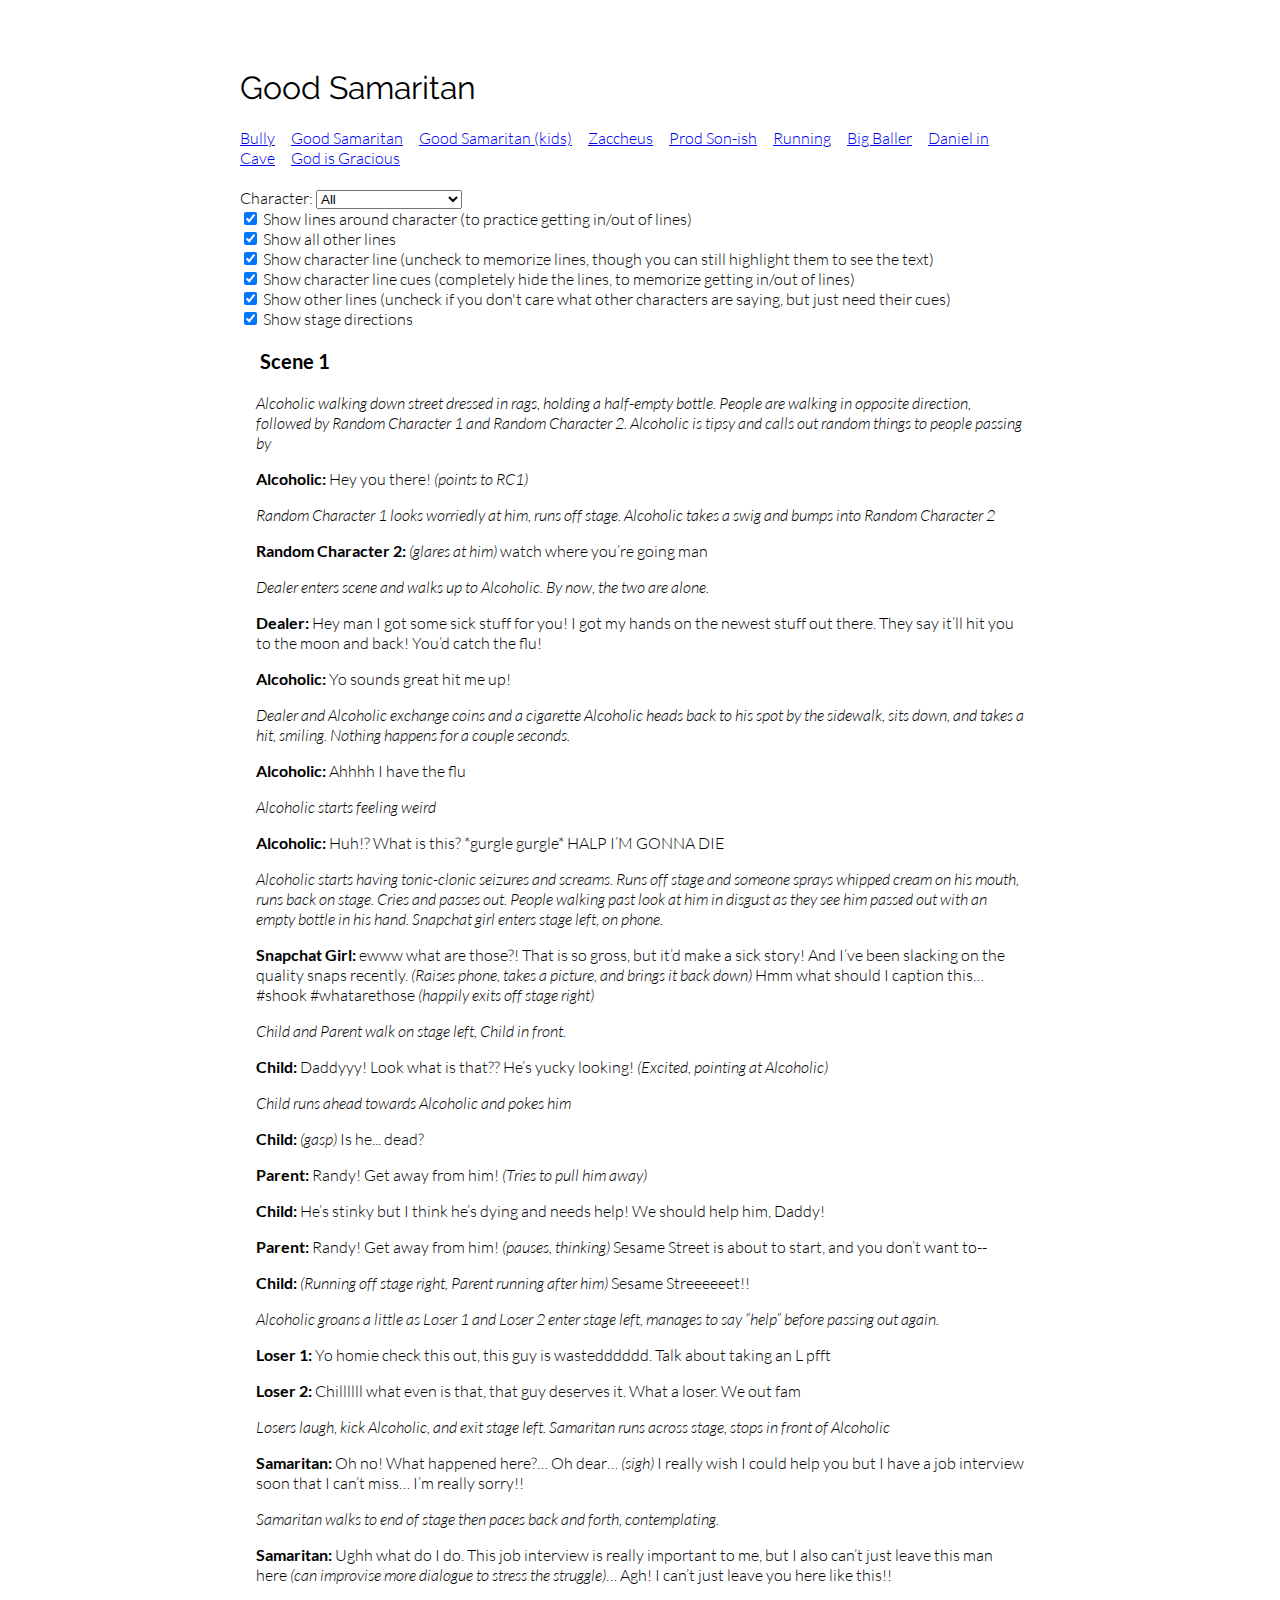
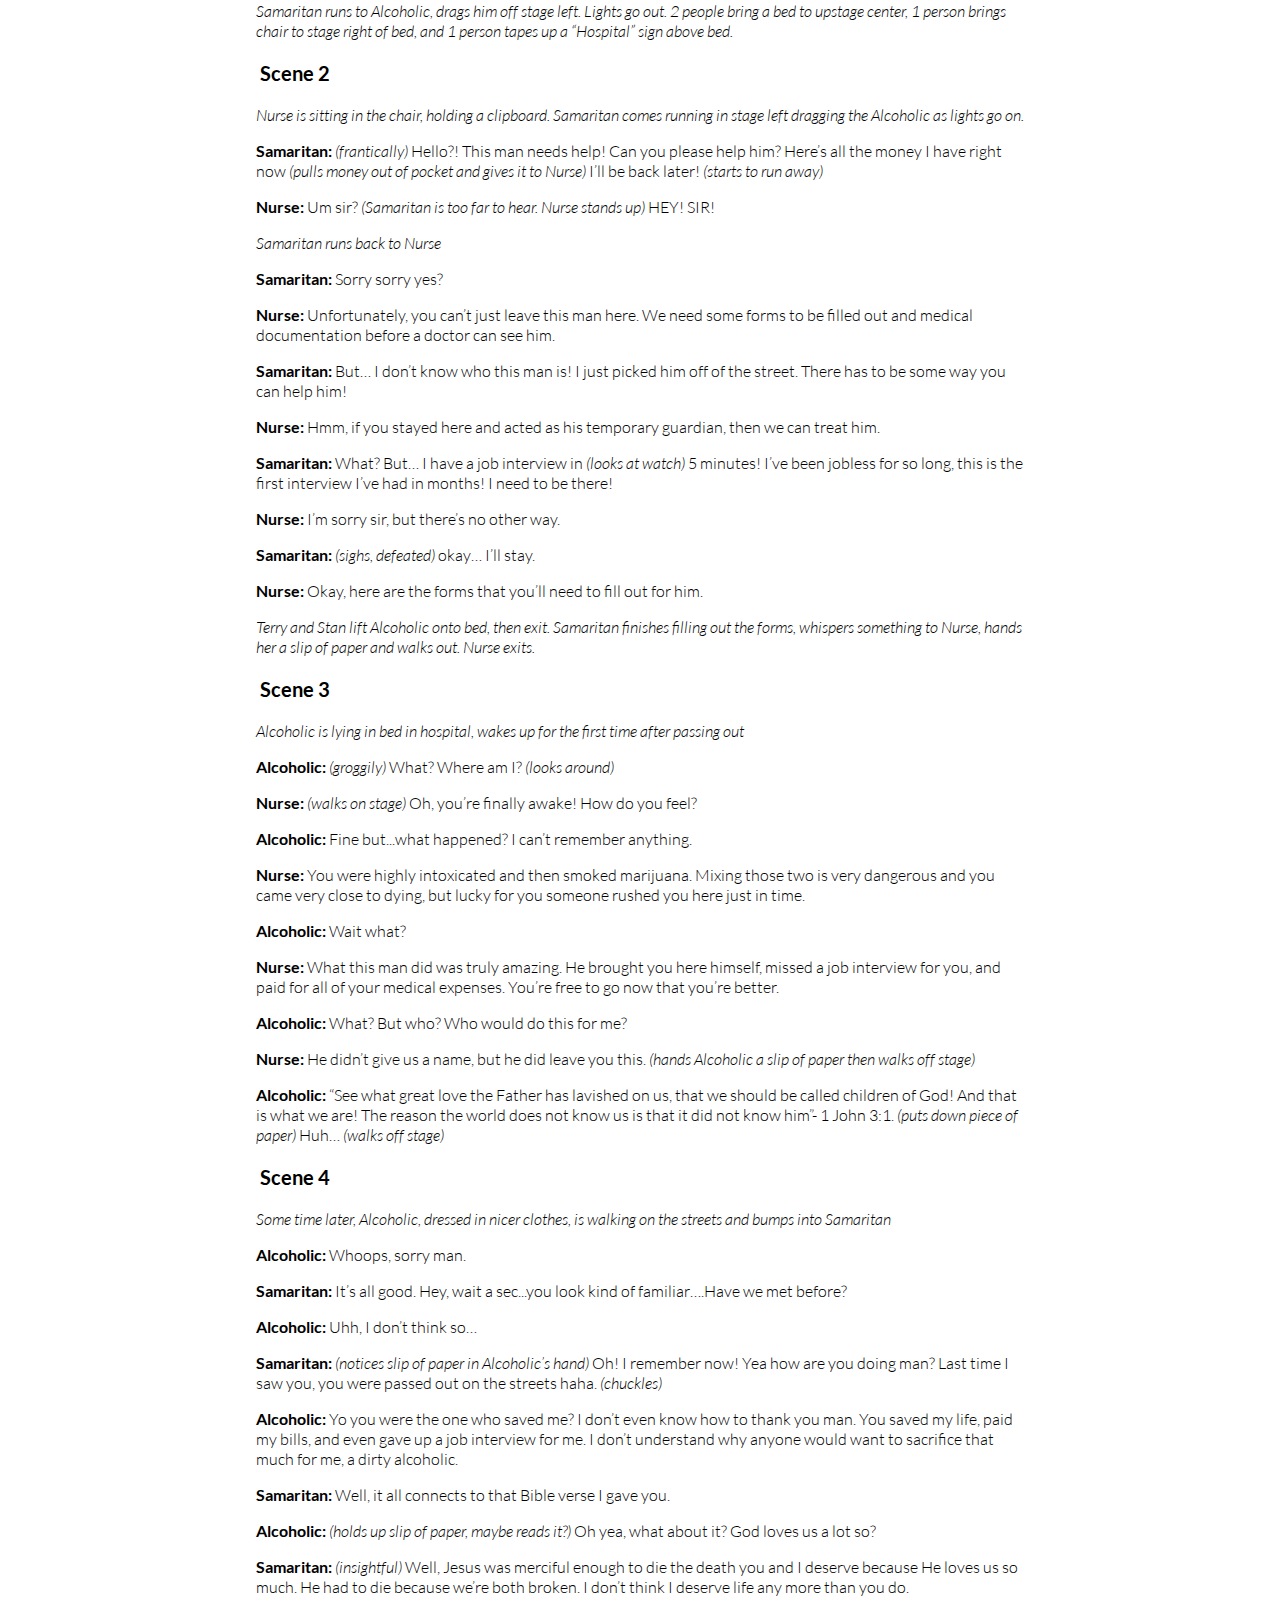
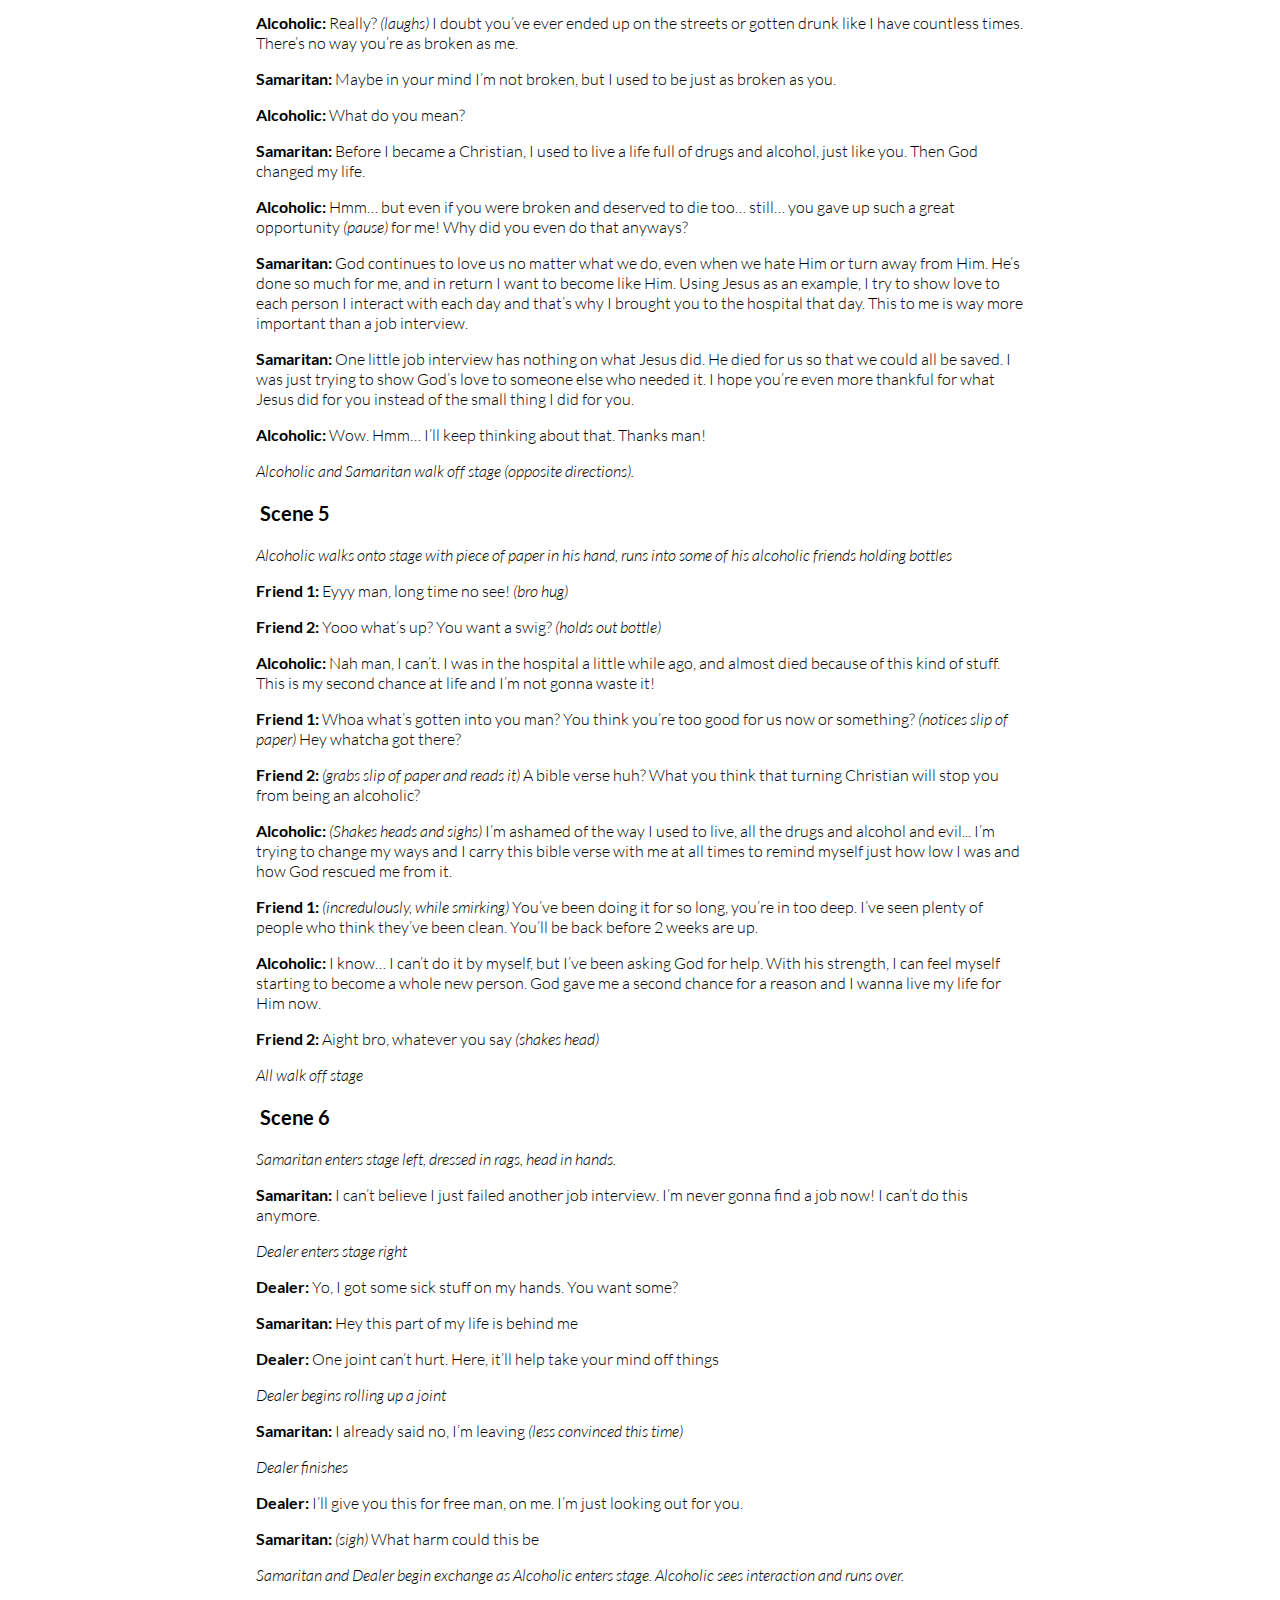
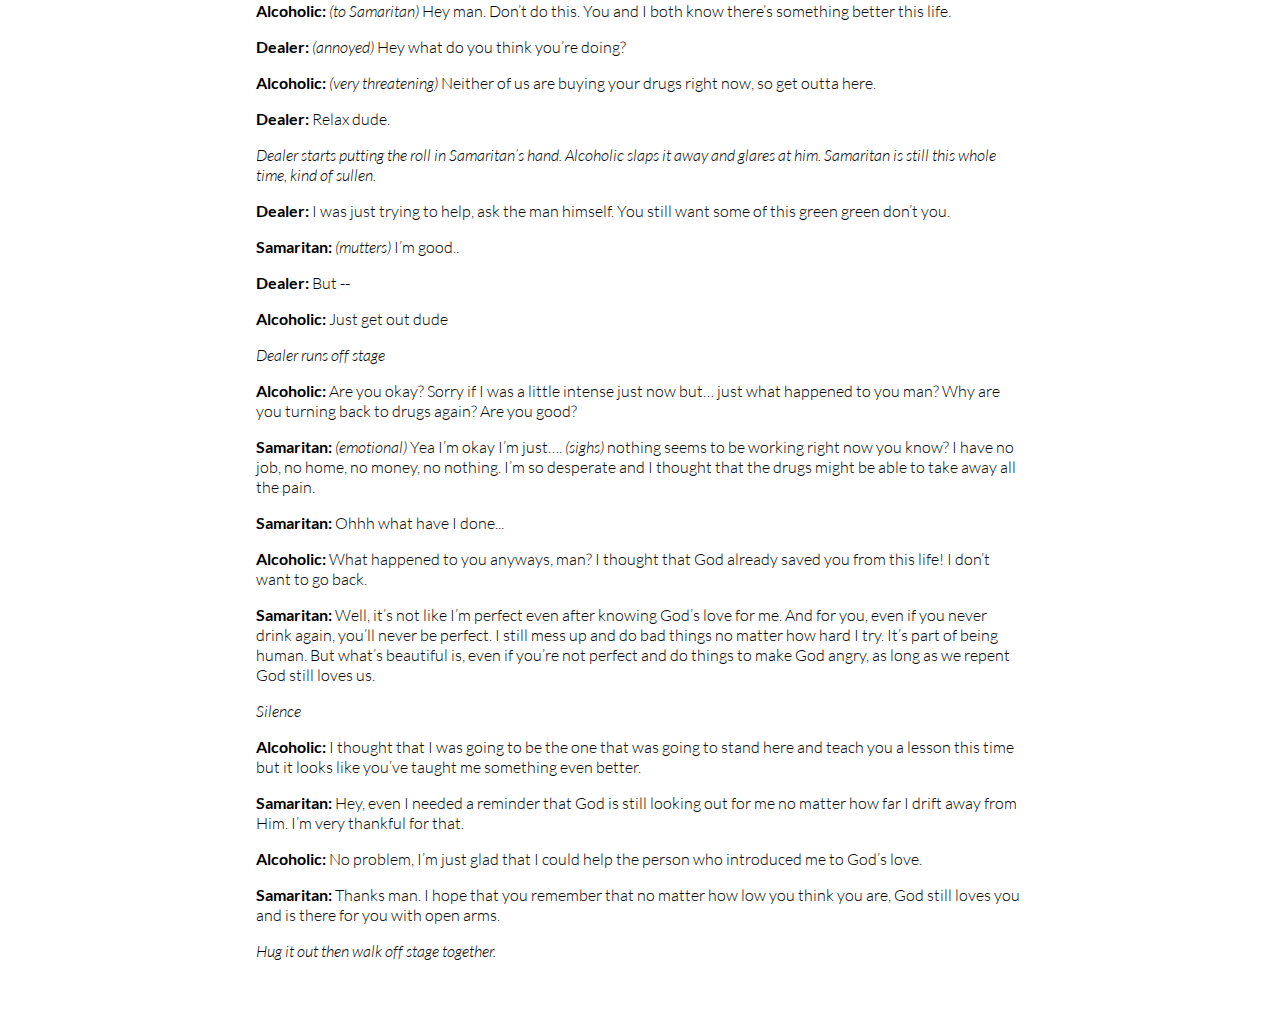
<file: good-samaritan.html>
<!DOCTYPE html>
<html lang="en">
<head>
    <meta charset="UTF-8">
    <meta name="viewport" content="width=device-width, initial-scale=1.0">
    <meta http-equiv="X-UA-Compatible" content="IE=edge">
    <meta name="HandheldFriendly" content="true">

    <link href="favicon.png" rel="shortcut icon">
    <title>Good Samaritan | Hopi 2017</title>
    <meta name="description" content="Good Samaritan Skit">

    <link href='assets/css/lato.css' rel='stylesheet'
          type='text/css'>
    <link href='assets/css/raleway.css' rel='stylesheet' type='text/css'>

    <link type="text/css" rel="stylesheet"
          href="assets/css/font-awesome.min.css">
    <link type="text/css" rel="stylesheet" href="assets/css/style.css">
    <link type="text/css" rel="stylesheet" href="assets/css/skits.css">
</head>
<body>
    <div id="content">
        <h1 id="title">Good Samaritan</h1>
        <div id="controlbox">
            Character:
            <select id="char">
                <option value="all" selected="selected">All</option>
                <option value="alcoholic">Alcoholic</option>
                <option value="samaritan">Samaritan</option>
                <option value="dealer">Dealer</option>
                <option value="nurse">Nurse</option>
                <option value="random1">Random Character 1</option>
                <option value="random2">Random Character 2</option>
                <option value="snapgirl">Snapchat Girl</option>
                <option value="parent">Parent</option>
                <option value="child">Child</option>
                <option value="loser1">Loser 1</option>
                <option value="loser2">Loser 2</option>
                <option value="friend1">Friend 1</option>
                <option value="friend2">Friend 2</option>
            </select><br />
        </div>
        <div id="skitlines">
            <div class="line scene">Scene 1</div>
            <div class="line stage">Alcoholic walking down street dressed in rags, holding a half-empty bottle. People are walking in opposite direction, followed by Random Character 1 and Random Character 2. Alcoholic is tipsy and calls out random things to people passing by</div>
            <div class="line alcoholic">Hey you there! <span class="stage">points to RC1</span></div>
            <div class="line stage">Random Character 1 looks worriedly at him, runs off stage. Alcoholic takes a swig and bumps into Random Character 2</div>
            <div class="line random2"><span class="stage">glares at him</span> watch where you’re going man</div>
            <div class="line stage">Dealer enters scene and walks up to Alcoholic. By now, the two are alone.</div>
            <div class="line dealer">Hey man I got some sick stuff for you! I got my hands on the newest stuff out there. They say it’ll hit you to the moon and back! You’d catch the flu!</div>
            <div class="line alcoholic">Yo sounds great hit me up!</div>
            <div class="line stage">Dealer and Alcoholic exchange coins and a cigarette Alcoholic heads back to his spot by the sidewalk, sits down, and takes a hit, smiling. Nothing happens for a couple seconds.</div>
            <div class="line alcoholic">Ahhhh I have the flu</div>
            <div class="line stage">Alcoholic starts feeling weird</div>
            <div class="line alcoholic">Huh!? What is this? *gurgle gurgle* HALP I’M GONNA DIE</div>
            <div class="line stage">Alcoholic starts having tonic-clonic seizures and screams. Runs off stage and someone sprays whipped cream on his mouth, runs back on stage. Cries and passes out. People walking past look at him in disgust as they see him passed out with an empty bottle in his hand. Snapchat girl enters stage left, on phone.</div>
            <div class="line snapgirl">ewww what are those?! That is so gross, but it’d make a sick story! And I’ve been slacking on the quality snaps recently. <span class="stage">Raises phone, takes a picture, and brings it back down</span> Hmm what should I caption this… #shook #whatarethose <span class="stage">happily exits off stage right</span></div>
            <div class="line stage">Child and Parent walk on stage left, Child in front.</div>
            <div class="line child">Daddyyy! Look what is that?? He’s yucky looking! <span class="stage">Excited, pointing at Alcoholic</span></div>
            <div class="line stage">Child runs ahead towards Alcoholic and pokes him</div>
            <div class="line child"><span class="stage">gasp</span> Is he... dead?</div>
            <div class="line parent">Randy! Get away from him! <span class="stage">Tries to pull him away</span></div>
            <div class="line child">He’s stinky but I think he’s dying and needs help! We should help him, Daddy!</div>
            <div class="line parent">Randy! Get away from him! <span class="stage">pauses, thinking</span> Sesame Street is about to start, and you don’t want to--</div>
            <div class="line child"><span class="stage">Running off stage right, Parent running after him</span> Sesame Streeeeeet!!</div>
            <div class="line stage">Alcoholic groans a little as Loser 1 and Loser 2 enter stage left, manages to say “help” before passing out again.</div>
            <div class="line loser1">Yo homie check this out, this guy is wastedddddd. Talk about taking an L pfft</div>
            <div class="line loser2">Chillllll what even is that, that guy deserves it. What a loser. We out fam</div>
            <div class="line stage">Losers laugh, kick Alcoholic, and exit stage left. Samaritan runs across stage, stops in front of Alcoholic</div>
            <div class="line samaritan">Oh no! What happened here?… Oh dear… <span class="stage">sigh</span> I really wish I could help you but I have a job interview soon that I can’t miss… I’m really sorry!!</div>
            <div class="line stage">Samaritan walks to end of stage then paces back and forth, contemplating.</div>
            <div class="line samaritan">Ughh what do I do. This job interview is really important to me, but I also can’t just leave this man here <span class="stage">can improvise more dialogue to stress the struggle</span>… Agh! I can’t just leave you here like this!!</div>
            <div class="line stage">Samaritan runs to Alcoholic, drags him off stage left. Lights go out. 2 people bring a bed to upstage center, 1 person brings chair to stage right of bed, and 1 person tapes up a “Hospital” sign above bed.</div>
            <div class="line scene">Scene 2</div>
            <div class="line stage">Nurse is sitting in the chair, holding a clipboard. Samaritan comes running in stage left dragging the Alcoholic as lights go on.</div>
            <div class="line samaritan"><span class="stage">frantically</span> Hello?! This man needs help! Can you please help him? Here’s all the money I have right now <span class="stage">pulls money out of pocket and gives it to Nurse</span> I’ll be back later! <span class="stage">starts to run away</span></div>
            <div class="line nurse">Um sir? <span class="stage">Samaritan is too far to hear. Nurse stands up</span> HEY! SIR!</div>
            <div class="line stage">Samaritan runs back to Nurse</div>
            <div class="line samaritan">Sorry sorry yes?</div>
            <div class="line nurse">Unfortunately, you can’t just leave this man here. We need some forms to be filled out and medical documentation before a doctor can see him.</div>
            <div class="line samaritan">But… I don’t know who this man is! I just picked him off of the street. There has to be some way you can help him!</div>
            <div class="line nurse">Hmm, if you stayed here and acted as his temporary guardian, then we can treat him.</div>
            <div class="line samaritan">What? But… I have a job interview in <span class="stage">looks at watch</span> 5 minutes! I’ve been jobless for so long, this is the first interview I’ve had in months! I need to be there!</div>
            <div class="line nurse">I’m sorry sir, but there’s no other way.</div>
            <div class="line samaritan"><span class="stage">sighs, defeated</span> okay… I’ll stay.</div>
            <div class="line nurse">Okay, here are the forms that you’ll need to fill out for him. </div>
            <div class="line stage">Terry and Stan lift Alcoholic onto bed, then exit. Samaritan finishes filling out the forms, whispers something to Nurse, hands her a slip of paper and walks out. Nurse exits. </div>
            <div class="line scene">Scene 3</div>
            <div class="line stage">Alcoholic is lying in bed in hospital, wakes up for the first time after passing out</div>
            <div class="line alcoholic"><span class="stage">groggily</span> What? Where am I? <span class="stage">looks around</span></div>
            <div class="line nurse"><span class="stage">walks on stage</span> Oh, you’re finally awake! How do you feel?</div>
            <div class="line alcoholic">Fine but...what happened? I can’t remember anything.</div>
            <div class="line nurse">You were highly intoxicated and then smoked marijuana. Mixing those two is very dangerous and you came very close to dying, but lucky for you someone rushed you here just in time.</div>
            <div class="line alcoholic">Wait what?</div>
            <div class="line nurse">What this man did was truly amazing. He brought you here himself, missed a job interview for you, and paid for all of your medical expenses. You’re free to go now that you’re better.</div>
            <div class="line alcoholic">What? But who? Who would do this for me?</div>
            <div class="line nurse">He didn’t give us a name, but he did leave you this. <span class="stage">hands Alcoholic a slip of paper then walks off stage</span></div>
            <div class="line alcoholic">“See what great love the Father has lavished on us, that we should be called children of God! And that is what we are! The reason the world does not know us is that it did not know him”- 1 John 3:1. <span class="stage">puts down piece of paper</span> Huh… <span class="stage">walks off stage</span></div>
            <div class="line scene">Scene 4</div>
            <div class="line stage">Some time later, Alcoholic, dressed in nicer clothes, is walking on the streets and bumps into Samaritan</div>
            <div class="line alcoholic">Whoops, sorry man.</div>
            <div class="line samaritan">It’s all good. Hey, wait a sec...you look kind of familiar….Have we met before?</div>
            <div class="line alcoholic">Uhh, I don’t think so…</div>
            <div class="line samaritan"><span class="stage">notices slip of paper in Alcoholic’s hand</span> Oh! I remember now! Yea how are you doing man? Last time I saw you, you were passed out on the streets haha. <span class="stage">chuckles</span></div>
            <div class="line alcoholic">Yo you were the one who saved me? I don’t even know how to thank you man. You saved my life, paid my bills, and even gave up a job interview for me. I don’t understand why anyone would want to sacrifice that much for me, a dirty alcoholic. </div>
            <div class="line samaritan">Well, it all connects to that Bible verse I gave you.</div>
            <div class="line alcoholic"><span class="stage">holds up slip of paper, maybe reads it?</span> Oh yea, what about it? God loves us a lot so?</div>
            <div class="line samaritan"><span class="stage">insightful</span> Well, Jesus was merciful enough to die the death you and I deserve because He loves us so much. He had to die because we’re both broken. I don’t think I deserve life any more than you do. </div>
            <div class="line alcoholic">Really? <span class="stage">laughs</span> I doubt you’ve ever ended up on the streets or gotten drunk like I have countless times. There’s no way you’re as broken as me.</div>
            <div class="line samaritan">Maybe in your mind I’m not broken, but I used to be just as broken as you.</div>
            <div class="line alcoholic">What do you mean?</div>
            <div class="line samaritan">Before I became a Christian, I used to live a life full of drugs and alcohol, just like you. Then God changed my life.</div>
            <div class="line alcoholic">Hmm… but even if you were broken and deserved to die too… still… you gave up such a great opportunity <span class="stage">pause</span> for me! Why did you even do that anyways?</div>
            <div class="line samaritan">God continues to love us no matter what we do, even when we hate Him or turn away from Him. He’s done so much for me, and in return I want to become like Him. Using Jesus as an example, I try to show love to each person I interact with each day and that’s why I brought you to the hospital that day. This to me is way more important than a job interview. </div>
            <div class="line samaritan">One little job interview has nothing on what Jesus did. He died for us so that we could all be saved. I was just trying to show God’s love to someone else who needed it. I hope you’re even more thankful for what Jesus did for you instead of the small thing I did for you.</div>
            <div class="line alcoholic">Wow. Hmm… I’ll keep thinking about that. Thanks man!</div>
            <div class="line stage">Alcoholic and Samaritan walk off stage (opposite directions).</div>
            <div class="line scene">Scene 5</div>
            <div class="line stage">Alcoholic walks onto stage with piece of paper in his hand, runs into some of his alcoholic friends holding bottles</div>
            <div class="line friend1">Eyyy man, long time no see! <span class="stage">bro hug</span></div>
            <div class="line friend2">Yooo what’s up? You want a swig? <span class="stage">holds out bottle</span></div>
            <div class="line alcoholic">Nah man, I can’t. I was in the hospital a little while ago, and almost died because of this kind of stuff. This is my second chance at life and I’m not gonna waste it!</div>
            <div class="line friend1">Whoa what’s gotten into you man? You think you’re too good for us now or something? <span class="stage">notices slip of paper</span> Hey whatcha got there?</div>
            <div class="line friend2"><span class="stage">grabs slip of paper and reads it</span> A bible verse huh? What you think that turning Christian will stop you from being an alcoholic? </div>
            <div class="line alcoholic"><span class="stage">Shakes heads and sighs</span> I’m ashamed of the way I used to live, all the drugs and alcohol and evil... I’m trying to change my ways and I carry this bible verse with me at all times to remind myself just how low I was and how God rescued me from it.</div>
            <div class="line friend1"><span class="stage">incredulously, while smirking</span> You’ve been doing it for so long, you’re in too deep. I’ve seen plenty of people who think they’ve been clean. You’ll be back before 2 weeks are up.</div>
            <div class="line alcoholic">I know… I can’t do it by myself, but I’ve been asking God for help. With his strength, I can feel myself starting to become a whole new person. God gave me a second chance for a reason and I wanna live my life for Him now.</div>
            <div class="line friend2">Aight bro, whatever you say <span class="stage">shakes head</span></div>
            <div class="line stage">All walk off stage</div>
            <div class="line scene">Scene 6</div>
            <div class="line stage">Samaritan enters stage left, dressed in rags, head in hands.</div>
            <div class="line samaritan">I can’t believe I just failed another job interview. I’m never gonna find a job now! I can’t do this anymore.</div>
            <div class="line stage">Dealer enters stage right</div>
            <div class="line dealer">Yo, I got some sick stuff on my hands. You want some?</div>
            <div class="line samaritan">Hey this part of my life is behind me</div>
            <div class="line dealer">One joint can’t hurt. Here, it’ll help take your mind off things</div>
            <div class="line stage">Dealer begins rolling up a joint</div>
            <div class="line samaritan">I already said no, I’m leaving <span class="stage">less convinced this time</span> </div>
            <div class="line stage">Dealer finishes </div>
            <div class="line dealer">I’ll give you this for free man, on me. I’m just looking out for you.</div>
            <div class="line samaritan"><span class="stage">sigh</span> What harm could this be</div>
            <div class="line stage">Samaritan and Dealer begin exchange as Alcoholic enters stage. Alcoholic sees interaction and runs over.</div>
            <div class="line alcoholic"><span class="stage">to Samaritan</span> Hey man. Don’t do this. You and I both know there’s something better this life.</div>
            <div class="line dealer"><span class="stage">annoyed</span> Hey what do you think you’re doing? </div>
            <div class="line alcoholic"><span class="stage">very threatening</span> Neither of us are buying your drugs right now, so get outta here.</div>
            <div class="line dealer">Relax dude. </div>
            <div class="line stage">Dealer starts putting the roll in Samaritan’s hand. Alcoholic slaps it away and glares at him. Samaritan is still this whole time, kind of sullen.</div>
            <div class="line dealer">I was just trying to help, ask the man himself. You still want some of this green green don’t you.</div>
            <div class="line samaritan"><span class="stage">mutters</span> I’m good..</div>
            <div class="line dealer">But --</div>
            <div class="line alcoholic">Just get out dude</div>
            <div class="line stage">Dealer runs off stage</div>
            <div class="line alcoholic">Are you okay? Sorry if I was a little intense just now but… just what happened to you man? Why are you turning back to drugs again? Are you good?</div>
            <div class="line samaritan"><span class="stage">emotional</span> Yea I’m okay I’m just…. <span class="stage">sighs</span> nothing seems to be working right now you know? I have no job, no home, no money, no nothing. I’m so desperate and I thought that the drugs might be able to take away all the pain.</div>
            <div class="line samaritan">Ohhh what have I done...</div>
            <div class="line alcoholic">What happened to you anyways, man? I thought that God already saved you from this life! I don’t want to go back.</div>
            <div class="line samaritan">Well, it’s not like I’m perfect even after knowing God’s love for me. And for you, even if you never drink again, you’ll never be perfect. I still mess up and do bad things no matter how hard I try. It’s part of being human. But what’s beautiful is, even if you’re not perfect and do things to make God angry, as long as we repent God still loves us. </div>
            <div class="line stage">Silence</div>
            <div class="line alcoholic">I thought that I was going to be the one that was going to stand here and teach you a lesson this time but it looks like you’ve taught me something even better.</div>
            <div class="line samaritan">Hey, even I needed a reminder that God is still looking out for me no matter how far I drift away from Him. I’m very thankful for that.</div>
            <div class="line alcoholic">No problem, I’m just glad that I could help the person who introduced me to God’s love.</div>
            <div class="line samaritan">Thanks man. I hope that you remember that no matter how low you think you are, God still loves you and is there for you with open arms.</div>
            <div class="line stage">Hug it out then walk off stage together.</div>
        </div>
    </div>

    <!--    At end to speed up page load  -->
    <script src="assets/js/jquery.min.js"></script>
    <script src="assets/js/skits.js"></script>
</body>
</html>
</file>
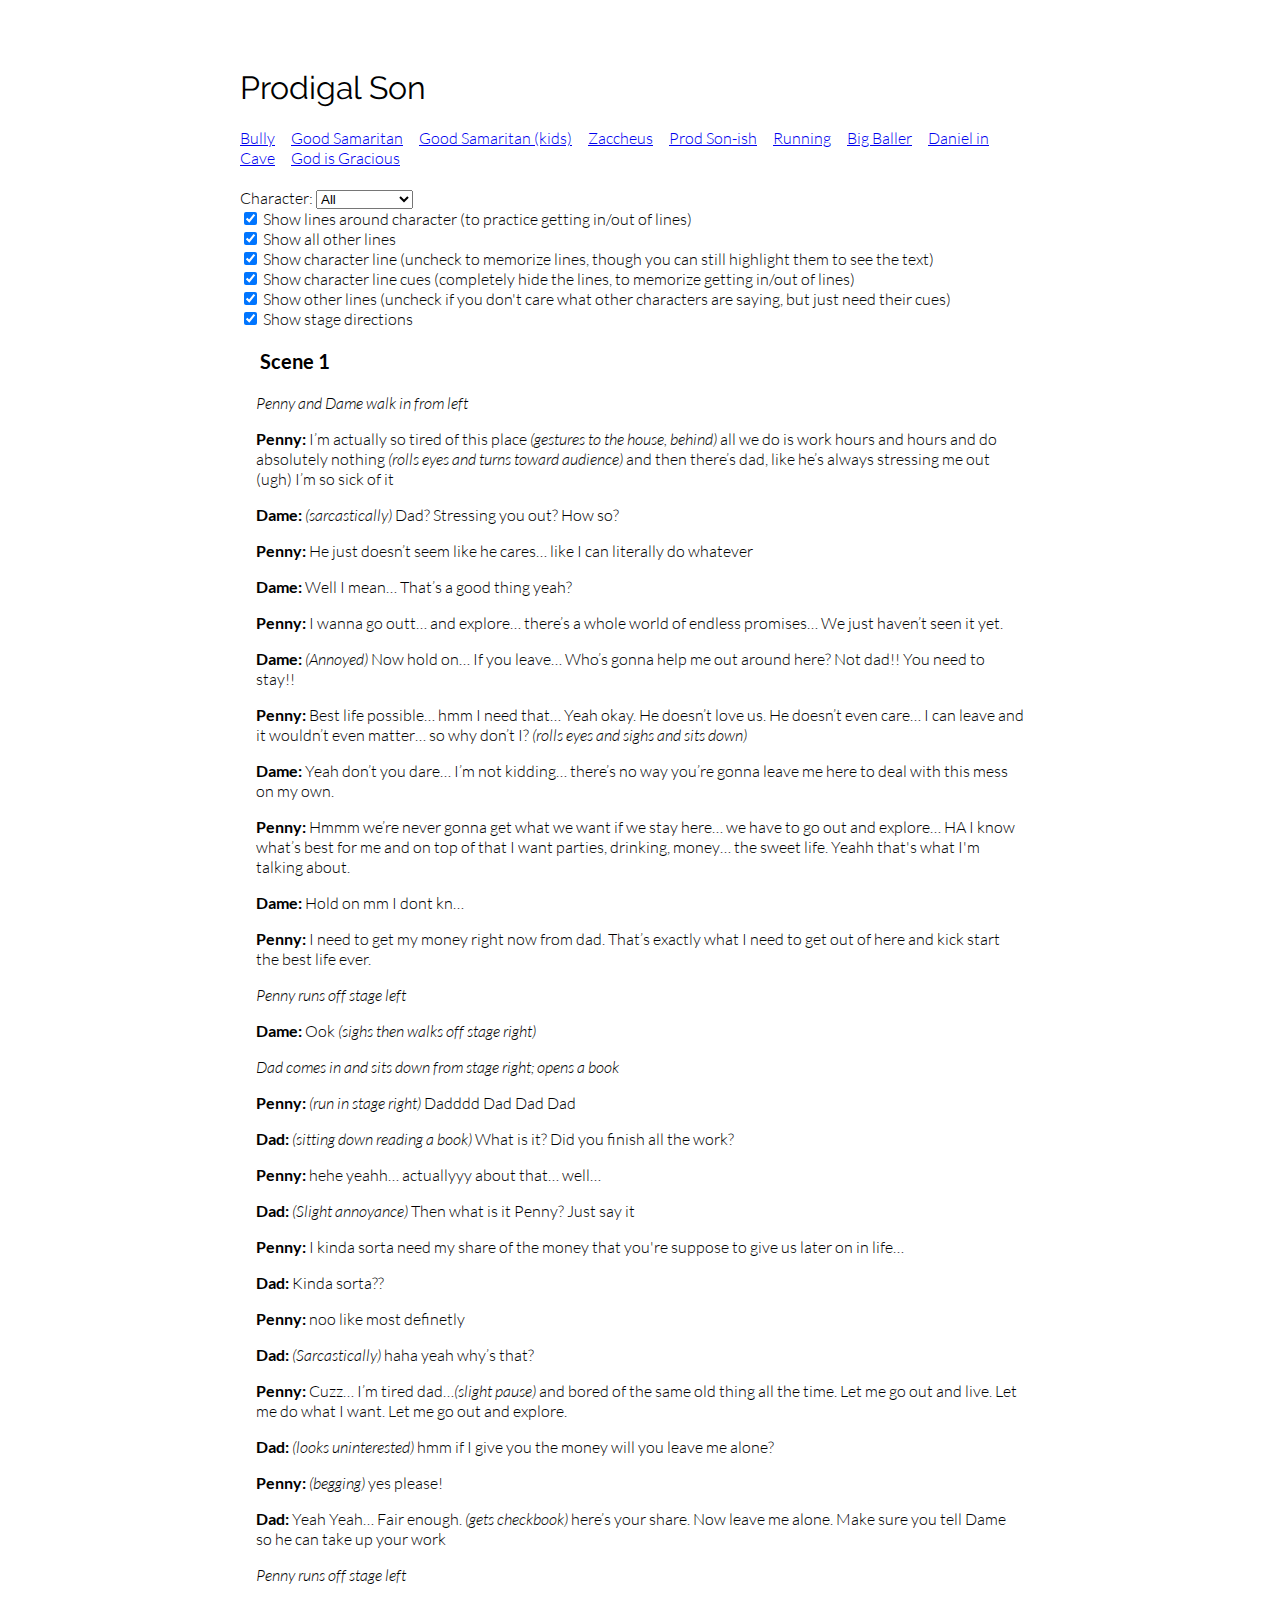
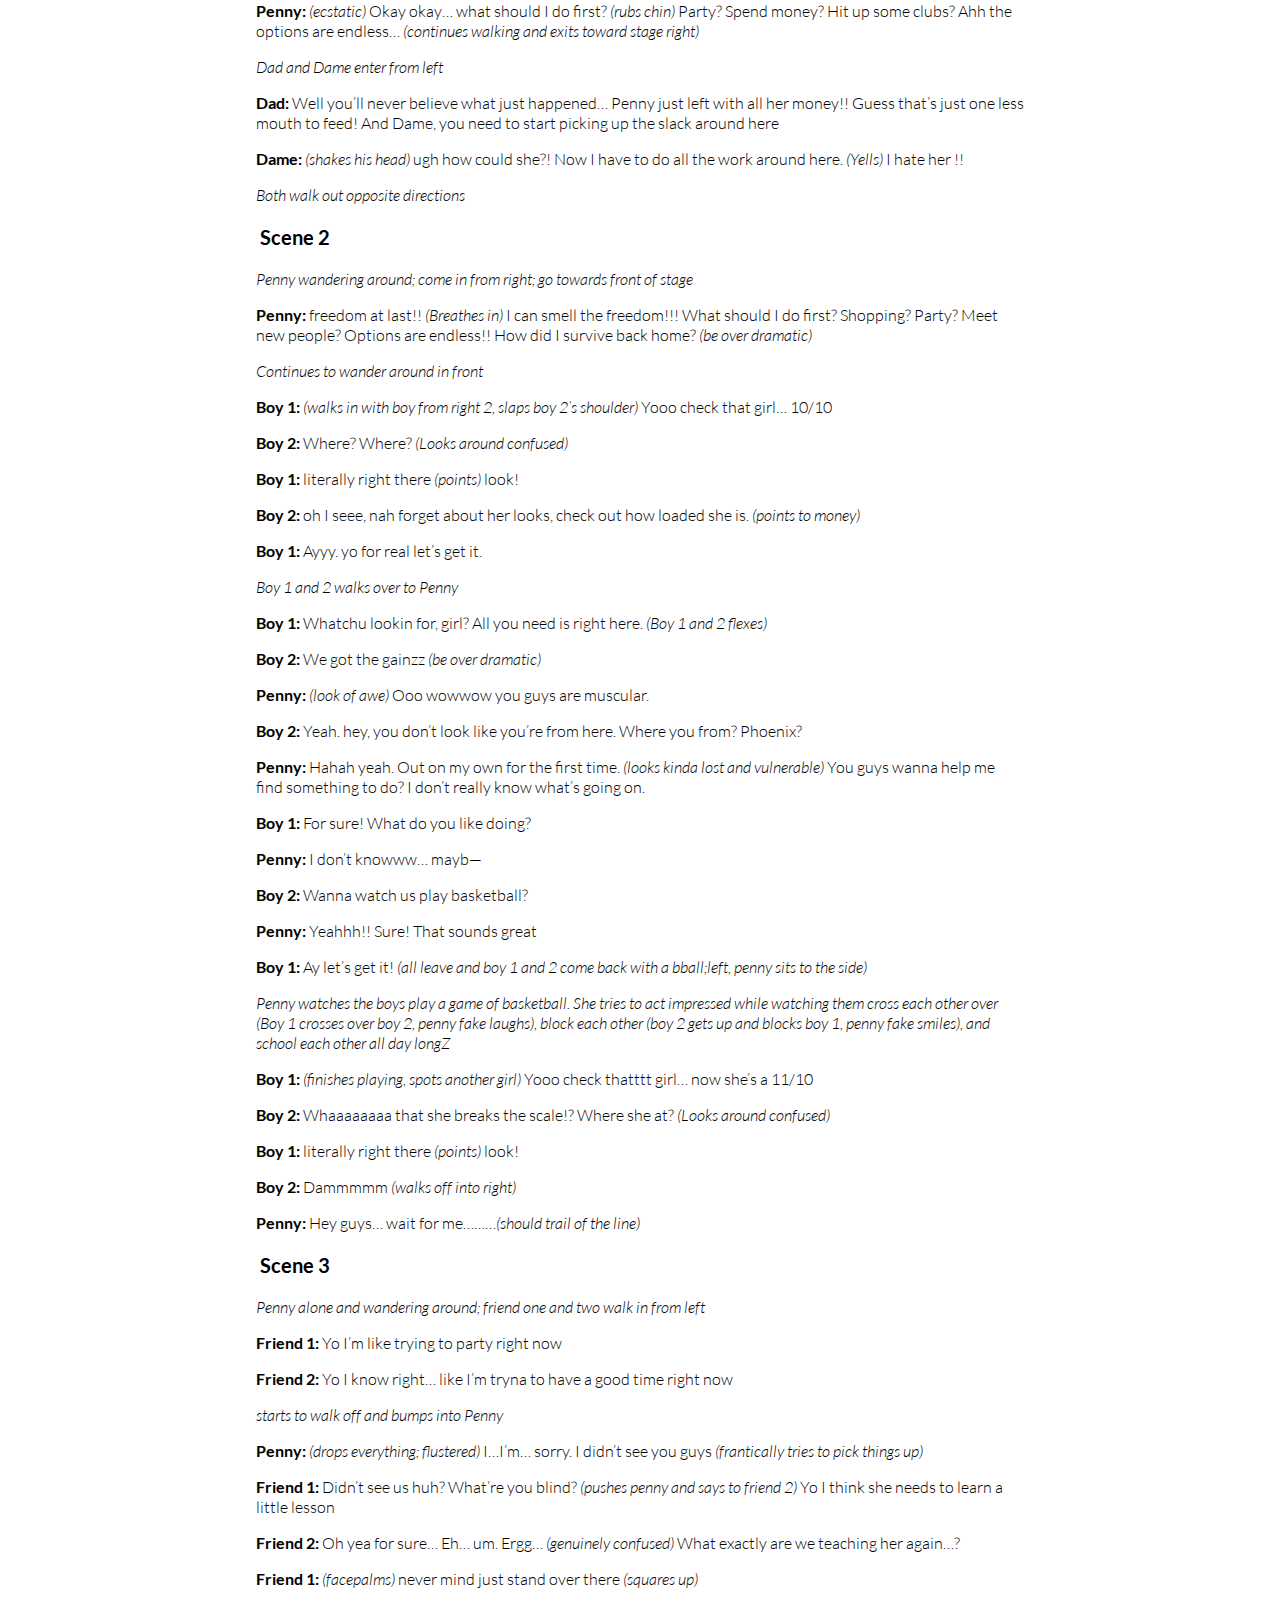
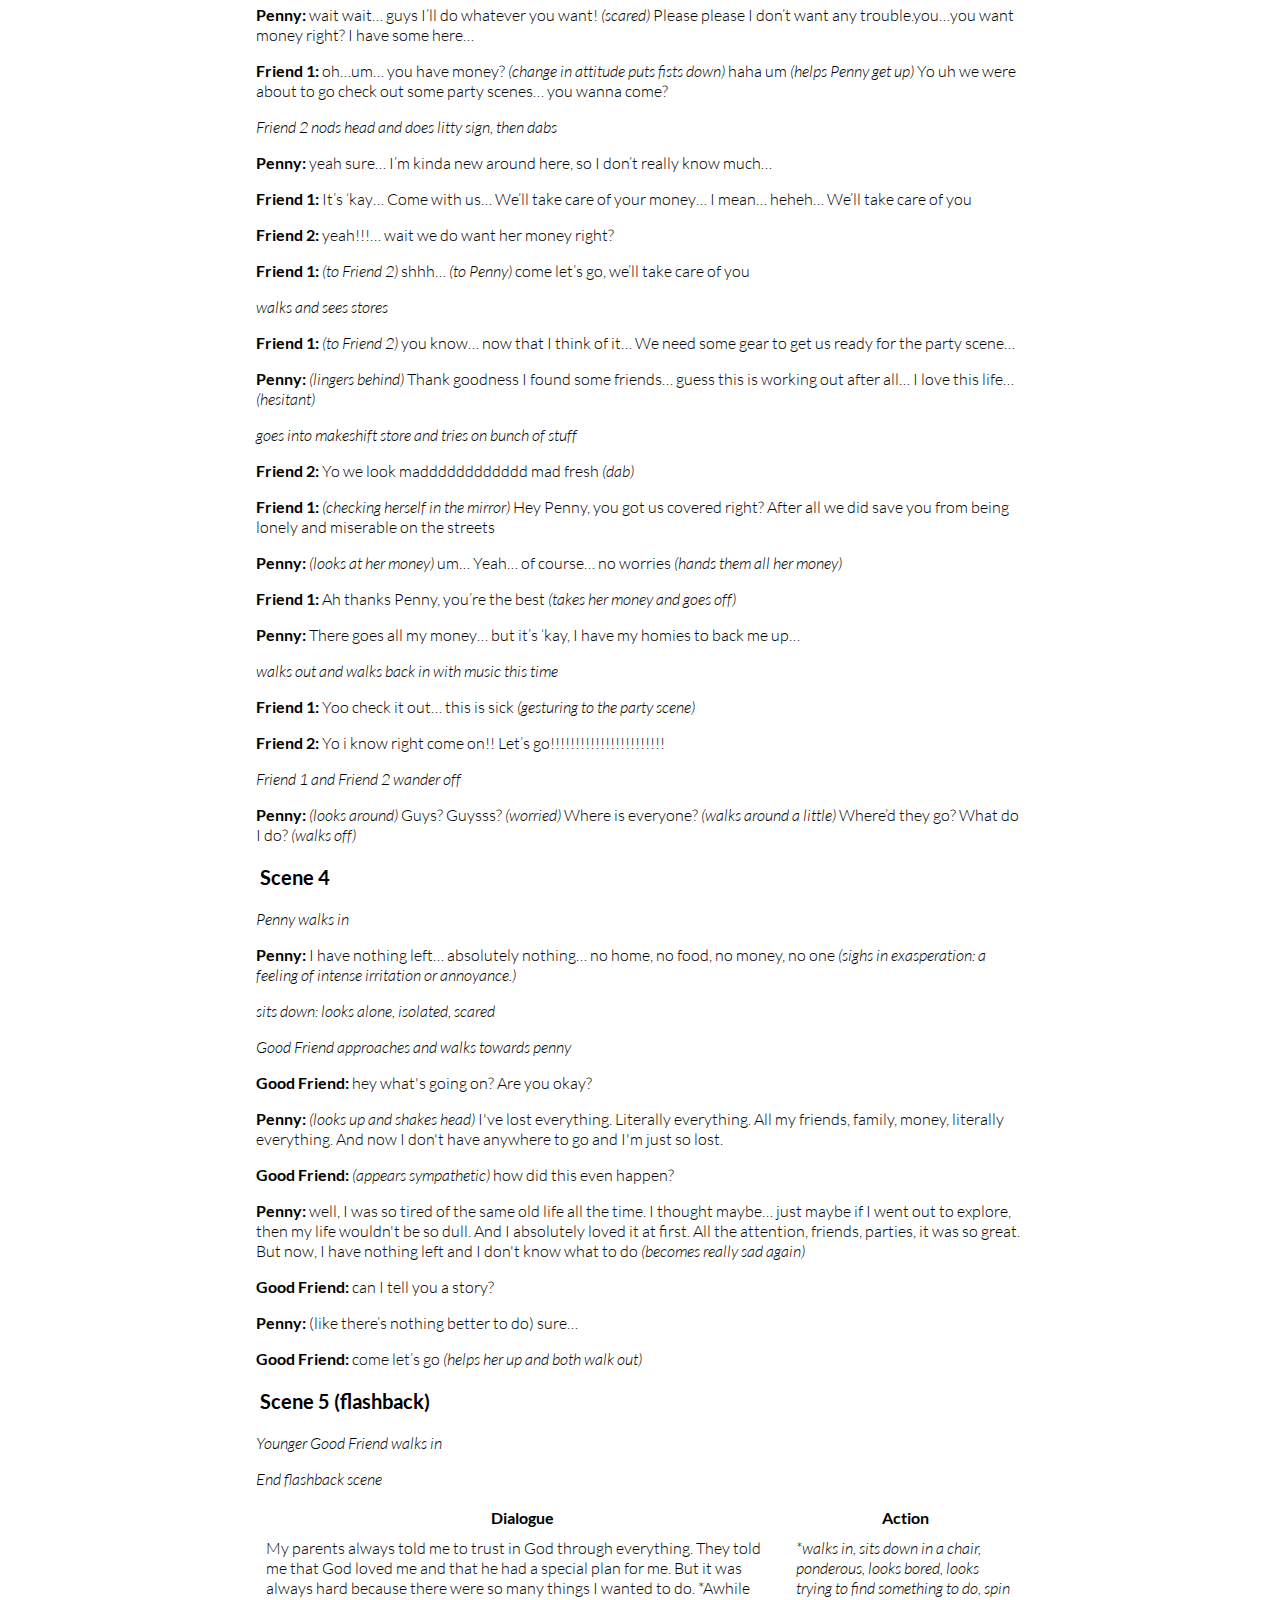
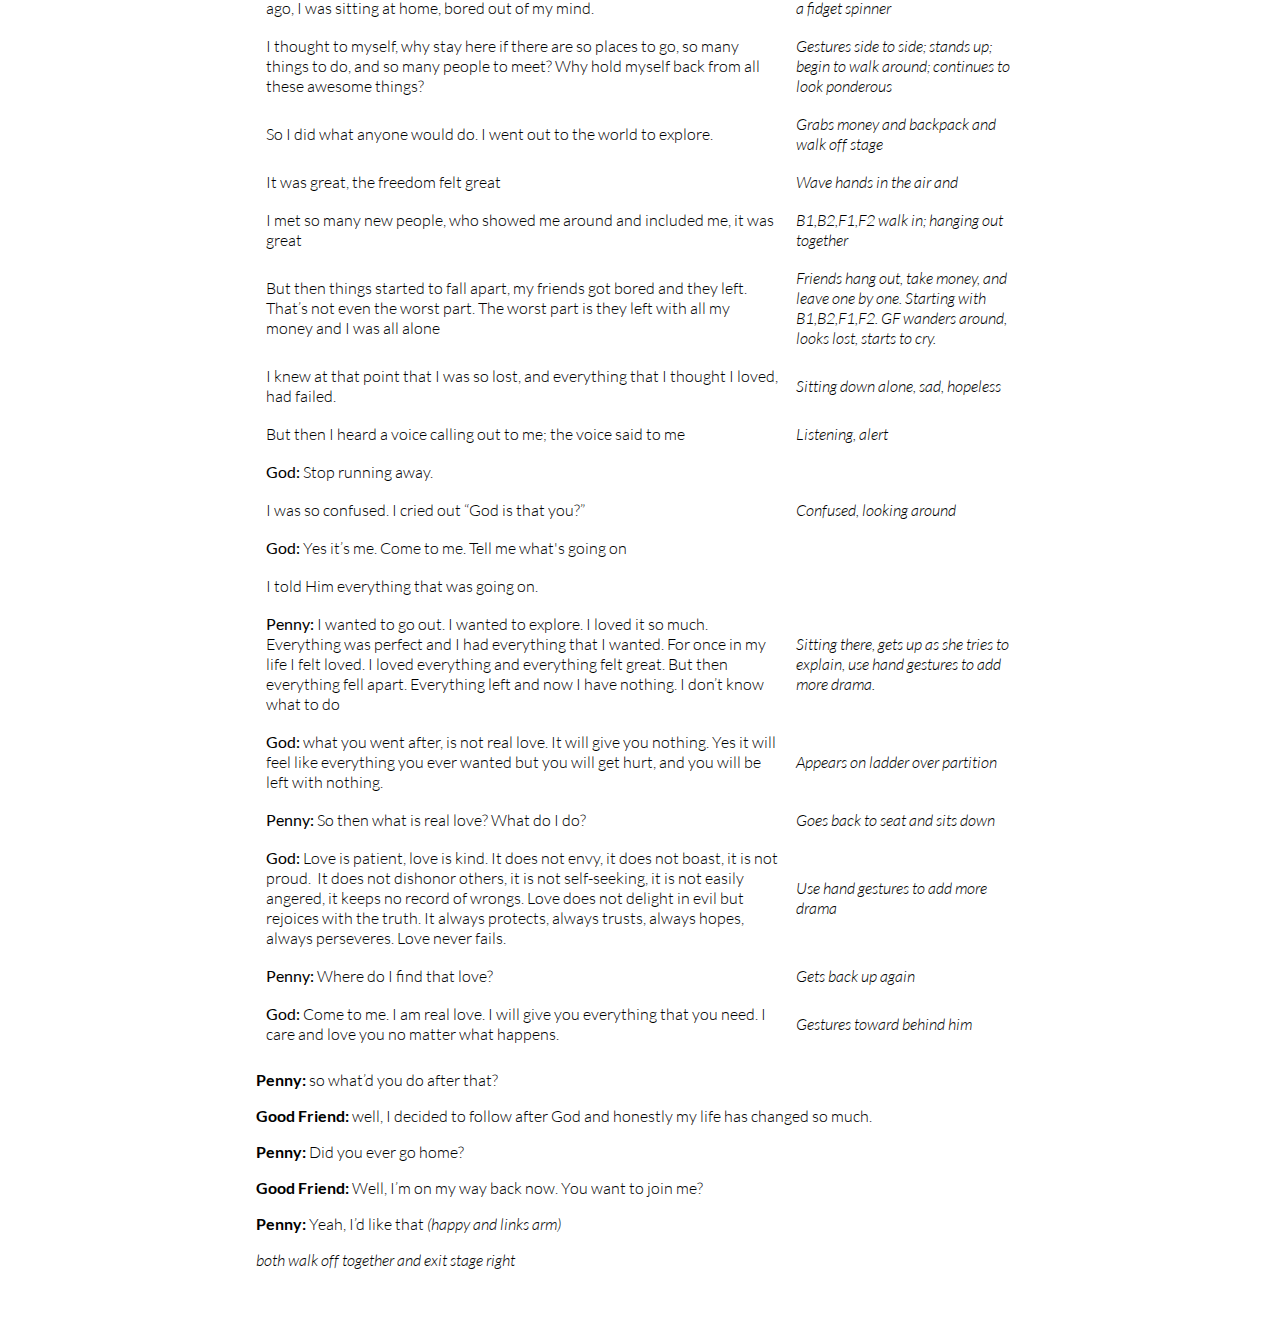
<file: prodigal-son.html>
<!DOCTYPE html>
<html lang="en">
<head>
    <meta charset="UTF-8">
    <meta name="viewport" content="width=device-width, initial-scale=1.0">
    <meta http-equiv="X-UA-Compatible" content="IE=edge">
    <meta name="HandheldFriendly" content="true">

    <link href="favicon.png" rel="shortcut icon">
    <title>Prodigal Son | Hopi 2017</title>
    <meta name="description" content="Prodigal Son Skit">

    <link href='assets/css/lato.css' rel='stylesheet'
          type='text/css'>
    <link href='assets/css/raleway.css' rel='stylesheet' type='text/css'>

    <link type="text/css" rel="stylesheet"
          href="assets/css/font-awesome.min.css">
    <link type="text/css" rel="stylesheet" href="assets/css/style.css">
    <link type="text/css" rel="stylesheet" href="assets/css/skits.css">
</head>
<body>
    <div id="content">
        <h1 id="title">Prodigal Son</h1>
        <div id="controlbox">
            Character:
            <select id="char">
                <option value="all" selected="selected">All</option>
                <option value="penny">Penny</option>
                <option value="dame">Dame</option>
                <option value="dad">Dad</option>
                <option value="boy1">Boy 1</option>
                <option value="boy2">Boy 2</option>
                <option value="friend1">Friend 1</option>
                <option value="friend2">Friend 2</option>
                <option value="crowd">Crowd</option>
                <option value="goodfriend">Good Friend</option>
                <option value="god">God</option>
            </select><br />
        </div>
        <div id="skitlines">
            <div class="line scene">Scene 1</div>
            <div class="line stage">Penny and Dame walk in from left</div>
            <div class="line penny">I’m actually so tired of this place <span class="stage">gestures to the house, behind</span> all we do is work hours and hours and do absolutely nothing <span class="stage">rolls eyes and turns toward audience</span> and then there’s dad, like he’s always stressing me out (ugh) I’m so sick of it</div>
            <div class="line dame"><span class="stage">sarcastically</span> Dad? Stressing you out? How so?</div>
            <div class="line penny">He just doesn’t seem like he cares… like I can literally do whatever </div>
            <div class="line dame">Well I mean… That’s a good thing yeah? </div>
            <div class="line penny">I wanna go outt… and explore… there’s a whole world of endless promises… We just haven’t seen it yet. </div>
            <div class="line dame"><span class="stage">Annoyed</span> Now hold on… If you leave… Who’s gonna help me out around here? Not dad!! You need to stay!!</div>
            <div class="line penny">Best life possible… hmm I need that… Yeah okay. He doesn’t love us. He doesn’t even care… I can leave and it wouldn’t even matter… so why don’t I? <span class="stage">rolls eyes and sighs and sits down</span> </div>
            <div class="line dame">Yeah don’t you dare… I’m not kidding… there’s no way you’re gonna leave me here to deal with this mess on my own. </div>
            <div class="line penny">Hmmm we’re never gonna get what we want if we stay here… we have to go out and explore… HA I know what’s best for me and on top of that I want parties, drinking, money… the sweet life. Yeahh that's what I'm talking about.</div>
            <div class="line dame">Hold on mm I dont kn…</div>
            <div class="line penny">I need to get my money right now from dad. That’s exactly what I need to get out of here and kick start the best life ever. </div>
            <div class="line stage">Penny runs off stage left</div>
            <div class="line dame">Ook <span class="stage">sighs then walks off stage right</span></div>
            <div class="line stage">Dad comes in and sits down from stage right; opens a book</div>
            <div class="line penny"><span class="stage">run in stage right</span> Dadddd Dad Dad Dad </div>
            <div class="line dad"><span class="stage">sitting down reading a book</span> What is it? Did you finish all the work? </div>
            <div class="line penny">hehe yeahh… actuallyyy about that… well…</div>
            <div class="line dad"><span class="stage">Slight annoyance</span> Then what is it Penny? Just say it</div>
            <div class="line penny">I kinda sorta need my share of the money that you're suppose to give us later on in life…</div>
            <div class="line dad">Kinda sorta??</div>
            <div class="line penny">noo like most definetly</div>
            <div class="line dad"><span class="stage">Sarcastically</span> haha yeah why’s that?</div>
            <div class="line penny">Cuzz… I’m tired dad…<span class="stage">slight pause</span> and bored of the same old thing all the time. Let me go out and live. Let me do what I want. Let me go out and explore. </div>
            <div class="line dad"><span class="stage">looks uninterested</span> hmm if I give you the money will you leave me alone?</div>
            <div class="line penny"><span class="stage">begging</span> yes please!</div>
            <div class="line dad">Yeah Yeah… Fair enough. <span class="stage">gets checkbook</span> here’s your share. Now leave me alone. Make sure you tell Dame so he can take up your work  </div>
            <div class="line stage">Penny runs off stage left</div>
            <div class="line penny"><span class="stage">ecstatic</span> Okay okay… what should I do first? <span class="stage">rubs chin</span> Party? Spend money? Hit up some clubs? Ahh the options are endless… <span class="stage">continues walking and exits toward stage right</span> </div>
            <div class="line stage">Dad and Dame enter from left</div>
            <div class="line dad">Well you’ll never believe what just happened… Penny just left with all her money!! Guess that’s just one less mouth to feed! And Dame, you need to start picking up the slack around here</div>
            <div class="line dame"><span class="stage">shakes his head</span> ugh how could she?! Now I have to do all the work around here. <span class="stage">Yells</span> I hate her !! </div>
            <div class="line stage">Both walk out opposite directions</div>
            <div class="line scene">Scene 2</div>
            <div class="line stage">Penny wandering around; come in from right; go towards front of stage</div>
            <div class="line penny">freedom at last!! <span class="stage">Breathes in</span> I can smell the freedom!!! What should I do first? Shopping? Party? Meet new people? Options are endless!! How did I survive back home? <span class="stage">be over dramatic</span> </div>
            <div class="line stage">Continues to wander around in front</div>
            <div class="line boy1"><span class="stage">walks in with boy from right  2, slaps boy 2’s shoulder</span> Yooo check that girl… 10/10 </div>
            <div class="line boy2">Where? Where? <span class="stage">Looks around confused</span> </div>
            <div class="line boy1">literally right there <span class="stage">points</span> look! </div>
            <div class="line boy2">oh I seee, nah forget about her looks, check out how loaded she is. <span class="stage">points to money</span></div>
            <div class="line boy1">Ayyy. yo for real let’s get it. </div>
            <div class="line stage">Boy 1 and 2 walks over to Penny</div>
            <div class="line boy1">Whatchu lookin for, girl? All you need is right here. <span class="stage">Boy 1 and 2 flexes</span> </div>
            <div class="line boy2">We got the gainzz <span class="stage">be over dramatic</span> </div>
            <div class="line penny"><span class="stage">look of awe</span> Ooo wowwow you guys are muscular.</div>
            <div class="line boy2">Yeah. hey, you don’t look like you’re from here. Where you from? Phoenix?</div>
            <div class="line penny">Hahah yeah. Out on my own for the first time. <span class="stage">looks kinda lost and vulnerable</span> You guys wanna help me find something to do? I don’t really know what’s going on. </div>
            <div class="line boy1">For sure! What do you like doing?</div>
            <div class="line penny">I don’t knowww… mayb—</div>
            <div class="line boy2">Wanna watch us play basketball?</div>
            <div class="line penny">Yeahhh!! Sure! That sounds great </div>
            <div class="line boy1">Ay let’s get it! <span class="stage">all leave and boy 1 and 2 come back with a bball;left, penny sits to the side</span></div>
            <div class="line stage">Penny watches the boys play a game of basketball. She tries to act impressed while watching them cross each other over (Boy 1 crosses over boy 2, penny fake laughs), block each other (boy 2 gets up and blocks boy 1, penny fake smiles), and school each other all day longZ</div>
            <div class="line boy1"><span class="stage">finishes playing, spots another girl</span> Yooo check thatttt girl… now she’s a 11/10 </div>
            <div class="line boy2">Whaaaaaaaa that she breaks the scale!? Where she at? <span class="stage">Looks around confused</span></div>
            <div class="line boy1">literally right there <span class="stage">points</span> look! </div>
            <div class="line boy2">Dammmmm <span class="stage">walks off into right</span> </div>
            <div class="line penny">Hey guys… wait for me………<span class="stage">should trail of the line</span></div>
            <div class="line scene">Scene 3</div>
            <div class="line stage">Penny alone and wandering around; friend one and two walk in from left</div>
            <div class="line friend1">Yo I’m like trying to party right now </div>
            <div class="line friend2">Yo I know right… like I’m tryna to have a good time right now</div>
            <div class="line stage">starts to walk off and bumps into Penny</div>
            <div class="line penny"><span class="stage">drops everything; flustered</span> I…I’m… sorry. I didn’t see you guys <span class="stage">frantically tries to pick things up</span> </div>
            <div class="line friend1">Didn’t see us huh? What’re you blind? <span class="stage">pushes penny and says to friend 2</span> Yo I think she needs to learn a little lesson</div>
            <div class="line friend2">Oh yea for sure… Eh… um. Ergg… <span class="stage">genuinely confused</span> What exactly are we teaching her again…? </div>
            <div class="line friend1"><span class="stage">facepalms</span> never mind just stand over there <span class="stage">squares up</span> </div>
            <div class="line penny">wait wait… guys I’ll do whatever you want! <span class="stage">scared</span> Please please I don’t want any trouble.you…you want money right? I have some here… </div>
            <div class="line friend1">oh…um… you have money? <span class="stage">change in attitude puts fists down</span> haha um <span class="stage">helps Penny get up</span> Yo uh we were about to go check out some party scenes… you wanna come? </div>
            <div class="line stage">Friend 2 nods head and does litty sign, then dabs</div>
            <div class="line penny">yeah sure… I’m kinda new around here, so I don’t really know much…</div>
            <div class="line friend1">It’s ‘kay… Come with us… We’ll take care of your money… I mean… heheh… We’ll take care of you </div>
            <div class="line friend2">yeah!!!… wait we do want her money right?</div>
            <div class="line friend1"><span class="stage">to Friend 2</span> shhh… <span class="stage">to Penny</span> come let’s go, we’ll take care of you </div>
            <div class="line stage">walks and sees stores</div>
            <div class="line friend1"><span class="stage">to Friend 2</span> you know… now that I think of it… We need some gear to get us ready for the party scene… </div>
            <div class="line penny"><span class="stage">lingers behind</span> Thank goodness I found some friends… guess this is working out after all… I love this life… <span class="stage">hesitant</span> </div>
            <div class="line stage">goes into makeshift store and tries on bunch of stuff</div>
            <div class="line friend2">Yo we look madddddddddddd mad fresh <span class="stage">dab</span></div>
            <div class="line friend1"><span class="stage">checking herself in the mirror</span> Hey  Penny, you got us covered right? After all we did save you from being lonely and miserable on the streets</div>
            <div class="line penny"><span class="stage">looks at her money</span> um… Yeah… of course… no worries <span class="stage">hands them all her money</span> </div>
            <div class="line friend1">Ah thanks Penny, you’re the best <span class="stage">takes her money and goes off</span> </div>
            <div class="line penny">There goes all my money… but it’s ‘kay, I have my homies to back me up…</div>
            <div class="line stage">walks out and walks back in with music this time</div>
            <div class="line friend1">Yoo check it out… this is sick <span class="stage">gesturing to the party scene</span> </div>
            <div class="line friend2">Yo i know right come on!! Let’s go!!!!!!!!!!!!!!!!!!!!!!!</div>
            <div class="line stage">Friend 1 and Friend 2 wander off</div>
            <div class="line penny"><span class="stage">looks around</span> Guys? Guysss? <span class="stage">worried</span> Where is everyone? <span class="stage">walks around a little</span> Where’d they go? What do I do? <span class="stage">walks off</span> </div>
            <div class="line scene">Scene 4</div>
            <div class="line stage">Penny walks in</div>
            <div class="line penny">I have nothing left… absolutely nothing… no home, no food, no money, no one <span class="stage">sighs in exasperation: a feeling of intense irritation or annoyance.</span></div>
            <div class="line stage">sits down: looks alone, isolated, scared</div>
            <div class="line stage">Good Friend approaches and walks towards penny</div>
            <div class="line goodfriend">hey what's going on? Are you okay? </div>
            <div class="line penny"><span class="stage">looks up and shakes head</span> I've lost everything. Literally everything. All my friends, family, money, literally everything. And now I don't have anywhere to go and I'm just so lost. </div>
            <div class="line goodfriend"><span class="stage">appears sympathetic</span> how did this even happen? </div>
            <div class="line penny">well, I was so tired of the same old life all the time. I thought maybe… just maybe if I went out to explore, then my life wouldn't be so dull. And I absolutely loved it at first. All the attention, friends, parties, it was so great. But now, I have nothing left and I don't know what to do <span class="stage">becomes really sad again</span> </div>
            <div class="line goodfriend">can I tell you a story? </div>
            <div class="line penny">(like there’s nothing better to do) sure…</div>
            <div class="line goodfriend">come let’s go <span class="stage">helps her up and both walk out</span></div>
            <div class="line scene">Scene 5 (flashback)</div>
            <div class="line stage">Younger Good Friend walks in</div>
            <div class="line stage">End flashback scene</div>
            <div class="line stage">
                <table>
                    <tr>
                        <th>Dialogue</th>
                        <th>Action</th>
                    </tr>
                    <tr>
                        <td>My parents always told me to trust in God through everything. They told me that God loved me and that he had a special plan for me. But it was always hard because there were so many things I wanted to do. *Awhile ago, I was sitting at home, bored out of my mind.</td>
                        <td>*walks in, sits down in a chair, ponderous, looks bored, looks trying to find something to do, spin a fidget spinner</td>
                    </tr>
                    <tr>
                        <td>I thought to myself, why stay here if there are so places to go, so many things to do, and so many people to meet? Why hold myself back from all these awesome things?</td>
                        <td>Gestures side to side; stands up; begin to walk around; continues to look ponderous</td>
                    </tr>
                    <tr>
                        <td>So I did what anyone would do. I went out to the world to explore.</td>
                        <td>Grabs money and backpack and walk off stage</td>
                    </tr>
                    <tr>
                        <td>It was great, the freedom felt great</td>
                        <td>Wave hands in the air and</td>
                    </tr>
                    <tr>
                        <td>I met so many new people, who showed me around and included me, it was great </td>
                        <td>B1,B2,F1,F2 walk in; hanging out together </td>
                    </tr>
                    <tr>
                        <td>But then things started to fall apart, my friends got bored and they left. That’s not even the worst part. The worst part is they left with all my money and I was all alone </td>
                        <td>Friends hang out, take money, and leave one by one. Starting with B1,B2,F1,F2. GF wanders around, looks lost, starts to cry. </td>
                    </tr>
                    <tr>
                        <td>I knew at that point that I was so lost, and everything that I thought I loved, had failed.</td>
                        <td>Sitting down alone, sad, hopeless</td>
                    </tr>
                    <tr>
                        <td>But then I heard a voice calling out to me; the voice said to me </td>
                        <td>Listening, alert </td>
                    </tr>
                    <tr>
                        <td><strong>God: </strong>Stop running away. </td>
                        <td></td>
                    </tr>
                    <tr>
                        <td>I was so confused. I cried out “God is that you?” </td>
                        <td>Confused, looking around </td>
                    </tr>
                    <tr>
                        <td><strong>God: </strong>Yes it’s me. Come to me. Tell me what's going on</td>
                        <td></td>
                    </tr>
                    <tr>
                        <td>I told Him everything that was going on.</td>
                        <td></td>
                    </tr>
                    <tr>
                        <td><strong>Penny: </strong>I wanted to go out. I wanted to explore. I loved it so much. Everything was perfect and I had everything that I wanted. For once in my life I felt loved. I loved everything and everything felt great. But then everything fell apart. Everything left and now I have nothing. I don’t know what to do</td>
                        <td>Sitting there, gets up as she tries to explain, use hand gestures to add more drama. </td>
                    </tr>
                    <tr>
                        <td><strong>God: </strong>what you went after, is not real love. It will give you nothing. Yes it will feel like everything you ever wanted but you will get hurt, and you will be left with nothing. </td>
                        <td>Appears on ladder over partition</td>
                    </tr>
                    <tr>
                        <td><strong>Penny: </strong>So then what is real love? What do I do? </td>
                        <td>Goes back to seat and sits down</td>
                    </tr>
                    <tr>
                        <td><strong>God: </strong>Love is patient, love is kind. It does not envy, it does not boast, it is not proud.&nbsp; It does not dishonor others, it is not self-seeking, it is not easily angered, it keeps no record of wrongs.&nbsp;Love does not delight in evil but rejoices with the truth. It always protects, always trusts, always hopes, always perseveres. Love never fails. </td>
                        <td>Use hand gestures to add more drama</td>
                    </tr>
                    <tr>
                        <td><strong>Penny: </strong>Where do I find that love? </td>
                        <td>Gets back up again</td>
                    </tr>
                    <tr>
                        <td><strong>God: </strong>Come to me. I am real love. I will give you everything that you need. I care and love you no matter what happens. </td>
                        <td>Gestures toward behind him</td>
                    </tr>
                </table>
            </div>
            <div class="line penny">so what’d you do after that? </div>
            <div class="line goodfriend">well, I decided to follow after God and honestly my life has changed so much.</div>
            <div class="line penny">Did you ever go home?</div>
            <div class="line goodfriend">Well, I’m on my way back now. You want to join me?</div>
            <div class="line penny">Yeah, I’d like that <span class="stage">happy and links arm</span></div>
            <div class="line stage">both walk off together and exit stage right</div>
        </div>
    </div>

    <!--    At end to speed up page load  -->
    <script src="assets/js/jquery.min.js"></script>
    <script src="assets/js/skits.js"></script>
</body>
</html>
</file>
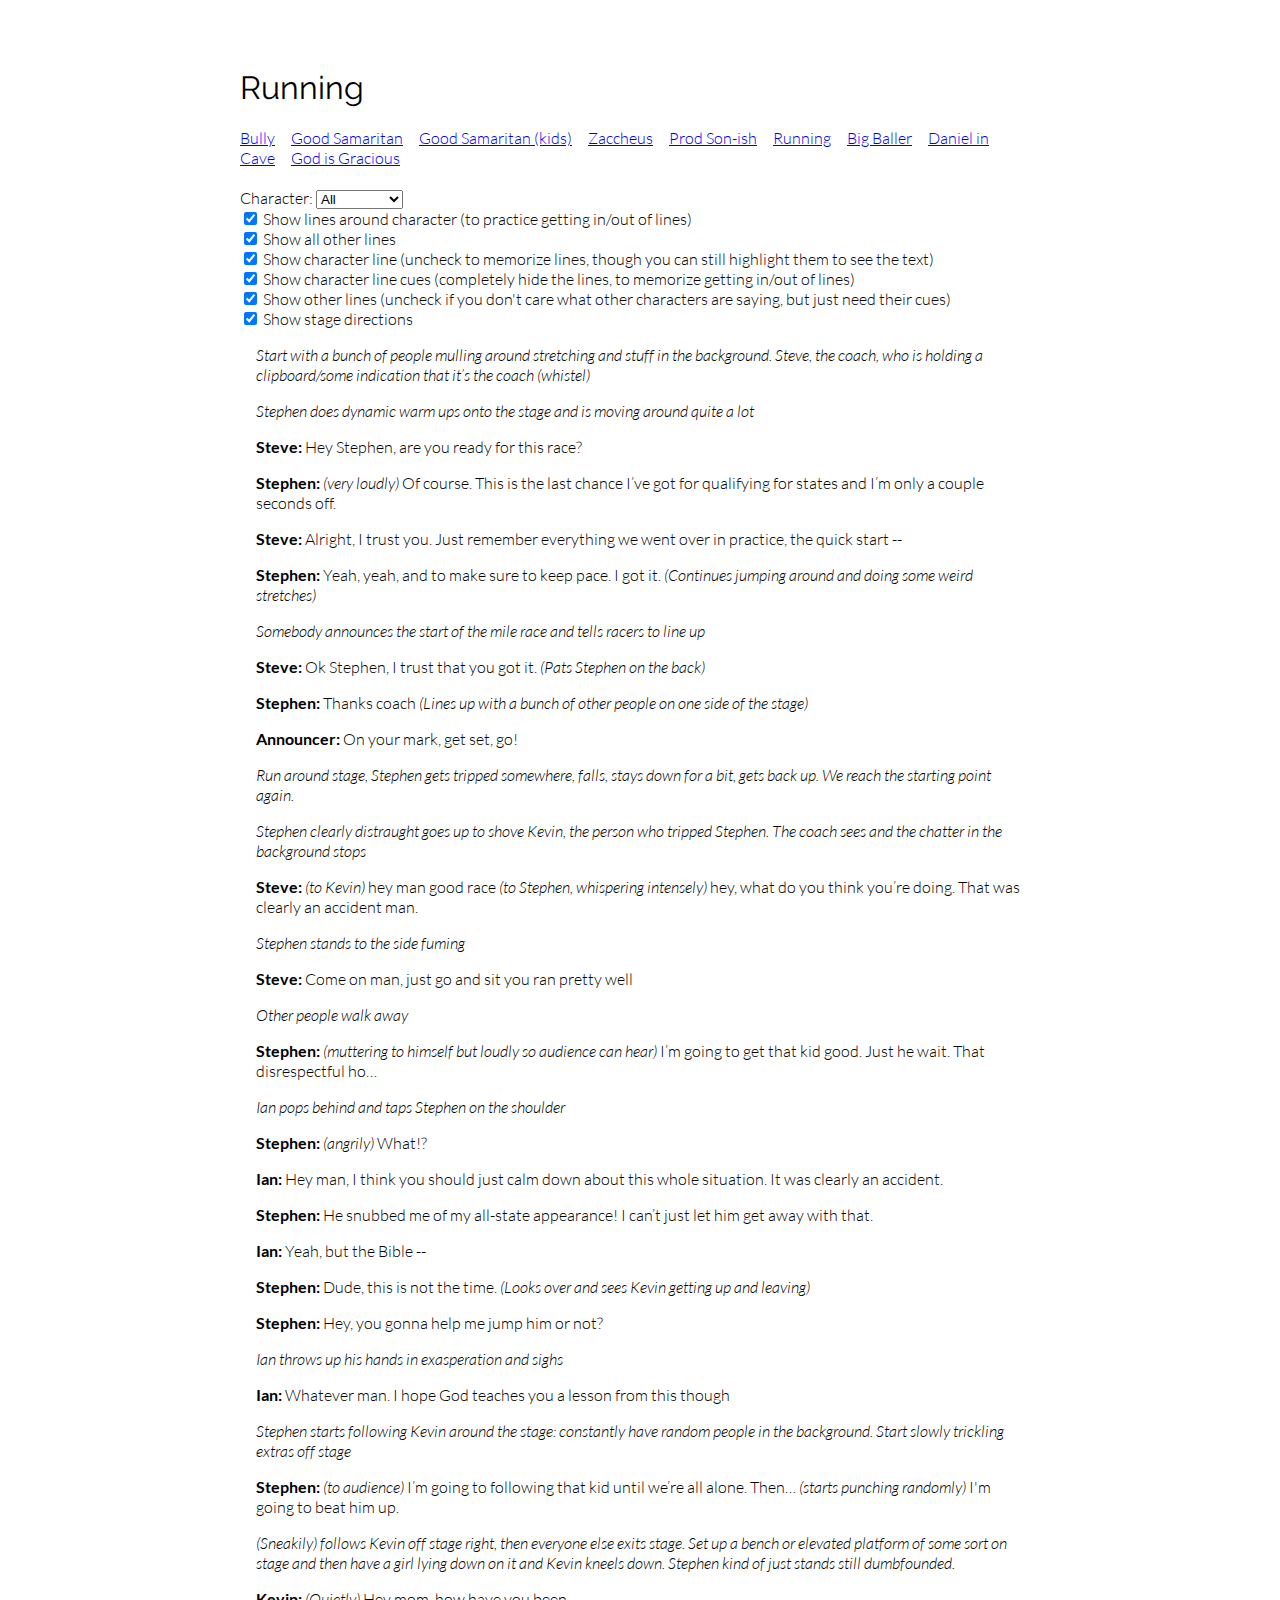
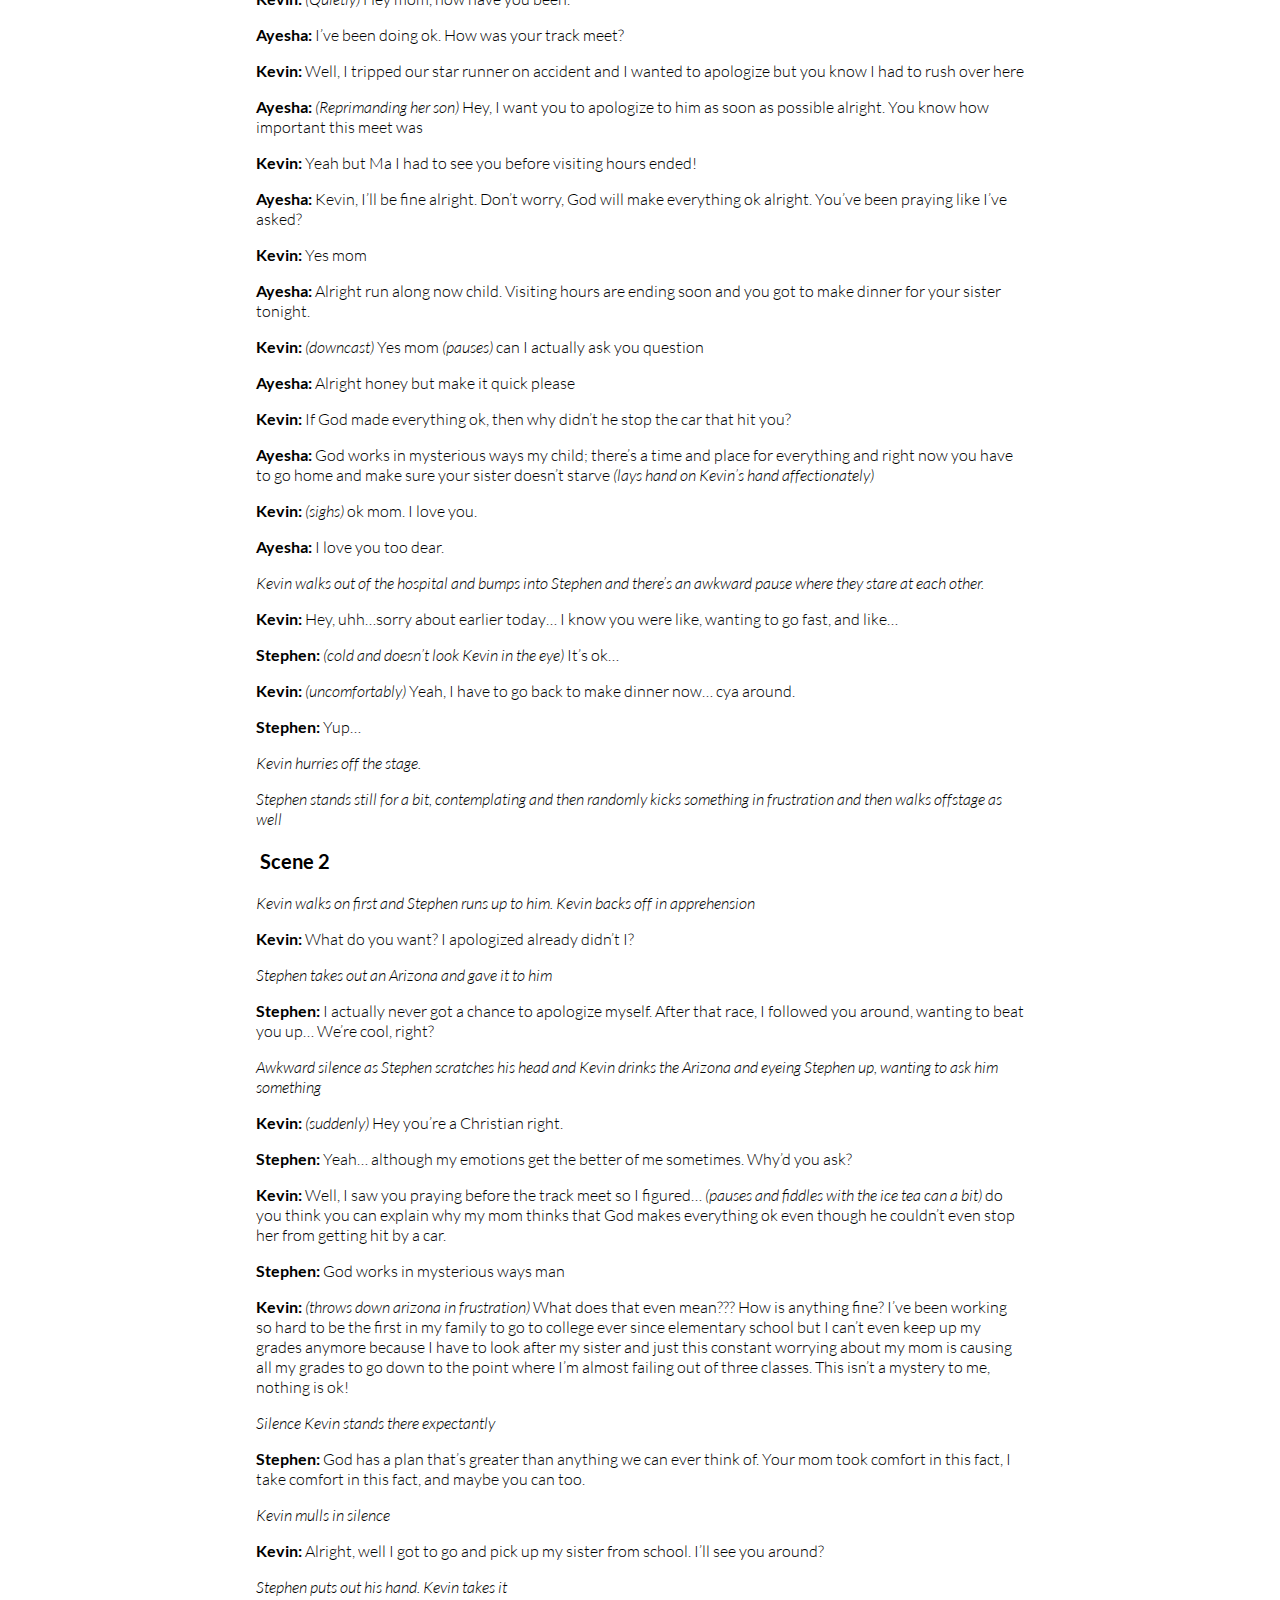
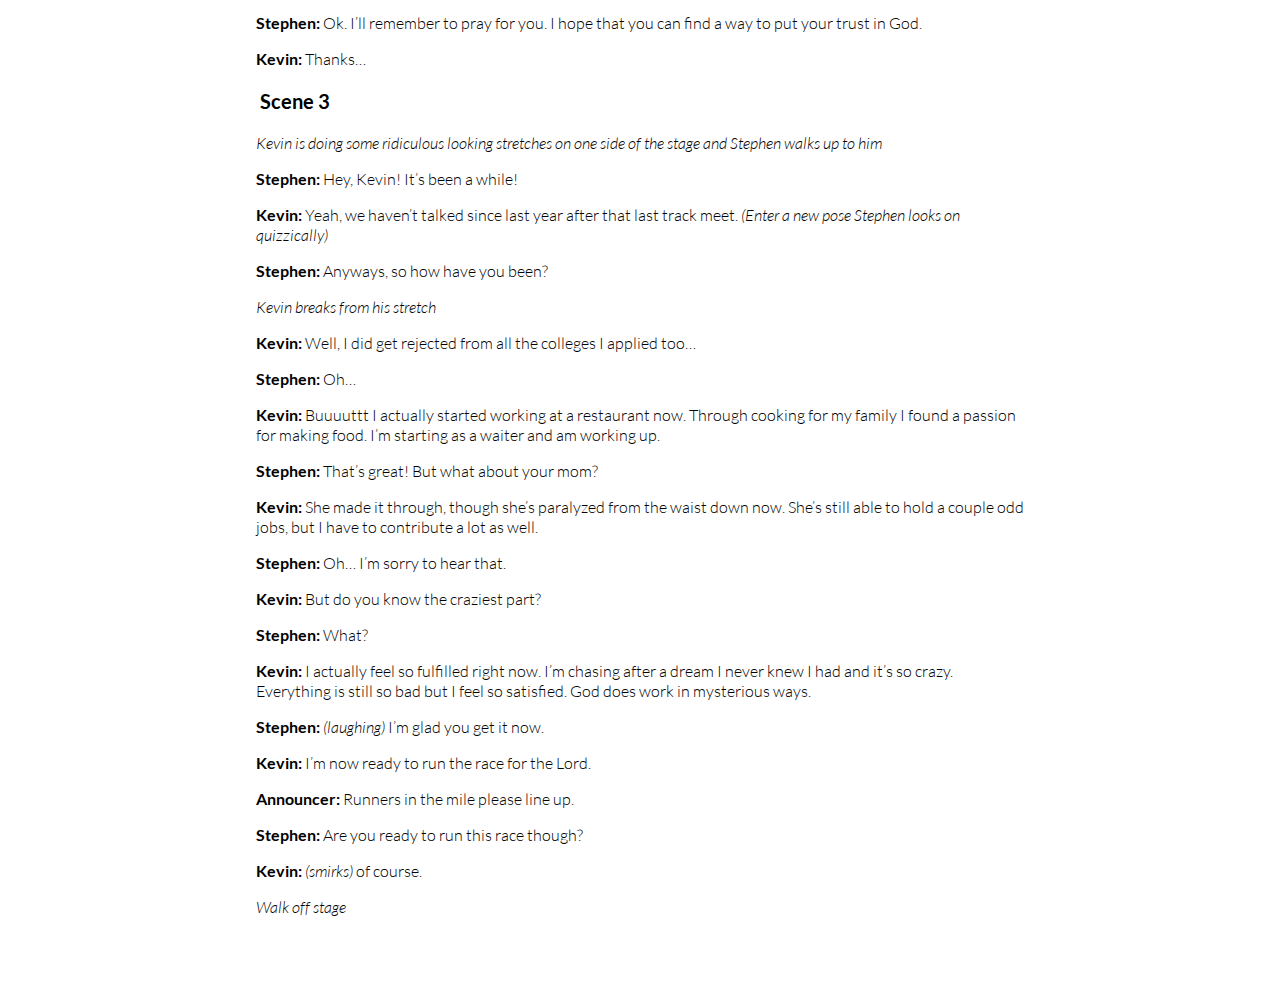
<file: running.html>
<!DOCTYPE html>
<html lang="en">
<head>
    <meta charset="UTF-8">
    <meta name="viewport" content="width=device-width, initial-scale=1.0">
    <meta http-equiv="X-UA-Compatible" content="IE=edge">
    <meta name="HandheldFriendly" content="true">

    <link href="favicon.png" rel="shortcut icon">
    <title>Running | Hopi 2017</title>
    <meta name="description" content="Running Skit">

    <link href='assets/css/lato.css' rel='stylesheet'
          type='text/css'>
    <link href='assets/css/raleway.css' rel='stylesheet' type='text/css'>

    <link type="text/css" rel="stylesheet"
          href="assets/css/font-awesome.min.css">
    <link type="text/css" rel="stylesheet" href="assets/css/style.css">
    <link type="text/css" rel="stylesheet" href="assets/css/skits.css">
</head>
<body>
    <div id="content">
        <h1 id="title">Running</h1>
        <div id="controlbox">
            Character:
            <select id="char">
                <option value="all" selected="selected">All</option>
                <option value="stephen">Stephen</option>
                <option value="kevin">Kevin</option>
                <option value="ian">Ian</option>
                <option value="steve">Steve</option>
                <option value="ayesha">Ayesha</option>
                <option value="announcer">Announcer</option>
            </select><br />
        </div>
        <div id="skitlines">
            <div class="line stage">Start with a bunch of people mulling around stretching and stuff in the background. Steve, the coach, who is holding a clipboard/some indication that it’s the coach (whistel)</div>
            <div class="line stage">Stephen does dynamic warm ups onto the stage and is moving around quite a lot </div>
            <div class="line steve">Hey Stephen, are you ready for this race?</div>
            <div class="line stephen"><span class="stage">very loudly</span> Of course. This is the last chance I’ve got for qualifying for states and I’m only a couple seconds off. </div>
            <div class="line steve">Alright, I trust you. Just remember everything we went over in practice, the quick start --</div>
            <div class="line stephen">Yeah, yeah, and to make sure to keep pace. I got it. <span class="stage">Continues jumping around and doing some weird stretches</span></div>
            <div class="line stage">Somebody announces the start of the mile race and tells racers to line up </div>
            <div class="line steve">Ok Stephen, I trust that you got it. <span class="stage">Pats Stephen on the back</span></div>
            <div class="line stephen">Thanks coach <span class="stage">Lines up with a bunch of other people on one side of the stage</span></div>
            <div class="line announcer">On your mark, get set, go! </div>
            <div class="line stage">Run around stage, Stephen gets tripped somewhere, falls, stays down for a bit, gets back up. We reach the starting point again.</div>
            <div class="line stage">Stephen clearly distraught goes up to shove Kevin, the person who tripped Stephen. The coach sees and the chatter in the background stops </div>
            <div class="line steve"><span class="stage">to Kevin</span> hey man good race <span class="stage">to Stephen, whispering intensely</span> hey, what do you think you’re doing. That was clearly an accident man. </div>
            <div class="line stage">Stephen stands to the side fuming</div>
            <div class="line steve">Come on man, just go and sit you ran pretty well</div>
            <div class="line stage">Other people walk away</div>
            <div class="line stephen"><span class="stage">muttering to himself but loudly so audience can hear</span> I’m going to get that kid good. Just he wait. That disrespectful ho… </div>
            <div class="line stage">Ian pops behind and taps Stephen on the shoulder </div>
            <div class="line stephen"><span class="stage">angrily</span> What!?</div>
            <div class="line ian">Hey man, I think you should just calm down about this whole situation. It was clearly an accident. </div>
            <div class="line stephen">He snubbed me of my all-state appearance! I can’t just let him get away with that. </div>
            <div class="line ian">Yeah, but the Bible -- </div>
            <div class="line stephen">Dude, this is not the time. <span class="stage">Looks over and sees Kevin getting up and leaving</span></div>
            <div class="line stephen">Hey, you gonna help me jump him or not? </div>
            <div class="line stage">Ian throws up his hands in exasperation and sighs</div>
            <div class="line ian">Whatever man. I hope God teaches you a lesson from this though </div>
            <div class="line stage">Stephen starts following Kevin around the stage: constantly have random people in the background. Start slowly trickling extras off stage </div>
            <div class="line stephen"><span class="stage">to audience</span> I’m going to following that kid until we’re all alone. Then… <span class="stage">starts punching randomly</span> I'm going to beat him up.</div>
            <div class="line stage">(Sneakily) follows Kevin off stage right, then everyone else exits stage. Set up a bench or elevated platform of some sort on stage and then have a girl lying down on it and Kevin kneels down. Stephen kind of just stands still dumbfounded. </div>
            <div class="line kevin"><span class="stage">Quietly</span> Hey mom, how have you been. </div>
            <div class="line ayesha">I’ve been doing ok. How was your track meet?</div>
            <div class="line kevin">Well, I tripped our star runner on accident and I wanted to apologize but you know I had to rush over here</div>
            <div class="line ayesha"><span class="stage">Reprimanding her son</span> Hey, I want you to apologize to him as soon as possible alright. You know how important this meet was</div>
            <div class="line kevin">Yeah but Ma I had to see you before visiting hours ended!</div>
            <div class="line ayesha">Kevin, I’ll be fine alright. Don’t worry, God will make everything ok alright. You’ve been praying like I’ve asked?</div>
            <div class="line kevin">Yes mom</div>
            <div class="line ayesha">Alright run along now child. Visiting hours are ending soon and you got to make dinner for your sister tonight. </div>
            <div class="line kevin"><span class="stage">downcast</span> Yes mom <span class="stage">pauses</span> can I actually ask you question </div>
            <div class="line ayesha">Alright honey but make it quick please</div>
            <div class="line kevin">If God made everything ok, then why didn’t he stop the car that hit you?</div>
            <div class="line ayesha">God works in mysterious ways my child; there’s a time and place for everything and right now you have to go home and make sure your sister doesn’t starve <span class="stage">lays hand on Kevin’s hand affectionately</span></div>
            <div class="line kevin"><span class="stage">sighs</span> ok mom. I love you. </div>
            <div class="line ayesha">I love you too dear. </div>
            <div class="line stage">Kevin walks out of the hospital and bumps into Stephen and there’s an awkward pause where they stare at each other. </div>
            <div class="line kevin">Hey, uhh…sorry about earlier today… I know you were like, wanting to go fast, and like…</div>
            <div class="line stephen"><span class="stage">cold and doesn’t look Kevin in the eye</span> It’s ok…</div>
            <div class="line kevin"><span class="stage">uncomfortably</span> Yeah, I have to go back to make dinner now… cya around. </div>
            <div class="line stephen">Yup…</div>
            <div class="line stage">Kevin hurries off the stage.</div>
            <div class="line stage">Stephen stands still for a bit, contemplating and then randomly kicks something in frustration and then walks offstage as well </div>
            <div class="line scene">Scene 2</div>
            <div class="line stage">Kevin walks on first and Stephen runs up to him. Kevin backs off in apprehension</div>
            <div class="line kevin">What do you want? I apologized already didn’t I?</div>
            <div class="line stage">Stephen takes out an Arizona and gave it to him</div>
            <div class="line stephen">I actually never got a chance to apologize myself. After that race, I followed you around, wanting to beat you up… We’re cool, right? </div>
            <div class="line stage">Awkward silence as Stephen scratches his head and Kevin drinks the Arizona and eyeing Stephen up, wanting to ask him something</div>
            <div class="line kevin"><span class="stage">suddenly</span> Hey you’re a Christian right. </div>
            <div class="line stephen">Yeah… although my emotions get the better of me sometimes. Why’d you ask?</div>
            <div class="line kevin">Well, I saw you praying before the track meet so I figured… <span class="stage">pauses and fiddles with the ice tea can a bit</span> do you think you can explain why my mom thinks that God makes everything ok even though he couldn’t even stop her from getting hit by a car. </div>
            <div class="line stephen">God works in mysterious ways man</div>
            <div class="line kevin"><span class="stage">throws down arizona in frustration</span> What does that even mean??? How is anything fine? I’ve been working so hard to be the first in my family to go to college ever since elementary school but I can’t even keep up my grades anymore because I have to look after my sister and just this constant worrying about my mom is causing all my grades to go down to the point where I’m almost failing out of three classes. This isn’t a mystery to me, nothing is ok!</div>
            <div class="line stage">Silence Kevin stands there expectantly</div>
            <div class="line stephen">God has a plan that’s greater than anything we can ever think of. Your mom took comfort in this fact, I take comfort in this fact, and maybe you can too.</div>
            <div class="line stage">Kevin mulls in silence </div>
            <div class="line kevin">Alright, well I got to go and pick up my sister from school. I’ll see you around?</div>
            <div class="line stage">Stephen puts out his hand. Kevin takes it </div>
            <div class="line stephen">Ok. I’ll remember to pray for you. I hope that you can find a way to put your trust in God.</div>
            <div class="line kevin">Thanks… </div>
            <div class="line scene">Scene 3</div>
            <div class="line stage">Kevin is doing some ridiculous looking stretches on one side of the stage and Stephen walks up to him </div>
            <div class="line stephen">Hey, Kevin! It’s been a while!</div>
            <div class="line kevin">Yeah, we haven’t talked since last year after that last track meet. <span class="stage">Enter a new pose Stephen looks on quizzically</span></div>
            <div class="line stephen">Anyways, so how have you been? </div>
            <div class="line stage">Kevin breaks from his stretch</div>
            <div class="line kevin">Well, I did get rejected from all the colleges I applied too… </div>
            <div class="line stephen">Oh…</div>
            <div class="line kevin">Buuuuttt I actually started working at a restaurant now. Through cooking for my family I found a passion for making food. I’m starting as a waiter and am working up.</div>
            <div class="line stephen">That’s great! But what about your mom?</div>
            <div class="line kevin">She made it through, though she’s paralyzed from the waist down now. She’s still able to hold a couple odd jobs, but I have to contribute a lot as well.</div>
            <div class="line stephen">Oh… I’m sorry to hear that.</div>
            <div class="line kevin">But do you know the craziest part? </div>
            <div class="line stephen">What?</div>
            <div class="line kevin">I actually feel so fulfilled right now. I’m chasing after a dream I never knew I had and it’s so crazy. Everything is still so bad but I feel so satisfied. God does work in mysterious ways. </div>
            <div class="line stephen"><span class="stage">laughing</span> I’m glad you get it now. </div>
            <div class="line kevin">I’m now ready to run the race for the Lord.</div>
            <div class="line announcer">Runners in the mile please line up. </div>
            <div class="line stephen">Are you ready to run this race though?</div>
            <div class="line kevin"><span class="stage">smirks</span> of course.</div>
            <div class="line stage">Walk off stage</div>
        </div>
    </div>

    <!--    At end to speed up page load  -->
    <script src="assets/js/jquery.min.js"></script>
    <script src="assets/js/skits.js"></script>
</body>
</html>
</file>
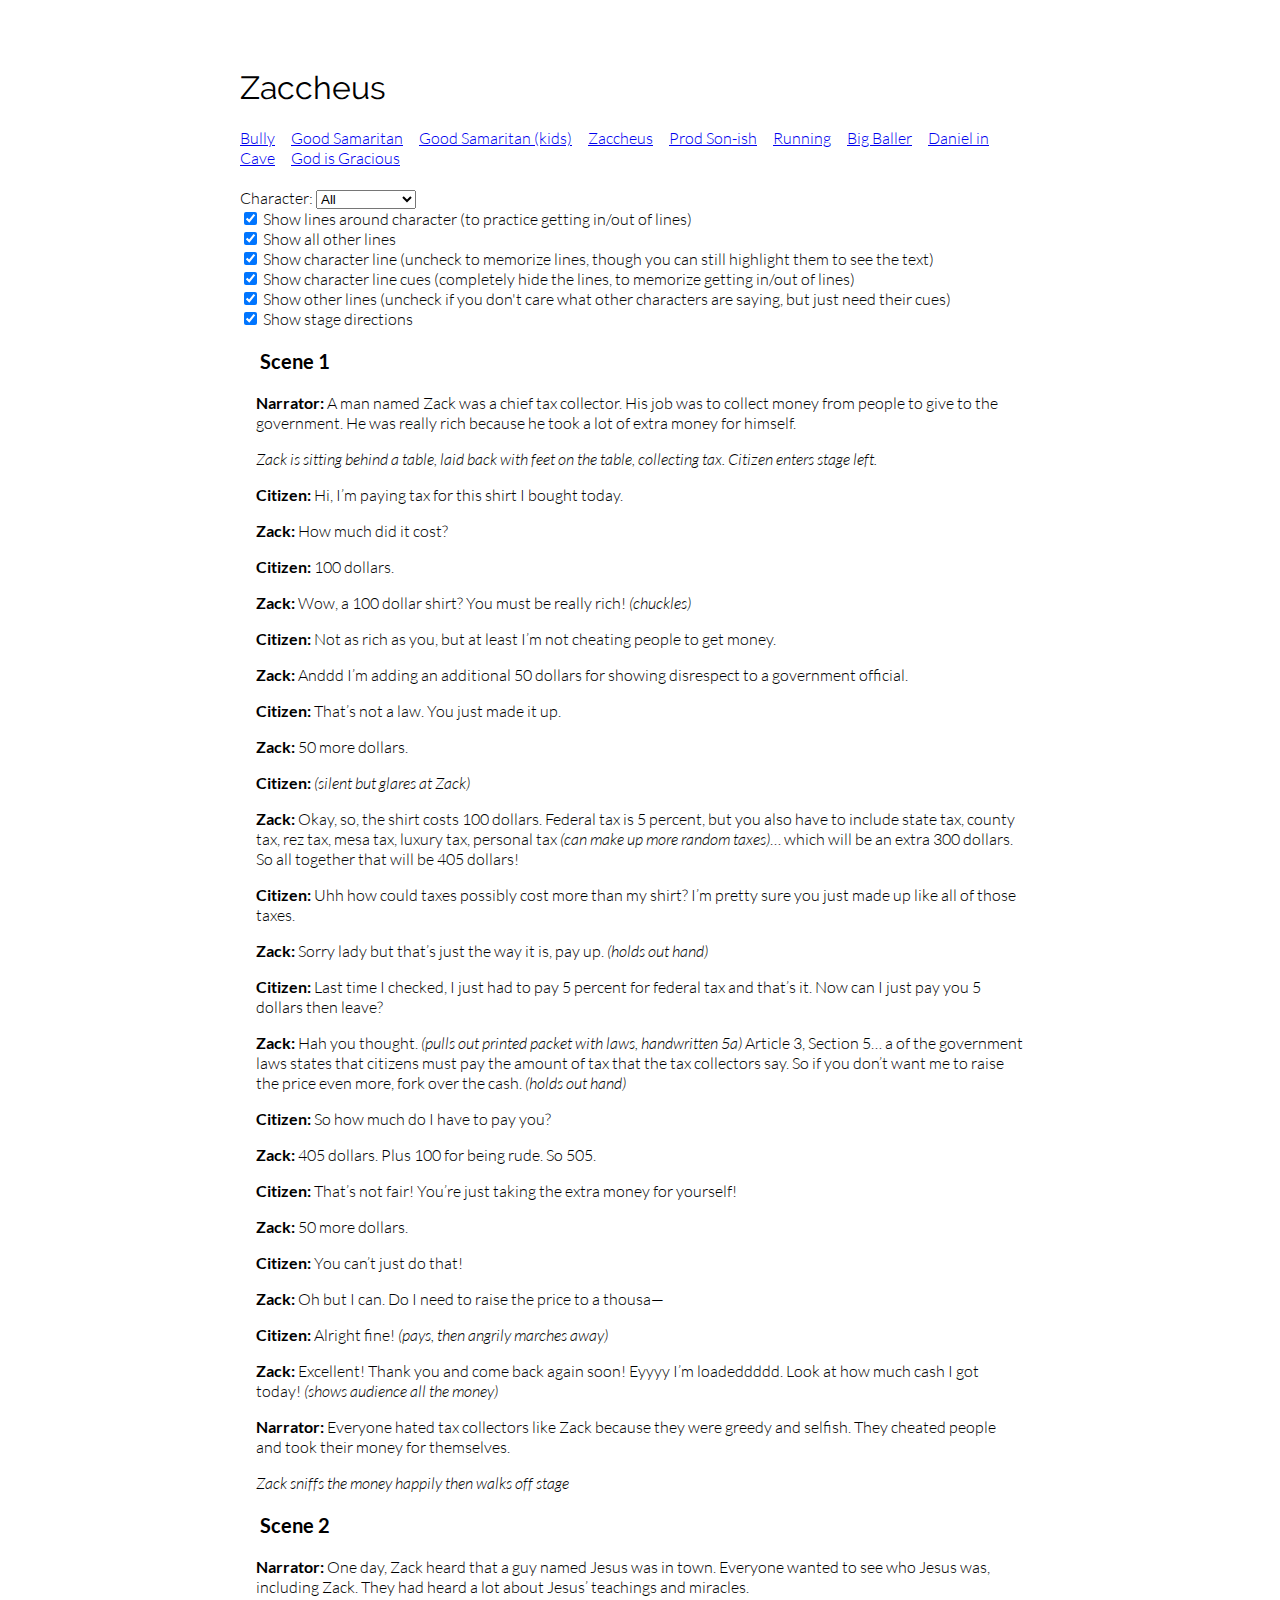
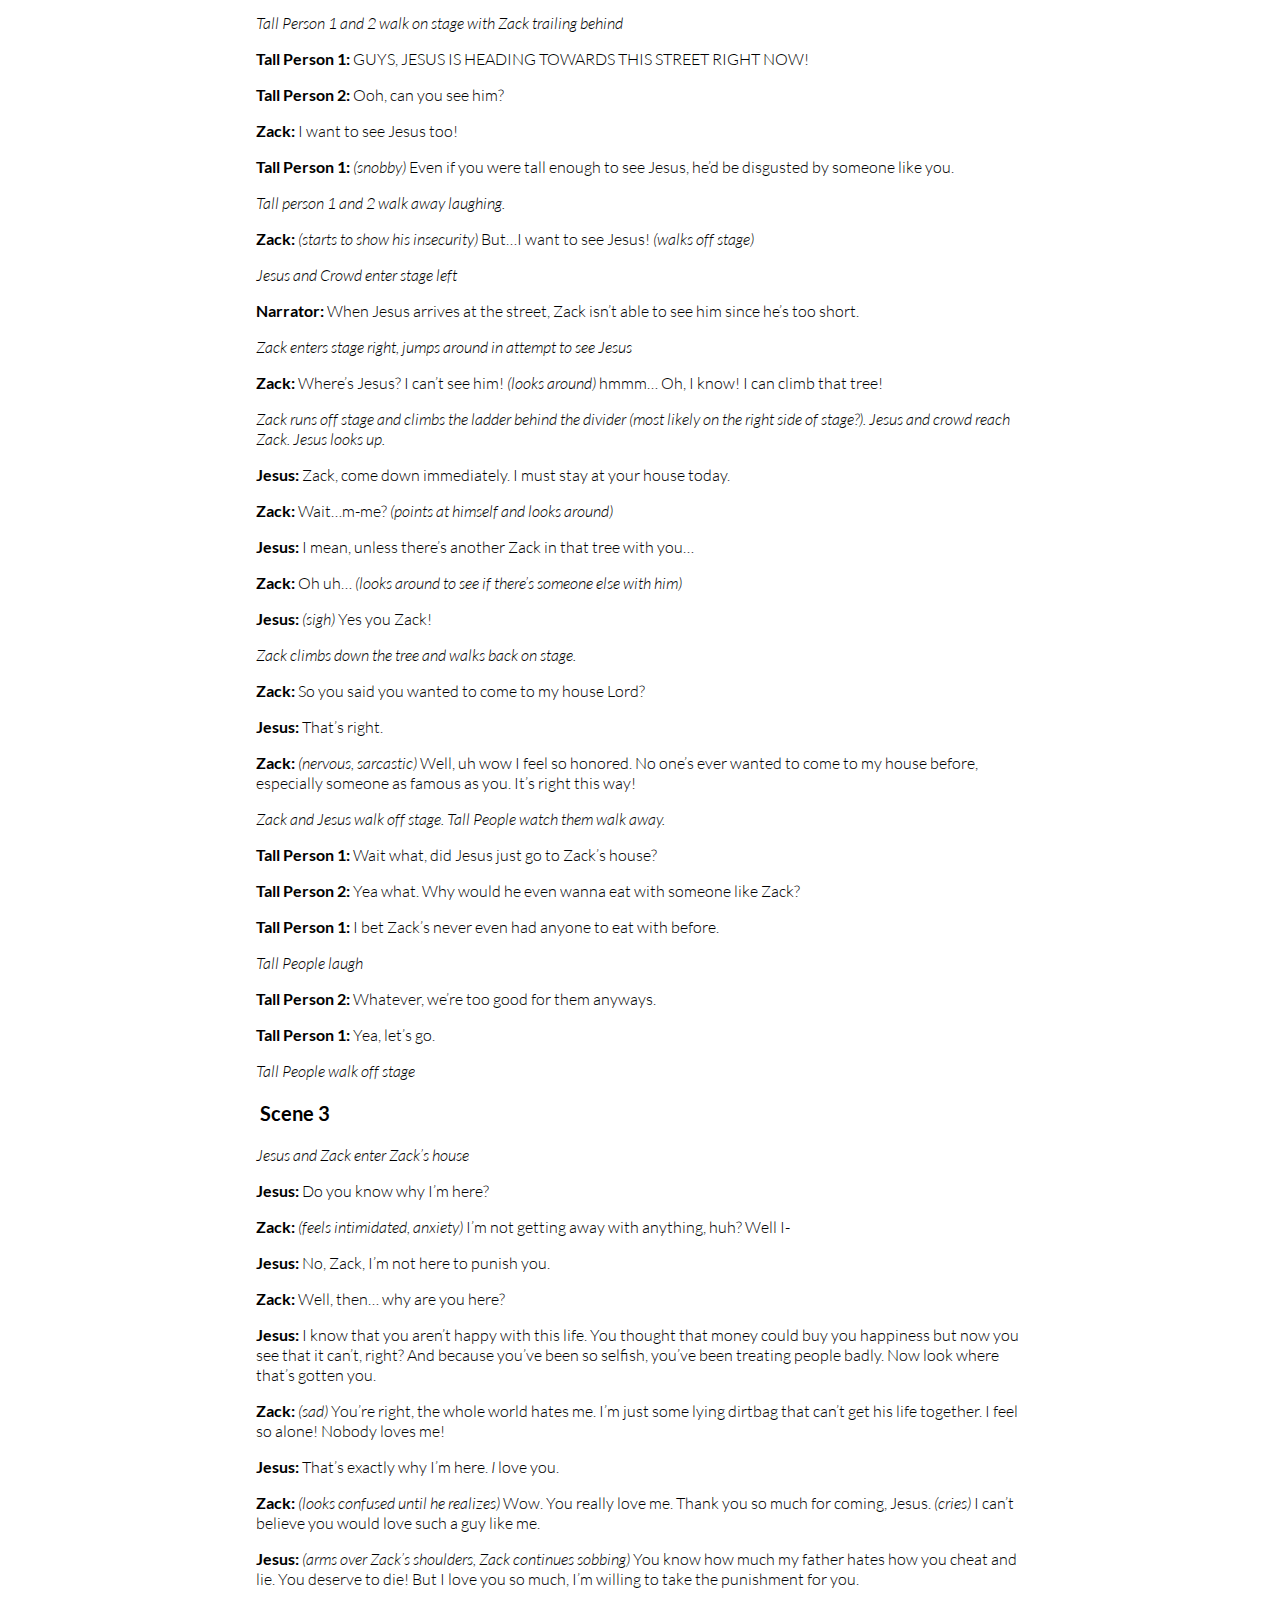
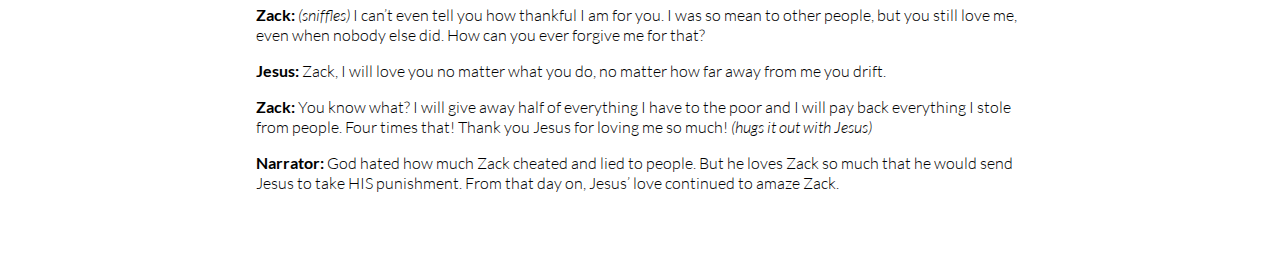
<file: zaccheus.html>
<!DOCTYPE html>
<html lang="en">
<head>
    <meta charset="UTF-8">
    <meta name="viewport" content="width=device-width, initial-scale=1.0">
    <meta http-equiv="X-UA-Compatible" content="IE=edge">
    <meta name="HandheldFriendly" content="true">

    <link href="favicon.png" rel="shortcut icon">
    <title>Zaccheus | Hopi 2017</title>
    <meta name="description" content="Zaccheus Skit">

    <link href='assets/css/lato.css' rel='stylesheet'
          type='text/css'>
    <link href='assets/css/raleway.css' rel='stylesheet' type='text/css'>

    <link type="text/css" rel="stylesheet"
          href="assets/css/font-awesome.min.css">
    <link type="text/css" rel="stylesheet" href="assets/css/style.css">
    <link type="text/css" rel="stylesheet" href="assets/css/skits.css">
</head>
<body>
    <div id="content">
        <h1 id="title">Zaccheus</h1>
        <div id="controlbox">
            Character:
            <select id="char">
                <option value="all" selected="selected">All</option>
                <option value="zack">Zack</option>
                <option value="jesus">Jesus</option>
                <option value="tall1">Tall Person 1</option>
                <option value="tall2">Tall Person 2</option>
                <option value="narrator">Narrator</option>
                <option value="citizen">Citizen</option>
                <option value="crowd">Crowd</option>
            </select><br />
        </div>
        <div id="skitlines">
            <div class="line scene">Scene 1</div>
            <div class="line narrator">A man named Zack was a chief tax collector. His job was to collect money from people to give to the government. He was really rich because he took a lot of extra money for himself.</div>
            <div class="line stage">Zack is sitting behind a table, laid back with feet on the table, collecting tax. Citizen enters stage left.</div>
            <div class="line citizen">Hi, I’m paying tax for this shirt I bought today.</div>
            <div class="line zack">How much did it cost?</div>
            <div class="line citizen">100 dollars.</div>
            <div class="line zack">Wow, a 100 dollar shirt? You must be really rich! <span class="stage">chuckles</span></div>
            <div class="line citizen">Not as rich as you, but at least I’m not cheating people to get money.</div>
            <div class="line zack">Anddd I’m adding an additional 50 dollars for showing disrespect to a government official.</div>
            <div class="line citizen">That’s not a law. You just made it up.</div>
            <div class="line zack">50 more dollars.</div>
            <div class="line citizen"><span class="stage">silent but glares at Zack</span></div>
            <div class="line zack">Okay, so, the shirt costs 100 dollars. Federal tax is 5 percent, but you also have to include state tax, county tax, rez tax, mesa tax, luxury tax, personal tax <span class="stage">can make up more random taxes</span>… which will be an extra 300 dollars. So all together that will be 405 dollars!</div>
            <div class="line citizen">Uhh how could taxes possibly cost more than my shirt? I’m pretty sure you just made up like all of those taxes. </div>
            <div class="line zack">Sorry lady but that’s just the way it is, pay up. <span class="stage">holds out hand</span></div>
            <div class="line citizen">Last time I checked, I just had to pay 5 percent for federal tax and that’s it. Now can I just pay you 5 dollars then leave?</div>
            <div class="line zack">Hah you thought. <span class="stage">pulls out printed packet with laws, handwritten 5a</span> Article 3, Section 5… a of the government laws states that citizens must pay the amount of tax that the tax collectors say. So if you don’t want me to raise the price even more, fork over the cash. <span class="stage">holds out hand</span></div>
            <div class="line citizen">So how much do I have to pay you?</div>
            <div class="line zack">405 dollars. Plus 100 for being rude. So 505.</div>
            <div class="line citizen">That’s not fair! You’re just taking the extra money for yourself!</div>
            <div class="line zack">50 more dollars.</div>
            <div class="line citizen">You can’t just do that!</div>
            <div class="line zack">Oh but I can. Do I need to raise the price to a thousa—</div>
            <div class="line citizen">Alright fine! <span class="stage">pays, then angrily marches away</span></div>
            <div class="line zack">Excellent! Thank you and come back again soon! Eyyyy I’m loadeddddd. Look at how much cash I got today! <span class="stage">shows audience all the money</span></div>
            <div class="line narrator">Everyone hated tax collectors like Zack because they were greedy and selfish. They cheated people and took their money for themselves.</div>
            <div class="line stage">Zack sniffs the money happily then walks off stage</div>
            <div class="line scene">Scene 2</div>
            <div class="line narrator">One day, Zack heard that a guy named Jesus was in town. Everyone wanted to see who Jesus was, including Zack. They had heard a lot about Jesus’ teachings and miracles.</div>
            <div class="line stage">Tall Person 1 and 2 walk on stage with Zack trailing behind</div>
            <div class="line tall1">GUYS, JESUS IS HEADING TOWARDS THIS STREET RIGHT NOW!</div>
            <div class="line tall2">Ooh, can you see him?</div>
            <div class="line zack">I want to see Jesus too!</div>
            <div class="line tall1"><span class="stage">snobby</span> Even if you were tall enough to see Jesus, he’d be disgusted by someone like you.</div>
            <div class="line stage">Tall person 1 and 2 walk away laughing.</div>
            <div class="line zack"><span class="stage">starts to show his insecurity</span> But…I want to see Jesus! <span class="stage">walks off stage</span></div>
            <div class="line stage">Jesus and Crowd enter stage left</div>
            <div class="line narrator">When Jesus arrives at the street, Zack isn’t able to see him since he’s too short.</div>
            <div class="line stage">Zack enters stage right, jumps around in attempt to see Jesus</div>
            <div class="line zack">Where’s Jesus? I can’t see him! <span class="stage">looks around</span> hmmm… Oh, I know! I can climb that tree! </div>
            <div class="line stage">Zack runs off stage and climbs the ladder behind the divider (most likely on the right side of stage?). Jesus and crowd reach Zack. Jesus looks up.</div>
            <div class="line jesus">Zack, come down immediately. I must stay at your house today.</div>
            <div class="line zack">Wait…m-me? <span class="stage">points at himself and looks around</span></div>
            <div class="line jesus">I mean, unless there’s another Zack in that tree with you…</div>
            <div class="line zack">Oh uh… <span class="stage">looks around to see if there’s someone else with him</span></div>
            <div class="line jesus"><span class="stage">sigh</span> Yes you Zack!</div>
            <div class="line stage">Zack climbs down the tree and walks back on stage.</div>
            <div class="line zack">So you said you wanted to come to my house Lord? </div>
            <div class="line jesus">That’s right.</div>
            <div class="line zack"><span class="stage">nervous, sarcastic</span> Well, uh wow I feel so honored. No one’s ever wanted to come to my house before, especially someone as famous as you. It’s right this way!</div>
            <div class="line stage">Zack and Jesus walk off stage. Tall People watch them walk away.</div>
            <div class="line tall1">Wait what, did Jesus just go to Zack’s house?</div>
            <div class="line tall2">Yea what. Why would he even wanna eat with someone like Zack?</div>
            <div class="line tall1">I bet Zack’s never even had anyone to eat with before.</div>
            <div class="line stage">Tall People laugh</div>
            <div class="line tall2">Whatever, we’re too good for them anyways.</div>
            <div class="line tall1">Yea, let’s go.</div>
            <div class="line stage">Tall People walk off stage</div>
            <div class="line scene">Scene 3</div>
            <div class="line stage">Jesus and Zack enter Zack’s house</div>
            <div class="line jesus">Do you know why I’m here?</div>
            <div class="line zack"><span class="stage">feels intimidated, anxiety</span> I’m not getting away with anything, huh? Well I-</div>
            <div class="line jesus">No, Zack, I’m not here to punish you.</div>
            <div class="line zack">Well, then… why are you here?</div>
            <div class="line jesus">I know that you aren’t happy with this life. You thought that money could buy you happiness but now you see that it can’t, right? And because you’ve been so selfish, you’ve been treating people badly. Now look where that’s gotten you.</div>
            <div class="line zack"><span class="stage">sad</span> You’re right, the whole world hates me. I’m just some lying dirtbag that can’t get his life together. I feel so alone! Nobody loves me!</div>
            <div class="line jesus">That’s exactly why I’m here. <em>I</em> love you.</div>
            <div class="line zack"><span class="stage">looks confused until he realizes</span> Wow. You really love me. Thank you so much for coming, Jesus. <span class="stage">cries</span> I can’t believe you would love such a guy like me.</div>
            <div class="line jesus"><span class="stage">arms over Zack’s shoulders, Zack continues sobbing</span> You know how much my father hates how you cheat and lie. You deserve to die! But I love you so much, I’m willing to take the punishment for you.</div>
            <div class="line zack"><span class="stage">sniffles</span> I can’t even tell you how thankful I am for you. I was so mean to other people, but you still love me, even when nobody else did. How can you ever forgive me for that?</div>
            <div class="line jesus">Zack, I will love you no matter what you do, no matter how far away from me you drift.</div>
            <div class="line zack">You know what? I will give away half of everything I have to the poor and I will pay back everything I stole from people. Four times that! Thank you Jesus for loving me so much! <span class="stage">hugs it out with Jesus</span></div>
            <div class="line narrator">God hated how much Zack cheated and lied to people. But he loves Zack so much that he would send Jesus to take HIS punishment. From that day on, Jesus’ love continued to amaze Zack.</div>
        </div>
    </div>

    <!--    At end to speed up page load  -->
    <script src="assets/js/jquery.min.js"></script>
    <script src="assets/js/skits.js"></script>
</body>
</html>
</file>
<file: assets/css/lato.css>
/* latin-ext */
@font-face {
  font-family: 'Lato';
  font-style: normal;
  font-weight: 300;
  src: local('Lato Light'), local('Lato-Light'), url(../fonts/lato/dPJ5r9gl3kK6ijoeP1IRsvY6323mHUZFJMgTvxaG2iE.woff2) format('woff2');
  unicode-range: U+0100-024F, U+1E00-1EFF, U+20A0-20AB, U+20AD-20CF, U+2C60-2C7F, U+A720-A7FF;
}
/* latin */
@font-face {
  font-family: 'Lato';
  font-style: normal;
  font-weight: 300;
  src: local('Lato Light'), local('Lato-Light'), url(../fonts/lato/EsvMC5un3kjyUhB9ZEPPwg.woff2) format('woff2');
  unicode-range: U+0000-00FF, U+0131, U+0152-0153, U+02C6, U+02DA, U+02DC, U+2000-206F, U+2074, U+20AC, U+2212, U+2215;
}
/* latin-ext */
@font-face {
  font-family: 'Lato';
  font-style: normal;
  font-weight: 400;
  src: local('Lato Regular'), local('Lato-Regular'), url(../fonts/lato/UyBMtLsHKBKXelqf4x7VRQ.woff2) format('woff2');
  unicode-range: U+0100-024F, U+1E00-1EFF, U+20A0-20AB, U+20AD-20CF, U+2C60-2C7F, U+A720-A7FF;
}
/* latin */
@font-face {
  font-family: 'Lato';
  font-style: normal;
  font-weight: 400;
  src: local('Lato Regular'), local('Lato-Regular'), url(../fonts/lato/1YwB1sO8YE1Lyjf12WNiUA.woff2) format('woff2');
  unicode-range: U+0000-00FF, U+0131, U+0152-0153, U+02C6, U+02DA, U+02DC, U+2000-206F, U+2074, U+20AC, U+2212, U+2215;
}
/* latin-ext */
@font-face {
  font-family: 'Lato';
  font-style: normal;
  font-weight: 700;
  src: local('Lato Bold'), local('Lato-Bold'), url(../fonts/lato/ObQr5XYcoH0WBoUxiaYK3_Y6323mHUZFJMgTvxaG2iE.woff2) format('woff2');
  unicode-range: U+0100-024F, U+1E00-1EFF, U+20A0-20AB, U+20AD-20CF, U+2C60-2C7F, U+A720-A7FF;
}
/* latin */
@font-face {
  font-family: 'Lato';
  font-style: normal;
  font-weight: 700;
  src: local('Lato Bold'), local('Lato-Bold'), url(../fonts/lato/H2DMvhDLycM56KNuAtbJYA.woff2) format('woff2');
  unicode-range: U+0000-00FF, U+0131, U+0152-0153, U+02C6, U+02DA, U+02DC, U+2000-206F, U+2074, U+20AC, U+2212, U+2215;
}
/* latin-ext */
@font-face {
  font-family: 'Lato';
  font-style: italic;
  font-weight: 300;
  src: local('Lato Light Italic'), local('Lato-LightItalic'), url(../fonts/lato/XNVd6tsqi9wmKNvnh5HNEBJtnKITppOI_IvcXXDNrsc.woff2) format('woff2');
  unicode-range: U+0100-024F, U+1E00-1EFF, U+20A0-20AB, U+20AD-20CF, U+2C60-2C7F, U+A720-A7FF;
}
/* latin */
@font-face {
  font-family: 'Lato';
  font-style: italic;
  font-weight: 300;
  src: local('Lato Light Italic'), local('Lato-LightItalic'), url(../fonts/lato/2HG_tEPiQ4Z6795cGfdivFtXRa8TVwTICgirnJhmVJw.woff2) format('woff2');
  unicode-range: U+0000-00FF, U+0131, U+0152-0153, U+02C6, U+02DA, U+02DC, U+2000-206F, U+2074, U+20AC, U+2212, U+2215;
}
/* latin-ext */
@font-face {
  font-family: 'Lato';
  font-style: italic;
  font-weight: 400;
  src: local('Lato Italic'), local('Lato-Italic'), url(../fonts/lato/YMOYVM-eg6Qs9YzV9OSqZfesZW2xOQ-xsNqO47m55DA.woff2) format('woff2');
  unicode-range: U+0100-024F, U+1E00-1EFF, U+20A0-20AB, U+20AD-20CF, U+2C60-2C7F, U+A720-A7FF;
}
/* latin */
@font-face {
  font-family: 'Lato';
  font-style: italic;
  font-weight: 400;
  src: local('Lato Italic'), local('Lato-Italic'), url(../fonts/lato/PLygLKRVCQnA5fhu3qk5fQ.woff2) format('woff2');
  unicode-range: U+0000-00FF, U+0131, U+0152-0153, U+02C6, U+02DA, U+02DC, U+2000-206F, U+2074, U+20AC, U+2212, U+2215;
}
</file>
<file: assets/css/raleway.css>
/* latin-ext */
@font-face {
  font-family: 'Raleway';
  font-style: normal;
  font-weight: 300;
  src: local('Raleway Light'), local('Raleway-Light'), url(../fonts/raleway/ZKwULyCG95tk6mOqHQfRBCEAvth_LlrfE80CYdSH47w.woff2) format('woff2');
  unicode-range: U+0100-024F, U+1E00-1EFF, U+20A0-20AB, U+20AD-20CF, U+2C60-2C7F, U+A720-A7FF;
}
/* latin */
@font-face {
  font-family: 'Raleway';
  font-style: normal;
  font-weight: 300;
  src: local('Raleway Light'), local('Raleway-Light'), url(../fonts/raleway/-_Ctzj9b56b8RgXW8FArifk_vArhqVIZ0nv9q090hN8.woff2) format('woff2');
  unicode-range: U+0000-00FF, U+0131, U+0152-0153, U+02C6, U+02DA, U+02DC, U+2000-206F, U+2074, U+20AC, U+2212, U+2215;
}
/* latin-ext */
@font-face {
  font-family: 'Raleway';
  font-style: normal;
  font-weight: 400;
  src: local('Raleway'), local('Raleway-Regular'), url(../fonts/raleway/yQiAaD56cjx1AooMTSghGfY6323mHUZFJMgTvxaG2iE.woff2) format('woff2');
  unicode-range: U+0100-024F, U+1E00-1EFF, U+20A0-20AB, U+20AD-20CF, U+2C60-2C7F, U+A720-A7FF;
}
/* latin */
@font-face {
  font-family: 'Raleway';
  font-style: normal;
  font-weight: 400;
  src: local('Raleway'), local('Raleway-Regular'), url(../fonts/raleway/0dTEPzkLWceF7z0koJaX1A.woff2) format('woff2');
  unicode-range: U+0000-00FF, U+0131, U+0152-0153, U+02C6, U+02DA, U+02DC, U+2000-206F, U+2074, U+20AC, U+2212, U+2215;
}
/* latin-ext */
@font-face {
  font-family: 'Raleway';
  font-style: normal;
  font-weight: 700;
  src: local('Raleway Bold'), local('Raleway-Bold'), url(../fonts/raleway/WmVKXVcOuffP_qmCpFuyzSEAvth_LlrfE80CYdSH47w.woff2) format('woff2');
  unicode-range: U+0100-024F, U+1E00-1EFF, U+20A0-20AB, U+20AD-20CF, U+2C60-2C7F, U+A720-A7FF;
}
/* latin */
@font-face {
  font-family: 'Raleway';
  font-style: normal;
  font-weight: 700;
  src: local('Raleway Bold'), local('Raleway-Bold'), url(../fonts/raleway/JbtMzqLaYbbbCL9X6EvaI_k_vArhqVIZ0nv9q090hN8.woff2) format('woff2');
  unicode-range: U+0000-00FF, U+0131, U+0152-0153, U+02C6, U+02DA, U+02DC, U+2000-206F, U+2074, U+20AC, U+2212, U+2215;
}
</file>
<file: assets/css/style.css>
body {
    background-color: #ffffff;
    color: #000000;
    overflow-y: scroll;
    overflow-x: hidden;
    font-family: "Lato", Arial, Helvetica, sans-serif;
    font-weight: 300;
    margin: 0;
    font-size: 100%;

    -webkit-font-smoothing: antialiased;
}

.col-1 {width: 8.33%;}
.col-2 {width: 16.66%;}
.col-3 {width: 25%;}
.col-4 {width: 33.33%;}
.col-5 {width: 41.66%;}
.col-6 {width: 50%;}
.col-7 {width: 58.33%;}
.col-8 {width: 66.66%;}
.col-9 {width: 75%;}
.col-10 {width: 83.33%;}
.col-11 {width: 91.66%;}
.col-12 {width: 100%;}

[class*="col-"] {
    float: left;
}

.row::after {
    content: "";
    clear: both;
    display: table;
}

@media screen and (max-width: 700px) {
    [class*="col-"] {
        min-width: 25%;
    }
}

@media screen and (max-width: 600px) {
    [class*="col-"] {
        min-width: 33.33%;
    }
}

@media screen and (max-width: 500px) {
    [class*="col-"] {
        min-width: 50%;
    }
}

@media screen and (max-width: 350px) {
    [class*="col-"] {
        min-width: 100%;
    }
}

.overlay {
    min-height: 100vh;
    width: 100vw;
}

#barbox {
    height: 100vh;
    width: 100vw;
    position: fixed;
    bottom: 0;
    left: 0;
    background-color: #652032;
}

#goalbar {
    height: 100vh;
    width: 100vw;
    position: fixed;
    bottom: 0;
    left: 0;
    background-image: url("../img/Hopi.svg");
    background-repeat: no-repeat;
    background-position: center bottom;
    background-size: auto 100vh;
    box-shadow: 0px -1px 2px 0px grey;
}

h1, h2, h3, h4, h5, h6 {
    text-align: center;
    font-family: "Raleway", "Lato", Arial, Helvetica, sans-serif;
    font-weight: 400;
}

h4 {
    font-style: italic;
}

hr {
    display: block;
    height: 1px;
    width: 50%;
    max-width: 500px;
    border: 0;
    border-top: 2px solid #000000;
    margin: 3em auto;
    padding: 0;
}

body > .overlay {
    position: relative;
}

#contentbox {
    box-shadow: 0px 0px 15px 1px grey;
    background: #ffffff;
    color: #000000;
    position: relative;
    width: 90vw;
    margin-left: 5vw;
    min-height: 100vh;
    margin-top: 105vh;
    margin-bottom: -30px;
}

#content {
    width: 75vw;
    max-width: 800px;
    margin: 0 auto;
    padding: 3em 0;
}

.title {
    font-size: 1.25em;
    font-weight: bold;
}

.box {
    box-shadow: 0px 0px 5px 0px grey;
    padding: 0.75em;
    margin: 0.5em 0;
}

.small {
    margin-left: 1em;
    font-weight: 300;
    font-size: 1em;
}

#departure {
    text-align: right;
    margin-top: -2.5em;
    font-weight: bold;
    font-size: 1.17em;
}

#countdown {
    margin-left: 0.5em;
    font-family: "Lato", Arial, Helvetica, sans-serif;
    font-weight: 300;
    font-size: 1.1em;
}

#smallscreen {
    display: none;
}

#title {
    text-align: left;
}

@media screen and (max-width: 700px) {
    #title {
        text-align: center;
    }
    
    #departure {
        margin-top: 0;
        text-align: center;
    }

    #smallscreen {
        display: block;
    }
}

#blog {
    font-size: 1em;
}

.center {
    text-align: center;
}
</file>
<file: assets/css/skits.css>
::selection {
    background: #ffff64;
    color: black;
}

.line {
    margin: 1em;
}
.line.hideLine {
    color: white;
}

.stage, .scene {
    color: black;
}

.stage {font-style: italic;}
span.stage::before {content: "(";}
span.stage::after {content: ")";}
.hideLine > span.stage {
    color: white;
}

.scene {
    font-size: 20px;
    font-weight: bold;
}

.name {
    font-weight: bold;
    color: black;
}

table td:nth-child(1), th {
    font-style: normal;
}

td {
    padding: 0.5em;
}

.highlight .name {
    background-color: yellow;
}

@media print {
    #controlbox {
        display: none;
    }

    .highlight .name {
        -webkit-print-color-adjust: exact; 
    }
}
</file>
